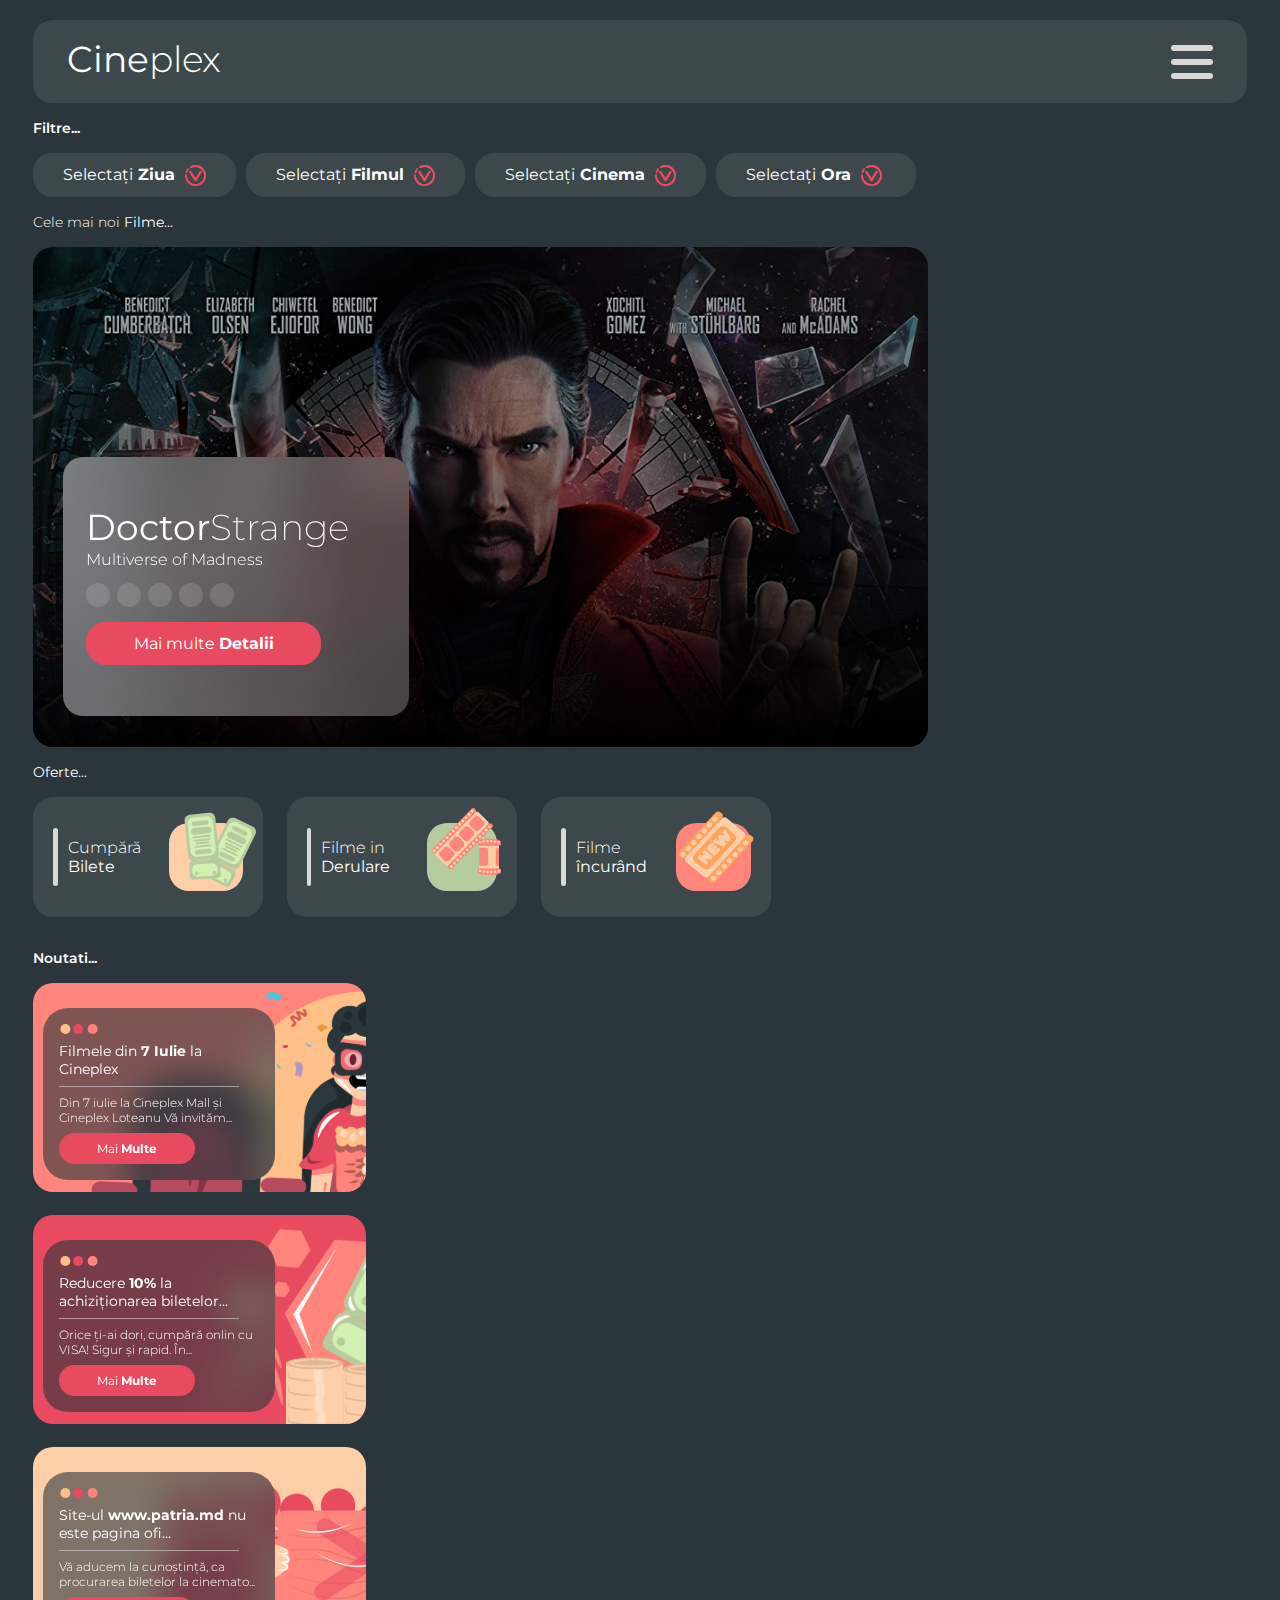
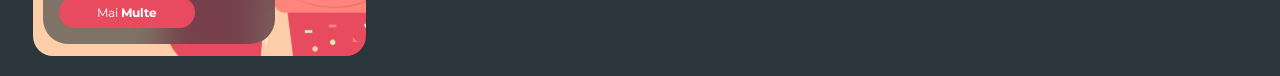
<file: index.html>
<!DOCTYPE html>
<html lang="en">
  <head>
    <link rel="preconnect" href="https://fonts.googleapis.com" />
    <link rel="preconnect" href="https://fonts.gstatic.com" crossorigin />
    <link
      href="https://fonts.googleapis.com/css2?family=Montserrat:ital,wght@0,100;0,200;0,300;0,400;0,500;0,600;0,700;0,800;0,900;1,100;1,200;1,300;1,400;1,500;1,600;1,700;1,800;1,900&display=swap"
      rel="stylesheet"
    />
    <meta charset="UTF-8" />
    <meta http-equiv="X-UA-Compatible" content="IE=edge" />
    <meta name="viewport" content="width=device-width, initial-scale=1.0" />
    <link rel="stylesheet" href="SCSS/main.css" />
    <link rel="stylesheet" href="SCSS/NavigationBar.css" />
    <title>Acasă</title>
  </head>
  <body>
    <main>
      <header>
        <span class="logo"><b>Cine</b>plex</span>
        <div class="burger">
          <div class="line lineNr1"></div>
          <div class="line lineNr2"></div>
          <div class="line lineNr3"></div>
        </div>
        <div class="header_links">
          <nav>
            <ul>
              <li>
                <a href="" class="link">
                  <span class="link_text">
                    <svg
                      class="link_text_icon"
                      viewBox="0 0 28 30"
                      fill="none"
                      xmlns="http://www.w3.org/2000/svg"
                    >
                      <path
                        d="M24.7985 12.7595H2.73832C0.343084 12.7595 -0.892813 10.6248 0.747758 9.32112L11.7833 0.635531C12.8661 -0.211844 14.6817 -0.211844 15.7535 0.635531L26.7781 9.32112C28.4296 10.6248 27.1938 12.7595 24.7985 12.7595Z"
                      />
                      <path
                        d="M25.1923 16.1492V27.4095C25.1923 28.3791 24.4486 29.0554 23.1361 29.0554H20.7081C19.4066 29.0554 18.3457 28.265 18.3457 27.2954V22.366C18.3457 21.3964 17.2848 20.606 15.9832 20.606H11.51C10.2084 20.606 9.14754 21.3964 9.14754 22.366V27.2954C9.14754 28.265 8.08664 29.0554 6.78512 29.0554H5.37423C4.07271 29.0554 2.70557 28.3791 2.70557 27.4095V16.1492C2.70557 15.1796 3.76647 14.3893 5.06799 14.3893H22.8299C24.1314 14.3893 25.1923 15.1796 25.1923 16.1492Z"
                      />
                    </svg>
                    Acasă</span
                  >
                  <div class="link_line" name="smoll_line"></div>
                  <div class="line"></div>
                </a>
              </li>
              <li>
                <a href="" class="link">
                  <span class="link_text">
                    <svg
                      class="link_text_icon"
                      viewBox="0 0 32 26"
                      fill="none"
                      xmlns="http://www.w3.org/2000/svg"
                    >
                      <path
                        d="M22.6085 16.0669V23.9776C22.6085 24.8608 21.8913 25.5736 21.0027 25.5736H4.72641C3.83776 25.5736 3.12061 24.8608 3.12061 23.9776V16.8417C3.12061 15.788 4.11059 15.0597 5.13955 15.2999C5.71639 15.4316 6.31662 15.5013 6.93243 15.5013C8.98256 15.5013 10.83 14.7188 12.1396 13.4636C12.7242 12.9058 13.6207 12.7896 14.2677 13.2622C15.5071 14.1764 17.0739 14.7265 18.7967 14.7265C19.4125 14.7265 20.0127 14.6568 20.5895 14.5251C21.6185 14.2849 22.6085 15.0132 22.6085 16.0669Z"
                      />
                      <path
                        d="M31.9626 13.2545V23.35C31.9626 24.6051 30.5361 25.3334 29.5072 24.6051L24.8223 21.2813C24.4091 20.9869 24.1675 20.522 24.1675 20.0184V16.9115C24.1675 16.4388 24.3857 15.9895 24.7599 15.695L29.4448 12.0303C30.466 11.2477 31.9626 11.9683 31.9626 13.2545Z"
                      />
                      <path
                        d="M13.2543 7.36614C13.2543 8.04021 13.153 8.69104 12.9659 9.30312C12.81 9.79124 12.6073 10.2561 12.3501 10.6822C11.1964 12.6425 9.06833 13.9519 6.62845 13.9519C5.34225 13.9519 4.134 13.5877 3.12063 12.9524C0.953576 11.5965 -0.379395 9.04744 0.0961093 6.2272C0.571614 3.40696 2.94913 1.16782 5.80996 0.82691C8.24204 0.540238 10.4481 1.56296 11.82 3.27525C12.7165 4.39869 13.2543 5.82431 13.2543 7.36614Z"
                      />
                      <path
                        d="M25.633 5.45263C26.1085 8.27287 24.7834 10.8219 22.6085 12.1778C21.5951 12.8131 20.3869 13.1773 19.1007 13.1773C17.4091 13.1773 15.8657 12.542 14.6886 11.5038C14.2053 11.0776 14.1118 10.3803 14.3534 9.78371C14.4158 9.62876 14.4704 9.46605 14.5249 9.30334C14.712 8.69126 14.8134 8.04044 14.8134 7.36637C14.8134 6.25067 14.5327 5.19695 14.0338 4.2672C13.6363 3.53115 13.761 2.60915 14.3379 2.01256C15.7722 0.54046 17.8846 -0.27307 20.1686 0.0833338C22.9281 0.517217 25.1653 2.71762 25.633 5.45263Z"
                      />
                    </svg>
                    Filme</span
                  >
                  <div class="link_line" name="smoll_line"></div>
                  <div class="line"></div>
                </a>
              </li>
              <li>
                <a href="" class="link">
                  <span class="link_text">
                    <svg
                      class="link_text_icon"
                      viewBox="0 0 25 37"
                      fill="none"
                      xmlns="http://www.w3.org/2000/svg"
                    >
                      <path
                        d="M12.5642 0C10.4857 0 8.5118 0.793403 6.70781 1.99518C0.197772 6.31222 -1.73694 14.2929 1.62266 20.8852C4.01491 25.5639 6.98233 31.2577 9.17849 35.0964C10.4727 37.36 14.1068 37.36 15.4009 35.0964C17.6625 31.1527 20.7475 25.4939 23.2444 20.8618C26.7608 14.3396 24.9176 6.32389 18.4076 2.00684C16.6167 0.793403 14.6297 0 12.5642 0ZM14.3159 20.5468C8.73403 21.6552 3.87111 17.3149 5.11299 12.3328C5.72739 9.81253 8.00198 7.79402 10.8125 7.23397C16.3944 6.12554 21.2574 10.4659 20.0155 15.448C19.388 17.9566 17.1265 19.9868 14.3159 20.5468Z"
                      />
                      <path
                        d="M16.3129 17.2597C18.3651 15.428 18.3775 12.4693 16.3406 10.6513C14.3037 8.83327 10.9888 8.84435 8.93658 10.6761C6.88436 12.5078 6.87194 15.4665 8.90885 17.2845C10.9458 19.1025 14.2607 19.0914 16.3129 17.2597Z"
                      />
                    </svg>
                    Cinematografe</span
                  >
                  <div class="link_line" name="long_line"></div>
                  <div class="line"></div>
                </a>
              </li>
              <li>
                <a href="" class="link">
                  <span class="link_text">
                    <svg
                      class="link_text_icon"
                      viewBox="0 0 25 30"
                      fill="none"
                      xmlns="http://www.w3.org/2000/svg"
                    >
                      <path
                        d="M22.4018 0H2.59821C1.16071 0 0 1.16595 0 2.60993V26.5567C0 28.0007 1.16071 29.1667 2.59821 29.1667H22.4018C23.8393 29.1667 25 28.0007 25 26.5567V2.60993C25 1.16595 23.8393 0 22.4018 0ZM3.70536 3.72207C3.99107 3.4261 4.39286 3.24672 4.83929 3.24672H20.1607C21.0446 3.24672 21.7768 3.9732 21.7768 4.86111C21.7768 5.30955 21.5982 5.71315 21.2946 6.00912C21.0089 6.30509 20.6071 6.48447 20.1607 6.48447H4.83929C3.95536 6.48447 3.22321 5.758 3.22321 4.86111C3.22321 4.42164 3.40179 4.00907 3.70536 3.72207ZM14.0446 10.8702C13.75 11.1662 13.3482 11.3456 12.9018 11.3456H4.83929C3.95536 11.3456 3.22321 10.6191 3.22321 9.72222C3.22321 9.28275 3.40179 8.87018 3.70536 8.58318C3.99107 8.27824 4.39286 8.10783 4.83929 8.10783H12.9018C13.7946 8.10783 14.5179 8.83431 14.5179 9.72222C14.5179 10.1707 14.3393 10.5743 14.0446 10.8702ZM20.1607 12.9689C21.0446 12.9689 21.7768 13.6954 21.7768 14.5833C21.7768 15.0318 21.5982 15.4354 21.2946 15.7313C21.0089 16.0273 20.6071 16.2067 20.1607 16.2067H12.0982C11.2054 16.2067 10.4821 15.4802 10.4821 14.5833C10.4821 14.1439 10.6607 13.7313 10.9554 13.4443C11.25 13.1393 11.6518 12.9689 12.0982 12.9689H20.1607V12.9689ZM3.70536 13.4443C3.99107 13.1393 4.39286 12.9689 4.83929 12.9689H8.0625C8.95536 12.9689 9.67857 13.6954 9.67857 14.5833C9.67857 15.0318 9.5 15.4354 9.20536 15.7313C8.91071 16.0273 8.50893 16.2067 8.0625 16.2067H4.83929C3.95536 16.2067 3.22321 15.4802 3.22321 14.5833C3.22321 14.1439 3.40179 13.7313 3.70536 13.4443ZM21.2946 10.8702C21.0089 11.1662 20.6071 11.3456 20.1607 11.3456H16.9375C16.0446 11.3456 15.3214 10.6191 15.3214 9.72222C15.3214 9.28275 15.5 8.87018 15.7946 8.58318C16.0893 8.27824 16.4911 8.10783 16.9375 8.10783H20.1607C21.0446 8.10783 21.7768 8.83431 21.7768 9.72222C21.7768 10.1707 21.5982 10.5743 21.2946 10.8702ZM21.2946 25.4446C21.0089 25.7495 20.6071 25.9289 20.1607 25.9289H4.83929C3.95536 25.9289 3.22321 25.1935 3.22321 24.3056C3.22321 23.8571 3.40179 23.4535 3.70536 23.1665C3.99107 22.8616 4.39286 22.6822 4.83929 22.6822H20.1607C21.0446 22.6822 21.7768 23.4176 21.7768 24.3056C21.7768 24.754 21.5982 25.1576 21.2946 25.4446ZM21.2946 20.5835C21.0089 20.8884 20.6071 21.0678 20.1607 21.0678H4.83929C3.95536 21.0678 3.22321 20.3324 3.22321 19.4444C3.22321 18.996 3.40179 18.5924 3.70536 18.3054C3.99107 18.0005 4.39286 17.8211 4.83929 17.8211H20.1607C21.0446 17.8211 21.7768 18.5565 21.7768 19.4444C21.7768 19.8929 21.5982 20.2965 21.2946 20.5835Z"
                      />
                    </svg>
                    noutăți</span
                  >
                  <div class="link_line" name="midle_line"></div>
                  <div class="line"></div>
                </a>
              </li>
            </ul>
          </nav>
          <div class="header_login_socialmedia">
            <div class="social_media_icons">
              <a href="#"
                ><svg
                  class="link_icons"
                  viewBox="0 0 40 40"
                  fill="none"
                  xmlns="http://www.w3.org/2000/svg"
                >
                  <path
                    d="M40 20.1215C40 9.00866 31.0457 0 20 0C8.95426 0 0 9.00866 0 20.1215C0 30.1641 7.31501 38.4904 16.8756 40V25.9403H11.796V20.1241H16.8756V15.6882C16.8756 10.645 19.8613 7.85834 24.4296 7.85834C26.6187 7.85834 28.908 8.25126 28.908 8.25126V13.2041H26.3849C23.9003 13.2041 23.1244 14.7551 23.1244 16.3474V20.1215H28.6716L27.7852 25.9377H23.1269V39.9974C32.6876 38.4904 40 30.1667 40 20.1215Z"
                  />
                </svg>
              </a>
              <a href="#"
                ><svg
                  class="link_icons"
                  viewBox="0 0 40 40"
                  fill="none"
                  xmlns="http://www.w3.org/2000/svg"
                >
                  <path
                    d="M20.0951 16.2718C18.0576 16.2718 16.3977 17.9317 16.3977 19.9717C16.3977 22.0118 18.0576 23.6716 20.0951 23.6716C22.1351 23.6716 23.795 22.0118 23.795 19.9717C23.795 17.9317 22.1351 16.2718 20.0951 16.2718ZM20.0951 16.2718C18.0576 16.2718 16.3977 17.9317 16.3977 19.9717C16.3977 22.0118 18.0576 23.6716 20.0951 23.6716C22.1351 23.6716 23.795 22.0118 23.795 19.9717C23.795 17.9317 22.1351 16.2718 20.0951 16.2718ZM24.6814 10.4522H15.3186C12.6516 10.4522 10.4805 12.6233 10.4805 15.2903V24.6531C10.4805 27.3227 12.6516 29.4913 15.3186 29.4913H24.6814C27.3484 29.4913 29.5195 27.3227 29.5195 24.6531V15.2903C29.5195 12.6233 27.3484 10.4522 24.6814 10.4522ZM20.0951 25.7477C16.9116 25.7477 14.3217 23.1578 14.3217 19.9717C14.3217 16.7883 16.9116 14.1984 20.0951 14.1984C23.2811 14.1984 25.871 16.7883 25.871 19.9717C25.871 23.1578 23.2811 25.7477 20.0951 25.7477ZM26.2076 15.185C25.4496 15.185 24.833 14.5683 24.833 13.8078C24.833 13.0498 25.4496 12.4332 26.2076 12.4332C26.9681 12.4332 27.5822 13.0498 27.5822 13.8078C27.5822 14.5683 26.9681 15.185 26.2076 15.185ZM20.0951 16.2718C18.0576 16.2718 16.3977 17.9317 16.3977 19.9717C16.3977 22.0118 18.0576 23.6716 20.0951 23.6716C22.1351 23.6716 23.795 22.0118 23.795 19.9717C23.795 17.9317 22.1351 16.2718 20.0951 16.2718ZM20.0951 16.2718C18.0576 16.2718 16.3977 17.9317 16.3977 19.9717C16.3977 22.0118 18.0576 23.6716 20.0951 23.6716C22.1351 23.6716 23.795 22.0118 23.795 19.9717C23.795 17.9317 22.1351 16.2718 20.0951 16.2718ZM20.0951 16.2718C18.0576 16.2718 16.3977 17.9317 16.3977 19.9717C16.3977 22.0118 18.0576 23.6716 20.0951 23.6716C22.1351 23.6716 23.795 22.0118 23.795 19.9717C23.795 17.9317 22.1351 16.2718 20.0951 16.2718Z"
                  />
                  <path
                    d="M20 0C8.95426 0 0 8.95426 0 20C0 31.0457 8.95426 40 20 40C31.0457 40 40 31.0457 40 20C40 8.95426 31.0457 0 20 0ZM31.7266 24.6531C31.7266 28.538 28.5663 31.6984 24.6814 31.6984H15.3186C11.4337 31.6984 8.27338 28.538 8.27338 24.6531V15.2903C8.27338 11.408 11.4337 8.24769 15.3186 8.24769H24.6814C28.5663 8.24769 31.7266 11.408 31.7266 15.2903V24.6531Z"
                  />
                </svg>
              </a>
              <a href="#">
                <svg
                  class="link_icons"
                  viewBox="0 0 40 40"
                  fill="none"
                  xmlns="http://www.w3.org/2000/svg"
                >
                  <path
                    d="M20 0C8.95421 0 0 8.95421 0 20C0 31.0458 8.95421 40 20 40C31.0458 40 40 31.0458 40 20C40 8.95421 31.0458 0 20 0ZM18.0667 27.9254L20.5088 25.2346L24.4432 32.5382L18.0667 27.9254ZM24.805 32.5382L20.7349 24.5336L14.4601 31.3624C13.4765 31.8598 12.312 31.1475 12.312 30.0396V8.03844C12.312 7.14528 13.3183 6.63652 14.0305 7.15659L31.8146 20.1244C32.7077 20.7688 32.606 22.1368 31.6111 22.6343L22.3629 23.6179"
                  />
                </svg>
              </a>
            </div>
            <button class="Log_in"><b>Log</b> in</button>
          </div>
        </div>
      </header>
      <section class="main_object">
        <div class="main_filtre_slider">
          <div class="filtre_block">
            <span class="filtre_information">Filtre...</span>
            <ul>
              <li>
                <div class="filtre_text">
                  <span class="nule_block">Selectați</span>
                  <b>Ziua</b>
                  <svg
                    class="filtre_icon"
                    viewBox="0 0 21 21"
                    fill="none"
                    xmlns="http://www.w3.org/2000/svg"
                  >
                    <path
                      d="M10.5 21C4.71044 21 0 16.2896 0 10.5C0 9.97117 0.429197 9.54197 0.958029 9.54197C1.48686 9.54197 1.91606 9.97117 1.91606 10.5C1.91606 15.2334 5.76657 19.0839 10.5 19.0839C15.2334 19.0839 19.0839 15.2334 19.0839 10.5C19.0839 5.76657 15.2334 1.91606 10.5 1.91606C9.11047 1.91606 7.73168 2.25558 6.51077 2.89708C6.04248 3.1431 5.46307 2.96299 5.21704 2.49471C4.97102 2.02642 5.15113 1.44701 5.61942 1.20099C7.11317 0.415401 8.80161 0 10.5 0C16.2896 0 21 4.71044 21 10.5C21 16.2896 16.2896 21 10.5 21Z"
                    />
                    <path
                      d="M10.5 21C4.71044 21 0 16.2896 0 10.5C0 9.97117 0.429197 9.54197 0.958029 9.54197C1.48686 9.54197 1.91606 9.97117 1.91606 10.5C1.91606 15.2334 5.76657 19.0839 10.5 19.0839C15.2334 19.0839 19.0839 15.2334 19.0839 10.5C19.0839 5.76657 15.2334 1.91606 10.5 1.91606C9.11047 1.91606 7.73168 2.25558 6.51077 2.89708C6.04248 3.1431 5.46307 2.96299 5.21704 2.49471C4.97102 2.02642 5.15113 1.44701 5.61942 1.20099C7.11317 0.415401 8.80161 0 10.5 0C16.2896 0 21 4.71044 21 10.5C21 16.2896 16.2896 21 10.5 21Z"
                    />
                    <path
                      d="M1.53821 8.30113C1.4516 8.30113 1.36423 8.28964 1.27686 8.26434C0.767954 8.12026 0.472115 7.59066 0.616202 7.08175C0.972589 5.82329 1.55507 4.65602 2.34755 3.61139C2.66715 3.18985 3.26879 3.10785 3.68956 3.42745C4.11109 3.74704 4.1931 4.34792 3.8735 4.76945C3.22587 5.62325 2.74992 6.57668 2.45945 7.60369C2.33989 8.02599 1.95591 8.30113 1.53821 8.30113Z"
                    />
                    <path
                      d="M10.51 16.2482C10.1053 16.2482 9.72822 16.0428 9.50902 15.7025L4.27818 7.58606C3.92179 7.03347 4.08121 6.29617 4.6338 5.93978C5.18639 5.58339 5.92369 5.74281 6.28008 6.2954L10.5023 12.8468L14.6586 6.30153C15.0112 5.74664 15.7469 5.58186 16.3026 5.93441C16.8575 6.28697 17.0223 7.02273 16.6697 7.57839L11.5155 15.6948C11.2979 16.0374 10.92 16.2459 10.5146 16.2474C10.513 16.2482 10.5115 16.2482 10.51 16.2482Z"
                    />
                  </svg>
                </div>
                <div class="filtre_line"></div>
                <div class="filtre_menu">
                  <ul>
                    <li>
                      <a href="">
                        <div class="filtre_menu_item">a nothing</div>
                      </a>
                    </li>
                  </ul>
                </div>
              </li>
              <li>
                <div class="filtre_text">
                  <span class="nule_block">Selectați</span>
                  <b>Filmul</b>
                  <svg
                    class="filtre_icon"
                    viewBox="0 0 21 21"
                    fill="none"
                    xmlns="http://www.w3.org/2000/svg"
                  >
                    <path
                      d="M10.5 21C4.71044 21 0 16.2896 0 10.5C0 9.97117 0.429197 9.54197 0.958029 9.54197C1.48686 9.54197 1.91606 9.97117 1.91606 10.5C1.91606 15.2334 5.76657 19.0839 10.5 19.0839C15.2334 19.0839 19.0839 15.2334 19.0839 10.5C19.0839 5.76657 15.2334 1.91606 10.5 1.91606C9.11047 1.91606 7.73168 2.25558 6.51077 2.89708C6.04248 3.1431 5.46307 2.96299 5.21704 2.49471C4.97102 2.02642 5.15113 1.44701 5.61942 1.20099C7.11317 0.415401 8.80161 0 10.5 0C16.2896 0 21 4.71044 21 10.5C21 16.2896 16.2896 21 10.5 21Z"
                    />
                    <path
                      d="M10.5 21C4.71044 21 0 16.2896 0 10.5C0 9.97117 0.429197 9.54197 0.958029 9.54197C1.48686 9.54197 1.91606 9.97117 1.91606 10.5C1.91606 15.2334 5.76657 19.0839 10.5 19.0839C15.2334 19.0839 19.0839 15.2334 19.0839 10.5C19.0839 5.76657 15.2334 1.91606 10.5 1.91606C9.11047 1.91606 7.73168 2.25558 6.51077 2.89708C6.04248 3.1431 5.46307 2.96299 5.21704 2.49471C4.97102 2.02642 5.15113 1.44701 5.61942 1.20099C7.11317 0.415401 8.80161 0 10.5 0C16.2896 0 21 4.71044 21 10.5C21 16.2896 16.2896 21 10.5 21Z"
                    />
                    <path
                      d="M1.53821 8.30113C1.4516 8.30113 1.36423 8.28964 1.27686 8.26434C0.767954 8.12026 0.472115 7.59066 0.616202 7.08175C0.972589 5.82329 1.55507 4.65602 2.34755 3.61139C2.66715 3.18985 3.26879 3.10785 3.68956 3.42745C4.11109 3.74704 4.1931 4.34792 3.8735 4.76945C3.22587 5.62325 2.74992 6.57668 2.45945 7.60369C2.33989 8.02599 1.95591 8.30113 1.53821 8.30113Z"
                    />
                    <path
                      d="M10.51 16.2482C10.1053 16.2482 9.72822 16.0428 9.50902 15.7025L4.27818 7.58606C3.92179 7.03347 4.08121 6.29617 4.6338 5.93978C5.18639 5.58339 5.92369 5.74281 6.28008 6.2954L10.5023 12.8468L14.6586 6.30153C15.0112 5.74664 15.7469 5.58186 16.3026 5.93441C16.8575 6.28697 17.0223 7.02273 16.6697 7.57839L11.5155 15.6948C11.2979 16.0374 10.92 16.2459 10.5146 16.2474C10.513 16.2482 10.5115 16.2482 10.51 16.2482Z"
                    />
                  </svg>
                </div>
                <div class="filtre_line"></div>
                <div class="filtre_menu">
                  <ul>
                    <li>
                      <a href="">
                        <div class="filtre_menu_item">a nothing</div>
                      </a>
                    </li>
                  </ul>
                </div>
              </li>
              <li>
                <div class="filtre_text">
                  <span class="nule_block">Selectați</span>
                  <b>Cinema</b>
                  <svg
                    class="filtre_icon"
                    viewBox="0 0 21 21"
                    fill="none"
                    xmlns="http://www.w3.org/2000/svg"
                  >
                    <path
                      d="M10.5 21C4.71044 21 0 16.2896 0 10.5C0 9.97117 0.429197 9.54197 0.958029 9.54197C1.48686 9.54197 1.91606 9.97117 1.91606 10.5C1.91606 15.2334 5.76657 19.0839 10.5 19.0839C15.2334 19.0839 19.0839 15.2334 19.0839 10.5C19.0839 5.76657 15.2334 1.91606 10.5 1.91606C9.11047 1.91606 7.73168 2.25558 6.51077 2.89708C6.04248 3.1431 5.46307 2.96299 5.21704 2.49471C4.97102 2.02642 5.15113 1.44701 5.61942 1.20099C7.11317 0.415401 8.80161 0 10.5 0C16.2896 0 21 4.71044 21 10.5C21 16.2896 16.2896 21 10.5 21Z"
                    />
                    <path
                      d="M10.5 21C4.71044 21 0 16.2896 0 10.5C0 9.97117 0.429197 9.54197 0.958029 9.54197C1.48686 9.54197 1.91606 9.97117 1.91606 10.5C1.91606 15.2334 5.76657 19.0839 10.5 19.0839C15.2334 19.0839 19.0839 15.2334 19.0839 10.5C19.0839 5.76657 15.2334 1.91606 10.5 1.91606C9.11047 1.91606 7.73168 2.25558 6.51077 2.89708C6.04248 3.1431 5.46307 2.96299 5.21704 2.49471C4.97102 2.02642 5.15113 1.44701 5.61942 1.20099C7.11317 0.415401 8.80161 0 10.5 0C16.2896 0 21 4.71044 21 10.5C21 16.2896 16.2896 21 10.5 21Z"
                    />
                    <path
                      d="M1.53821 8.30113C1.4516 8.30113 1.36423 8.28964 1.27686 8.26434C0.767954 8.12026 0.472115 7.59066 0.616202 7.08175C0.972589 5.82329 1.55507 4.65602 2.34755 3.61139C2.66715 3.18985 3.26879 3.10785 3.68956 3.42745C4.11109 3.74704 4.1931 4.34792 3.8735 4.76945C3.22587 5.62325 2.74992 6.57668 2.45945 7.60369C2.33989 8.02599 1.95591 8.30113 1.53821 8.30113Z"
                    />
                    <path
                      d="M10.51 16.2482C10.1053 16.2482 9.72822 16.0428 9.50902 15.7025L4.27818 7.58606C3.92179 7.03347 4.08121 6.29617 4.6338 5.93978C5.18639 5.58339 5.92369 5.74281 6.28008 6.2954L10.5023 12.8468L14.6586 6.30153C15.0112 5.74664 15.7469 5.58186 16.3026 5.93441C16.8575 6.28697 17.0223 7.02273 16.6697 7.57839L11.5155 15.6948C11.2979 16.0374 10.92 16.2459 10.5146 16.2474C10.513 16.2482 10.5115 16.2482 10.51 16.2482Z"
                    />
                  </svg>
                </div>
                <div class="filtre_line"></div>
                <div class="filtre_menu">
                  <ul>
                    <li>
                      <a href="">
                        <div class="filtre_menu_item">a nothing</div>
                      </a>
                    </li>
                  </ul>
                </div>
              </li>
              <li>
                <div class="filtre_text">
                  <span class="nule_block">Selectați</span>
                  <b>Ora</b>
                  <svg
                    class="filtre_icon"
                    viewBox="0 0 21 21"
                    fill="none"
                    xmlns="http://www.w3.org/2000/svg"
                  >
                    <path
                      d="M10.5 21C4.71044 21 0 16.2896 0 10.5C0 9.97117 0.429197 9.54197 0.958029 9.54197C1.48686 9.54197 1.91606 9.97117 1.91606 10.5C1.91606 15.2334 5.76657 19.0839 10.5 19.0839C15.2334 19.0839 19.0839 15.2334 19.0839 10.5C19.0839 5.76657 15.2334 1.91606 10.5 1.91606C9.11047 1.91606 7.73168 2.25558 6.51077 2.89708C6.04248 3.1431 5.46307 2.96299 5.21704 2.49471C4.97102 2.02642 5.15113 1.44701 5.61942 1.20099C7.11317 0.415401 8.80161 0 10.5 0C16.2896 0 21 4.71044 21 10.5C21 16.2896 16.2896 21 10.5 21Z"
                    />
                    <path
                      d="M10.5 21C4.71044 21 0 16.2896 0 10.5C0 9.97117 0.429197 9.54197 0.958029 9.54197C1.48686 9.54197 1.91606 9.97117 1.91606 10.5C1.91606 15.2334 5.76657 19.0839 10.5 19.0839C15.2334 19.0839 19.0839 15.2334 19.0839 10.5C19.0839 5.76657 15.2334 1.91606 10.5 1.91606C9.11047 1.91606 7.73168 2.25558 6.51077 2.89708C6.04248 3.1431 5.46307 2.96299 5.21704 2.49471C4.97102 2.02642 5.15113 1.44701 5.61942 1.20099C7.11317 0.415401 8.80161 0 10.5 0C16.2896 0 21 4.71044 21 10.5C21 16.2896 16.2896 21 10.5 21Z"
                    />
                    <path
                      d="M1.53821 8.30113C1.4516 8.30113 1.36423 8.28964 1.27686 8.26434C0.767954 8.12026 0.472115 7.59066 0.616202 7.08175C0.972589 5.82329 1.55507 4.65602 2.34755 3.61139C2.66715 3.18985 3.26879 3.10785 3.68956 3.42745C4.11109 3.74704 4.1931 4.34792 3.8735 4.76945C3.22587 5.62325 2.74992 6.57668 2.45945 7.60369C2.33989 8.02599 1.95591 8.30113 1.53821 8.30113Z"
                    />
                    <path
                      d="M10.51 16.2482C10.1053 16.2482 9.72822 16.0428 9.50902 15.7025L4.27818 7.58606C3.92179 7.03347 4.08121 6.29617 4.6338 5.93978C5.18639 5.58339 5.92369 5.74281 6.28008 6.2954L10.5023 12.8468L14.6586 6.30153C15.0112 5.74664 15.7469 5.58186 16.3026 5.93441C16.8575 6.28697 17.0223 7.02273 16.6697 7.57839L11.5155 15.6948C11.2979 16.0374 10.92 16.2459 10.5146 16.2474C10.513 16.2482 10.5115 16.2482 10.51 16.2482Z"
                    />
                  </svg>
                </div>
                <div class="filtre_line"></div>
                <div class="filtre_menu">
                  <ul>
                    <li>
                      <a href="">
                        <div class="filtre_menu_item">a nothing</div>
                      </a>
                    </li>
                  </ul>
                </div>
              </li>
            </ul>
          </div>
          <span class="text_information"> Cele mai noi <b> Filme...</b> </span>
          <div class="slider_block">
            <div class="slides">
              <div class="slide_muve">
                <div class="slide nr1"></div>
                <div class="slide nr2"></div>
                <div class="slide nr3"></div>
                <div class="slide nr4"></div>
                <div class="slide nr5"></div>
              </div>
            </div>
            <div class="slider_menu">
              <div class="menu_text_muve">
                <div class="menu_muve">
                  <div class="menu_text">
                    <p><b>Doctor</b> Strange</p>
                    <p>Multiverse of Madness</p>
                  </div>
                  <div class="menu_text">
                    <p><b>Minions</b></p>
                    <p>The rise of gru</p>
                  </div>
                  <div class="menu_text">
                    <p><b>Jurasic World</b></p>
                    <p>Domination</p>
                  </div>
                  <div class="menu_text">
                    <p><b>Thor</b></p>
                    <p>Love and Thunder</p>
                  </div>
                  <div class="menu_text">
                    <p><b>Elvis</b></p>
                    <p>The king of Rock</p>
                  </div>
                </div>
              </div>

              <div class="dots_block">
                <div class="dot"></div>
                <div class="dot"></div>
                <div class="dot"></div>
                <div class="dot"></div>
                <div class="dot"></div>
              </div>
              <button>Mai multe <b>Detalii</b></button>
            </div>
          </div>
          <span class="text_information">
            <b> Oferte...</b>
          </span>
          <div class="deals_block">
            <a href="">
              <div class="deal">
                <div class="deal_line"></div>
                <div class="deal_text">Cumpără <b>Bilete</b></div>
                <div class="deal_icon_back">
                  <svg
                    class="deal_icon"
                    viewBox="0 0 127 117"
                    fill="none"
                    xmlns="http://www.w3.org/2000/svg"
                  >
                    <g class="tiket_nr1" clip-path="url(#clip0_39_367)">
                      <path
                        d="M96.1712 86.7709L70.4562 74.1358C67.4078 72.6353 66.1464 68.9477 67.6457 65.8914L88.4976 23.3903C90.2625 19.7858 94.6165 18.3019 98.2126 20.0682L121.941 31.7288C125.543 33.4951 127.026 37.8526 125.261 41.4516L104.409 83.9582C102.91 87.0146 99.2251 88.2714 96.1712 86.7709Z"
                        fill="#B6CB9E"
                      />
                      <path
                        d="M92.7133 80.5088L77.3994 72.9841C73.2611 70.9521 71.5516 65.9468 73.5876 61.8052L89.3219 29.7301C91.3524 25.5885 96.3537 23.8776 100.492 25.9151L115.806 33.4398C119.944 35.4718 121.654 40.4771 119.618 44.6187L103.883 76.6883C101.853 80.8299 96.8516 82.5408 92.7133 80.5088Z"
                        fill="#D1F0B1"
                      />
                      <path
                        d="M110.329 43.5002L95.7507 36.341C94.2458 35.5991 93.6262 33.783 94.362 32.2714C95.1034 30.7654 96.918 30.1453 98.4284 30.8817L113.006 38.0464C114.511 38.7883 115.131 40.6044 114.395 42.116C113.654 43.622 111.834 44.2422 110.329 43.5002Z"
                        fill="#B6CB9E"
                      />
                      <path
                        d="M93.5875 77.6295L79.0094 70.4703C77.5046 69.7284 76.8849 67.9123 77.6208 66.4007C78.3621 64.8947 80.1768 64.2746 81.6871 65.011L96.2652 72.1757C97.7701 72.9176 98.3897 74.7337 97.6539 76.2453C96.9125 77.7513 95.0923 78.3714 93.5875 77.6295Z"
                        fill="#B6CB9E"
                      />
                      <path
                        d="M105.964 59.308L86.185 49.5908C85.5543 49.2807 85.2943 48.5166 85.6041 47.891C85.9139 47.2598 86.6774 46.9995 87.3026 47.3096L107.081 57.0268C107.712 57.3369 107.972 58.101 107.662 58.7266C107.352 59.3523 106.589 59.6125 105.964 59.308Z"
                        fill="#B6CB9E"
                      />
                      <path
                        d="M102.771 62.9347L85.4547 54.4245C84.8296 54.1144 84.5695 53.3559 84.8738 52.7302C85.1836 52.1046 85.9416 51.8443 86.5668 52.1489L103.883 60.659C104.509 60.9691 104.769 61.7277 104.464 62.3533C104.155 62.9845 103.397 63.2392 102.771 62.9347Z"
                        fill="#B6CB9E"
                      />
                      <path
                        d="M98.9318 65.2989L85.6428 58.771C85.0121 58.4609 84.7521 57.6968 85.0619 57.0711C85.3717 56.4399 86.1352 56.1797 86.7604 56.4898L100.049 63.0122C100.68 63.3223 100.94 64.0864 100.63 64.712C100.32 65.3488 99.5625 65.609 98.9318 65.2989Z"
                        fill="#B6CB9E"
                      />
                      <path
                        d="M99.6621 70.5424L81.8586 61.7996C81.2279 61.4896 80.9679 60.7255 81.2777 60.0943C81.5875 59.4631 82.351 59.2028 82.9817 59.5129L100.78 68.2556C101.41 68.5657 101.67 69.3298 101.361 69.961C101.056 70.5922 100.293 70.8524 99.6621 70.5424Z"
                        fill="#B6CB9E"
                      />
                      <path
                        d="M106.683 54.4633L89.9527 46.241C87.7452 45.1558 86.8379 42.487 87.9222 40.2833C89.0066 38.0741 91.6733 37.1661 93.8752 38.2513L110.611 46.4735C112.818 47.5588 113.726 50.2275 112.641 52.4312C111.557 54.6349 108.89 55.5485 106.683 54.4633Z"
                        fill="#B6CB9E"
                      />
                      <path
                        d="M99.7285 88.3656L99.7064 88.4099L96.7022 88.7587L93.8364 86.2616L90.9319 85.7743L89.3994 84.0856L84.9125 82.9671L83.1864 81.0347L78.9541 80.0381L75.961 77.4801L72.1823 76.8544L70.0468 74.7891L66.163 74.5455L66.091 74.5123L67.1477 72.3585L99.7285 88.3656Z"
                        fill="#B6CB9E"
                      />
                      <path
                        d="M85.3939 111.466L56.6471 95.7795C54.6554 94.6943 53.9251 92.1972 55.0095 90.2039L62.3787 76.6828C63.4631 74.6896 65.9583 73.9587 67.95 75.0439L96.6967 90.7354C98.6884 91.8207 99.4187 94.3178 98.3343 96.3111L90.9651 109.827C89.8752 111.82 87.3856 112.556 85.3939 111.466Z"
                        fill="#B6CB9E"
                      />
                      <path
                        d="M81.4437 105.353L63.7951 95.7186C60.4867 93.9136 59.264 89.7609 61.0731 86.4498L62.5171 83.8032C64.3207 80.4922 68.47 79.2685 71.7785 81.0791L89.4271 90.7132C92.7355 92.5183 93.9582 96.6709 92.149 99.982L90.7051 102.629C88.9015 105.94 84.7521 107.163 81.4437 105.353Z"
                        fill="#D1F0B1"
                      />
                      <path
                        d="M65.1173 93.5315C66.4434 93.5315 67.5184 92.4557 67.5184 91.1285C67.5184 89.8014 66.4434 88.7255 65.1173 88.7255C63.7912 88.7255 62.7162 89.8014 62.7162 91.1285C62.7162 92.4557 63.7912 93.5315 65.1173 93.5315Z"
                        fill="#B6CB9E"
                      />
                      <path
                        d="M85.4326 105.264C86.7586 105.264 87.8337 104.188 87.8337 102.861C87.8337 101.534 86.7586 100.458 85.4326 100.458C84.1065 100.458 83.0315 101.534 83.0315 102.861C83.0315 104.188 84.1065 105.264 85.4326 105.264Z"
                        fill="#B6CB9E"
                      />
                      <path
                        d="M99.214 89.6723L98.0854 91.7376L66.2902 74.385L70.163 74.7947L72.2044 76.9486L75.9555 77.7348L78.8379 80.4202L83.026 81.594L84.6691 83.5984L89.1006 84.9106L90.5557 86.6658L93.4381 87.2804L96.1988 89.8938L99.214 89.6723Z"
                        fill="#B6CB9E"
                      />
                    </g>
                    <g clip-path="url(#clip1_39_367)">
                      <path
                        d="M71.2626 73.1799L42.7645 76.1402C39.3848 76.4888 36.3567 74.0352 36.0028 70.6494L31.0839 23.5649C30.6637 19.5736 33.5637 16.0029 37.5486 15.5883L63.8464 12.858C67.8361 12.4405 71.4075 15.3441 71.8248 19.3307L76.7467 66.4198C77.1006 69.8057 74.6471 72.8283 71.2626 73.1799Z"
                        fill="#B6CB9E"
                      />
                      <path
                        d="M65.0058 69.7122L48.0344 71.475C43.449 71.9525 39.3411 68.6207 38.8651 64.0303L35.1509 28.4974C34.6702 23.91 37.998 19.8031 42.5864 19.3303L59.5578 17.5674C64.1433 17.0899 68.2512 20.4218 68.7271 25.0121L72.4384 60.5404C72.9191 65.1278 69.5913 69.2347 65.0058 69.7122Z"
                        fill="#D1F0B1"
                      />
                      <path
                        d="M60.2637 29.0005L44.1098 30.682C42.4407 30.853 40.9508 29.6438 40.771 27.9723C40.5987 26.3025 41.8065 24.813 43.4773 24.6343L59.6341 22.9575C61.3032 22.7864 62.7931 23.9957 62.9729 25.6672C63.1452 27.3369 61.9327 28.8295 60.2637 29.0005Z"
                        fill="#B6CB9E"
                      />
                      <path
                        d="M64.2165 66.8087L48.0626 68.4901C46.3936 68.6611 44.9036 67.4519 44.7238 65.7804C44.5516 64.1106 45.7593 62.6211 47.4301 62.4424L63.5869 60.7656C65.256 60.5945 66.7459 61.8038 66.9258 63.4753C67.098 65.145 65.8855 66.6376 64.2165 66.8087Z"
                        fill="#B6CB9E"
                      />
                      <path
                        d="M64.9655 44.7115L43.0468 46.9893C42.3477 47.0617 41.7214 46.5526 41.6514 45.8579C41.5785 45.1586 42.087 44.5325 42.7814 44.4629L64.7001 42.1852C65.3991 42.1127 66.0254 42.6218 66.0954 43.3165C66.1654 44.0112 65.6569 44.6373 64.9655 44.7115Z"
                        fill="#B6CB9E"
                      />
                      <path
                        d="M64.1882 49.48L44.9965 51.4721C44.3022 51.5416 43.6788 51.0372 43.6041 50.3455C43.5341 49.6508 44.038 49.0276 44.7294 48.9534L63.9211 46.9613C64.6155 46.8918 65.2388 47.3962 65.3135 48.0879C65.3864 48.7873 64.8797 49.4058 64.1882 49.48Z"
                        fill="#B6CB9E"
                      />
                      <path
                        d="M62.1919 53.5231L47.4654 55.0543C46.7664 55.1267 46.1401 54.6176 46.0701 53.9229C45.9971 53.2236 46.5056 52.5975 47.2 52.5279L61.9235 50.9921C62.6226 50.9196 63.2488 51.4287 63.3188 52.1234C63.3947 52.8274 62.8909 53.4506 62.1919 53.5231Z"
                        fill="#B6CB9E"
                      />
                      <path
                        d="M65.5967 57.5769L45.869 59.6307C45.1699 59.7032 44.5436 59.1941 44.4707 58.4947C44.3978 57.7954 44.9063 57.1692 45.6053 57.0968L65.3283 55.0459C66.0274 54.9735 66.6537 55.4826 66.7266 56.1819C66.8043 56.8783 66.2958 57.5045 65.5967 57.5769Z"
                        fill="#B6CB9E"
                      />
                      <path
                        d="M63.0004 40.2251L44.4585 42.1495C42.0118 42.4031 39.8251 40.6244 39.5728 38.1814C39.3175 35.7337 41.094 33.5474 43.536 33.2968L62.0826 31.3694C64.5293 31.1158 66.716 32.8945 66.9684 35.3375C67.2207 37.7806 65.4471 39.9715 63.0004 40.2251Z"
                        fill="#B6CB9E"
                      />
                      <path
                        d="M75.1235 72.6404L75.1283 72.6897L72.7687 74.5815L69.0141 73.9889L66.2946 75.1195L64.099 74.5032L59.7037 75.9399L57.2146 75.2201L53.0996 76.6247L49.2048 76.0481L45.6713 77.5259L42.7648 76.9111L39.3452 78.7684L39.2666 78.7785L39.0173 76.3924L75.1235 72.6404Z"
                        fill="#B6CB9E"
                      />
                      <path
                        d="M75.2544 99.8263L42.5668 101.813C40.3029 101.952 38.3574 100.225 38.2168 97.9598L37.2751 82.5898C37.1345 80.325 38.8599 78.38 41.1238 78.241L73.8144 76.259C76.0783 76.12 78.0238 77.8474 78.1644 80.1122L79.1032 95.4775C79.239 97.7453 77.5213 99.692 75.2544 99.8263Z"
                        fill="#B6CB9E"
                      />
                      <path
                        d="M68.66 96.747L48.5898 97.9633C44.828 98.1921 41.5856 95.3239 41.3589 91.5577L41.1758 88.5483C40.9443 84.785 43.8092 81.5436 47.574 81.3194L67.6442 80.1031C71.406 79.8743 74.6483 82.7425 74.8751 86.5087L75.0582 89.5181C75.2897 93.2814 72.4248 96.5228 68.66 96.747Z"
                        fill="#D1F0B1"
                      />
                      <path
                        d="M48.5479 95.408C49.6713 94.7033 50.0103 93.2207 49.3051 92.0964C48.5999 90.9721 47.1175 90.6319 45.9941 91.3366C44.8707 92.0412 44.5317 93.5238 45.2369 94.6481C45.9421 95.7724 47.4245 96.1126 48.5479 95.408Z"
                        fill="#B6CB9E"
                      />
                      <path
                        d="M71.9921 94.5524C73.1155 93.8477 73.4545 92.3651 72.7493 91.2408C72.0441 90.1165 70.5617 89.7763 69.4383 90.481C68.315 91.1856 67.9759 92.6682 68.6811 93.7925C69.3863 94.9168 70.8687 95.257 71.9921 94.5524Z"
                        fill="#B6CB9E"
                      />
                      <path
                        d="M75.382 74.0208L75.5233 76.3701L39.3677 78.5648L42.8662 76.854L45.7401 77.5939L49.3355 76.2668L53.2043 77.0101L57.3759 75.7791L59.8329 76.6039L64.2843 75.3608L66.4496 76.0746L69.218 75.0636L72.9454 75.8106L75.382 74.0208Z"
                        fill="#B6CB9E"
                      />
                    </g>
                    <defs>
                      <clipPath id="clip0_39_367">
                        <rect
                          width="71.4963"
                          height="92.643"
                          fill="white"
                          transform="translate(54.506 19.3264)"
                        />
                      </clipPath>
                      <clipPath id="clip1_39_367">
                        <rect
                          width="71.4963"
                          height="92.643"
                          fill="white"
                          transform="translate(0.128601 38.184) rotate(-32.0976)"
                        />
                      </clipPath>
                    </defs>
                  </svg>
                </div></div
            ></a>
            <a href="">
              <div class="deal">
                <div class="deal_line"></div>
                <div class="deal_text">Filme in <b>Derulare</b></div>
                <div class="deal_icon_back back2">
                  <svg
                    class="deal_icon"
                    viewBox="0 0 136 138"
                    fill="none"
                    xmlns="http://www.w3.org/2000/svg"
                  >
                    <path
                      d="M34.5443 97.5223L19.092 82.4401C17.8568 81.2338 17.831 79.2502 19.0355 78.0084L81.2943 14.1903C82.5006 12.9551 84.4842 12.9294 85.726 14.1339L101.183 29.2078C102.418 30.414 102.444 32.3976 101.24 33.6395L38.976 97.4659C37.7697 98.7011 35.7862 98.7268 34.5443 97.5223Z"
                      fill="#FECEA8"
                    />
                    <path
                      d="M80.0524 42.8789L72.5872 35.5993C70.8067 33.8622 70.7719 31.0058 72.5073 29.2187L80.0077 21.5247C81.7448 19.7442 84.6012 19.7094 86.3883 21.4448L93.8535 28.7244C95.6339 30.4615 95.6687 33.3179 93.9334 35.105L86.433 42.799C84.6893 44.5813 81.8347 44.6226 80.0524 42.8789Z"
                      fill="#FF847B"
                    />
                    <path
                      d="M64.3402 58.9807L56.875 51.701C55.0945 49.9639 55.0597 47.1075 56.7951 45.3204L64.2954 37.6264C66.0326 35.8459 68.889 35.8111 70.6761 37.5465L78.1412 44.8261C79.9217 46.5633 79.9565 49.4197 78.2212 51.2067L70.7208 58.9007C68.9837 60.6812 66.129 60.7226 64.3402 58.9807Z"
                      fill="#FF847B"
                    />
                    <path
                      d="M48.6347 75.0806L41.1695 67.801C39.389 66.0638 39.3542 63.2074 41.0896 61.4203L48.5899 53.7263C50.3271 51.9459 53.1835 51.9111 54.9705 53.6464L62.4357 60.926C64.2162 62.6632 64.251 65.5196 62.5156 67.3067L55.0153 75.0007C53.2716 76.7829 50.4235 76.8225 48.6347 75.0806Z"
                      fill="#FF847B"
                    />
                    <path
                      d="M33.0536 90.8297L25.5884 83.5501C23.8079 81.813 23.7731 78.9566 25.5085 77.1695L33.0088 69.4755C34.746 67.695 37.6024 67.6602 39.3894 69.3956L46.8546 76.6752C48.6351 78.4123 48.6699 81.2687 46.9345 83.0558L39.4342 90.7498C37.6904 92.5321 34.834 92.5668 33.0536 90.8297Z"
                      fill="#FF847B"
                    />
                    <path
                      d="M14.5837 78.0419L13.4748 76.964C12.221 75.7416 12.1966 73.7364 13.4191 72.4827L75.6275 8.71354C76.85 7.45981 78.8551 7.43536 80.1088 8.65783L81.2177 9.73575C82.4715 10.9582 82.4959 12.9633 81.2734 14.2171L19.065 77.9862C17.8426 79.24 15.8309 79.2662 14.5837 78.0419Z"
                      fill="#FF847B"
                    />
                    <path
                      d="M40.1922 103.032L39.0242 101.893C37.789 100.686 37.765 98.7093 38.9713 97.474L102.193 32.6698C103.399 31.4346 105.376 31.4106 106.611 32.6169L107.779 33.7566C109.015 34.9628 109.039 36.9398 107.832 38.1751L44.6107 102.979C43.411 104.213 41.434 104.237 40.1922 103.032Z"
                      fill="#FF847B"
                    />
                    <path
                      d="M17.1112 77.284C18.3835 76.9415 19.1372 75.6326 18.7948 74.3603C18.4523 73.0881 17.1433 72.3343 15.8711 72.6768C14.5989 73.0193 13.8451 74.3282 14.1876 75.6005C14.53 76.8727 15.839 77.6264 17.1112 77.284Z"
                      fill="#FECEA8"
                    />
                    <path
                      d="M22.0938 72.0889C23.366 71.7465 24.1198 70.4375 23.7773 69.1653C23.4348 67.893 22.1259 67.1393 20.8536 67.4817C19.5814 67.8242 18.8277 69.1332 19.1701 70.4054C19.5126 71.6776 20.8215 72.4314 22.0938 72.0889Z"
                      fill="#FECEA8"
                    />
                    <path
                      d="M27.0764 66.8937C28.3486 66.5513 29.1024 65.2423 28.7599 63.9701C28.4174 62.6978 27.1085 61.9441 25.8362 62.2865C24.564 62.629 23.8103 63.938 24.1527 65.2102C24.4952 66.4824 25.8041 67.2362 27.0764 66.8937Z"
                      fill="#FECEA8"
                    />
                    <path
                      d="M32.0605 61.7051C33.3328 61.3626 34.0865 60.0536 33.744 58.7814C33.4016 57.5092 32.0926 56.7554 30.8204 57.0979C29.5481 57.4403 28.7944 58.7493 29.1369 60.0215C29.4793 61.2938 30.7883 62.0475 32.0605 61.7051Z"
                      fill="#FECEA8"
                    />
                    <path
                      d="M37.0432 56.51C38.3155 56.1675 39.0692 54.8586 38.7268 53.5863C38.3843 52.3141 37.0753 51.5604 35.8031 51.9028C34.5309 52.2453 33.7771 53.5542 34.1196 54.8265C34.462 56.0987 35.771 56.8525 37.0432 56.51Z"
                      fill="#FECEA8"
                    />
                    <path
                      d="M42.0255 51.3149C43.2978 50.9725 44.0515 49.6635 43.7091 48.3913C43.3666 47.119 42.0576 46.3653 40.7854 46.7077C39.5132 47.0502 38.7594 48.3592 39.1019 49.6314C39.4443 50.9036 40.7533 51.6574 42.0255 51.3149Z"
                      fill="#FECEA8"
                    />
                    <path
                      d="M47.0147 46.1179C48.2869 45.7755 49.0407 44.4665 48.6982 43.1942C48.3557 41.922 47.0468 41.1683 45.7745 41.5107C44.5023 41.8532 43.7486 43.1622 44.091 44.4344C44.4335 45.7066 45.7424 46.4604 47.0147 46.1179Z"
                      fill="#FECEA8"
                    />
                    <path
                      d="M51.9974 40.9228C53.2696 40.5803 54.0234 39.2714 53.6809 37.9991C53.3385 36.7269 52.0295 35.9731 50.7573 36.3156C49.485 36.6581 48.7313 37.967 49.0737 39.2393C49.4162 40.5115 50.7252 41.2652 51.9974 40.9228Z"
                      fill="#FECEA8"
                    />
                    <path
                      d="M56.9798 35.7277C58.252 35.3853 59.0057 34.0763 58.6633 32.804C58.3208 31.5318 57.0119 30.7781 55.7396 31.1205C54.4674 31.463 53.7137 32.772 54.0561 34.0442C54.3986 35.3164 55.7075 36.0702 56.9798 35.7277Z"
                      fill="#FECEA8"
                    />
                    <path
                      d="M61.9641 30.5391C63.2364 30.1967 63.9901 28.8877 63.6477 27.6154C63.3052 26.3432 61.9962 25.5895 60.724 25.9319C59.4518 26.2744 58.698 27.5834 59.0405 28.8556C59.3829 30.1278 60.6919 30.8816 61.9641 30.5391Z"
                      fill="#FECEA8"
                    />
                    <path
                      d="M66.9466 25.3438C68.2189 25.0013 68.9726 23.6924 68.6301 22.4201C68.2877 21.1479 66.9787 20.3942 65.7065 20.7366C64.4342 21.0791 63.6805 22.388 64.023 23.6603C64.3654 24.9325 65.6744 25.6863 66.9466 25.3438Z"
                      fill="#FECEA8"
                    />
                    <path
                      d="M71.9292 20.1487C73.2015 19.8062 73.9552 18.4972 73.6127 17.225C73.2703 15.9528 71.9613 15.199 70.6891 15.5415C69.4169 15.8839 68.6631 17.1929 69.0056 18.4651C69.348 19.7374 70.657 20.4911 71.9292 20.1487Z"
                      fill="#FECEA8"
                    />
                    <path
                      d="M76.9184 14.9517C78.1906 14.6093 78.9443 13.3003 78.6019 12.028C78.2594 10.7558 76.9505 10.0021 75.6782 10.3445C74.406 10.687 73.6522 11.996 73.9947 13.2682C74.3372 14.5404 75.6461 15.2942 76.9184 14.9517Z"
                      fill="#FECEA8"
                    />
                    <path
                      d="M43.9434 101.917C45.2156 101.574 45.9694 100.265 45.6269 98.993C45.2845 97.7208 43.9755 96.967 42.7032 97.3095C41.431 97.652 40.6773 98.9609 41.0197 100.233C41.3622 101.505 42.6712 102.259 43.9434 101.917Z"
                      fill="#FECEA8"
                    />
                    <path
                      d="M48.9277 96.7281C50.1999 96.3857 50.9537 95.0767 50.6112 93.8045C50.2688 92.5322 48.9598 91.7785 47.6876 92.121C46.4153 92.4634 45.6616 93.7724 46.004 95.0446C46.3465 96.3169 47.6555 97.0706 48.9277 96.7281Z"
                      fill="#FECEA8"
                    />
                    <path
                      d="M53.9103 91.5329C55.1825 91.1905 55.9363 89.8815 55.5938 88.6093C55.2514 87.337 53.9424 86.5833 52.6702 86.9258C51.3979 87.2682 50.6442 88.5772 50.9866 89.8494C51.3291 91.1217 52.6381 91.8754 53.9103 91.5329Z"
                      fill="#FECEA8"
                    />
                    <path
                      d="M58.8929 86.3379C60.1651 85.9954 60.9188 84.6865 60.5764 83.4142C60.2339 82.142 58.9249 81.3882 57.6527 81.7307C56.3805 82.0732 55.6267 83.3821 55.9692 84.6544C56.3116 85.9266 57.6206 86.6803 58.8929 86.3379Z"
                      fill="#FECEA8"
                    />
                    <path
                      d="M63.8753 81.1427C65.1476 80.8003 65.9013 79.4913 65.5589 78.2191C65.2164 76.9469 63.9074 76.1931 62.6352 76.5356C61.363 76.878 60.6092 78.187 60.9517 79.4592C61.2941 80.7315 62.6031 81.4852 63.8753 81.1427Z"
                      fill="#FECEA8"
                    />
                    <path
                      d="M68.8645 75.9458C70.1367 75.6034 70.8904 74.2944 70.548 73.0222C70.2055 71.75 68.8966 70.9962 67.6243 71.3387C66.3521 71.6811 65.5984 72.9901 65.9408 74.2623C66.2833 75.5346 67.5922 76.2883 68.8645 75.9458Z"
                      fill="#FECEA8"
                    />
                    <path
                      d="M73.847 70.7505C75.1192 70.4081 75.8729 69.0991 75.5305 67.8269C75.188 66.5546 73.879 65.8009 72.6068 66.1434C71.3346 66.4858 70.5808 67.7948 70.9233 69.067C71.2657 70.3393 72.5747 71.093 73.847 70.7505Z"
                      fill="#FECEA8"
                    />
                    <path
                      d="M78.8315 65.5619C80.1037 65.2194 80.8575 63.9105 80.515 62.6382C80.1726 61.366 78.8636 60.6122 77.5914 60.9547C76.3191 61.2972 75.5654 62.6061 75.9079 63.8784C76.2503 65.1506 77.5593 65.9043 78.8315 65.5619Z"
                      fill="#FECEA8"
                    />
                    <path
                      d="M83.8138 60.3669C85.086 60.0244 85.8398 58.7154 85.4973 57.4432C85.1549 56.171 83.8459 55.4172 82.5737 55.7597C81.3014 56.1021 80.5477 57.4111 80.8902 58.6834C81.2326 59.9556 82.5416 60.7093 83.8138 60.3669Z"
                      fill="#FECEA8"
                    />
                    <path
                      d="M88.7965 55.1717C90.0687 54.8293 90.8225 53.5203 90.48 52.2481C90.1375 50.9758 88.8286 50.2221 87.5563 50.5646C86.2841 50.907 85.5304 52.216 85.8728 53.4882C86.2153 54.7605 87.5242 55.5142 88.7965 55.1717Z"
                      fill="#FECEA8"
                    />
                    <path
                      d="M93.7788 49.9764C95.0511 49.634 95.8048 48.325 95.4624 47.0528C95.1199 45.7805 93.8109 45.0268 92.5387 45.3692C91.2665 45.7117 90.5127 47.0207 90.8552 48.2929C91.1976 49.5651 92.5066 50.3189 93.7788 49.9764Z"
                      fill="#FECEA8"
                    />
                    <path
                      d="M98.768 44.7796C100.04 44.4371 100.794 43.1282 100.452 41.8559C100.109 40.5837 98.8001 39.83 97.5279 40.1724C96.2557 40.5149 95.5019 41.8238 95.8444 43.0961C96.1868 44.3683 97.4958 45.122 98.768 44.7796Z"
                      fill="#FECEA8"
                    />
                    <path
                      d="M103.751 39.5845C105.023 39.2421 105.777 37.9331 105.434 36.6609C105.092 35.3886 103.783 34.6349 102.51 34.9773C101.238 35.3198 100.484 36.6288 100.827 37.901C101.169 39.1732 102.478 39.927 103.751 39.5845Z"
                      fill="#FECEA8"
                    />
                    <g clip-path="url(#clip0_39_241)">
                      <path
                        d="M118.193 66.5999H87.1625V107.515H118.193V66.5999Z"
                        fill="#FECEA8"
                      />
                      <path
                        d="M118.377 67.0204H87.4785C85.996 67.0204 84.7892 65.8328 84.7892 64.361V61.872C84.7892 60.4059 85.996 59.2125 87.4785 59.2125H118.377C119.865 59.2125 121.066 60.4059 121.066 61.872V64.361C121.066 65.8328 119.859 67.0204 118.377 67.0204Z"
                        fill="#FF847B"
                      />
                      <path
                        d="M118.744 110.356H87.6107C86.1914 110.356 85.0364 109.214 85.0364 107.81V105.088C85.0364 103.685 86.1914 102.542 87.6107 102.542H118.739C120.158 102.542 121.313 103.685 121.313 105.088V107.81C121.313 109.214 120.164 110.356 118.744 110.356Z"
                        fill="#FF847B"
                      />
                      <path
                        d="M118.193 70.5778V98.9909H116.71C114.67 98.9909 113.021 97.7237 113.021 96.1552V73.4134C113.021 71.845 114.67 70.5778 116.71 70.5778H118.193Z"
                        fill="#FF847B"
                      />
                      <path
                        d="M100.954 72.8452V95.587C100.954 97.1554 99.3333 98.4226 97.3336 98.4226H87.1625V70.0095H97.3336C99.3333 70.0095 100.954 71.2767 100.954 72.8452Z"
                        fill="#FF847B"
                      />
                      <path
                        d="M102.965 65.4634C112.645 65.4634 120.491 63.3008 120.491 60.6331C120.491 57.9655 112.645 55.8029 102.965 55.8029C93.2855 55.8029 85.4387 57.9655 85.4387 60.6331C85.4387 63.3008 93.2855 65.4634 102.965 65.4634Z"
                        fill="#FF847B"
                      />
                      <path
                        d="M103.252 113.197C113.091 113.197 121.066 111.035 121.066 108.367C121.066 105.7 113.091 103.537 103.252 103.537C93.4141 103.537 85.4387 105.7 85.4387 108.367C85.4387 111.035 93.4141 113.197 103.252 113.197Z"
                        fill="#FF847B"
                      />
                      <path
                        d="M90.5586 61.099C90.7654 62.1787 90.0414 63.2187 88.9381 63.463C87.8405 63.7074 86.7315 63.0709 86.4557 62.0083C86.1798 60.9456 86.8981 59.8375 88.0646 59.5818C89.2312 59.3204 90.3517 60.0193 90.5586 61.099Z"
                        fill="#FECEA8"
                      />
                      <path
                        d="M96.3624 60.2637C96.4716 61.3548 95.6613 62.3265 94.5465 62.4742C93.4318 62.622 92.3917 61.8889 92.2078 60.8092C92.0296 59.7239 92.8399 58.6896 94.0179 58.5305C95.2016 58.3771 96.2532 59.1726 96.3624 60.2637Z"
                        fill="#FECEA8"
                      />
                      <path
                        d="M102.206 59.9398C102.218 61.0365 101.322 61.9344 100.207 61.9855C99.0862 62.0366 98.1151 61.2183 98.0289 60.1216C97.9427 59.0249 98.8391 58.0645 100.029 58.0133C101.218 57.9565 102.195 58.8373 102.206 59.9398Z"
                        fill="#FECEA8"
                      />
                      <path
                        d="M108.056 60.1216C107.97 61.2184 106.999 62.0366 105.878 61.9855C104.758 61.9344 103.861 61.0365 103.879 59.9398C103.89 58.843 104.867 57.9622 106.056 58.0134C107.246 58.0588 108.142 59.0249 108.056 60.1216Z"
                        fill="#FECEA8"
                      />
                      <path
                        d="M113.877 60.8092C113.699 61.8946 112.653 62.622 111.538 62.4742C110.424 62.3265 109.613 61.3548 109.723 60.2637C109.832 59.1726 110.883 58.3771 112.067 58.5305C113.251 58.6896 114.055 59.7239 113.877 60.8092Z"
                        fill="#FECEA8"
                      />
                      <path
                        d="M119.635 62.0026C119.359 63.0652 118.25 63.7017 117.153 63.4573C116.055 63.213 115.325 62.1731 115.532 61.0934C115.739 60.0137 116.86 59.3147 118.026 59.5761C119.193 59.8375 119.911 60.9399 119.635 62.0026Z"
                        fill="#FECEA8"
                      />
                      <path
                        d="M115.641 107.134C115.435 106.054 116.159 105.014 117.262 104.77C118.359 104.526 119.468 105.162 119.744 106.225C120.02 107.288 119.302 108.396 118.135 108.651C116.969 108.913 115.848 108.214 115.641 107.134Z"
                        fill="#FECEA8"
                      />
                      <path
                        d="M109.832 107.97C109.723 106.878 110.533 105.907 111.648 105.759C112.762 105.611 113.803 106.344 113.986 107.424C114.165 108.509 113.36 109.544 112.176 109.703C110.998 109.856 109.947 109.066 109.832 107.97Z"
                        fill="#FECEA8"
                      />
                      <path
                        d="M103.988 108.299C103.976 107.202 104.873 106.304 105.988 106.253C107.108 106.202 108.079 107.02 108.165 108.117C108.252 109.214 107.355 110.174 106.166 110.225C104.976 110.277 104.005 109.396 103.988 108.299Z"
                        fill="#FECEA8"
                      />
                      <path
                        d="M98.138 108.117C98.2242 107.02 99.1954 106.202 100.316 106.253C101.436 106.304 102.333 107.202 102.316 108.299C102.304 109.396 101.327 110.277 100.138 110.225C98.9483 110.174 98.0576 109.214 98.138 108.117Z"
                        fill="#FECEA8"
                      />
                      <path
                        d="M92.3227 107.43C92.5009 106.344 93.5467 105.617 94.6615 105.765C95.7763 105.912 96.5865 106.884 96.4773 107.975C96.3681 109.066 95.3166 109.862 94.1328 109.708C92.9491 109.549 92.1388 108.509 92.3227 107.43Z"
                        fill="#FECEA8"
                      />
                      <path
                        d="M86.5649 106.231C86.8407 105.168 87.9497 104.532 89.0473 104.776C90.1448 105.021 90.8746 106.061 90.6678 107.14C90.4609 108.22 89.3404 108.919 88.1738 108.657C87.0016 108.402 86.289 107.294 86.5649 106.231Z"
                        fill="#FECEA8"
                      />
                    </g>
                    <defs>
                      <clipPath id="clip0_39_241">
                        <rect
                          width="36.5238"
                          height="57.3945"
                          fill="white"
                          transform="translate(84.7892 55.8029)"
                        />
                      </clipPath>
                    </defs>
                  </svg>
                </div></div
            ></a>
            <a href="">
              <div class="deal">
                <div class="deal_line"></div>
                <div class="deal_text" name="new">Filme <b>încurând</b></div>
                <div class="deal_icon_back back3">
                  <svg
                    class="deal_icon"
                    name="new"
                    viewBox="0 0 142 133"
                    fill="none"
                    xmlns="http://www.w3.org/2000/svg"
                  >
                    <path
                      d="M52.6738 111.348L25.8238 89.0286C23.6774 87.2435 23.5118 84.0786 25.4554 81.9577L79.6324 23.189C81.5795 21.0784 84.905 20.8105 87.0624 22.5921L113.92 44.8973C116.066 46.6824 116.232 49.8472 114.288 51.9681L60.1038 110.751C58.1567 112.861 54.8312 113.129 52.6738 111.348Z"
                      fill="#FECEA8"
                    />
                    <path
                      d="M51.6079 99.0831L38.6368 88.3113C35.5431 85.7408 35.3084 81.1831 38.1088 78.1308L75.5301 37.5238C78.3339 34.4817 83.1229 34.0995 86.2276 36.6665L99.1987 47.4383C102.292 50.0088 102.527 54.5665 99.7268 57.6188L62.3054 98.2258C59.4907 101.271 54.7017 101.654 51.6079 99.0831Z"
                      fill="#FDA55D"
                    />
                    <path
                      d="M17.99 82.5206L16.0633 80.926C13.8849 79.1171 13.7201 75.9178 15.6932 73.7758L70.2229 14.6061C72.196 12.4641 75.5577 12.1958 77.7361 14.0047L79.6628 15.5993C81.8412 17.4082 82.006 20.6075 80.0329 22.7495L25.5032 81.9192C23.5301 84.0612 20.1574 84.3331 17.99 82.5206Z"
                      fill="#FDA55D"
                    />
                    <path
                      d="M62.4873 119.502L60.4579 117.815C58.3115 116.03 58.1493 112.875 60.0963 110.765L116.392 49.6695C118.339 47.5589 121.653 47.2945 123.8 49.0797L125.829 50.7662C127.976 52.5513 128.138 55.7058 126.191 57.8164L69.903 118.898C67.9593 121.019 64.6447 121.283 62.4873 119.502Z"
                      fill="#FDA55D"
                    />
                    <path
                      d="M22.183 81.0211C24.2958 80.3287 25.4793 78.1521 24.8263 76.1595C24.1734 74.167 21.9312 73.1129 19.8184 73.8053C17.7056 74.4977 16.5221 76.6743 17.1751 78.6668C17.8281 80.6594 20.0702 81.7134 22.183 81.0211Z"
                      fill="#FECEA8"
                    />
                    <path
                      d="M30.2195 72.1548C32.3323 71.4624 33.5158 69.2858 32.8628 67.2933C32.2099 65.3007 29.9677 64.2467 27.8549 64.939C25.7421 65.6314 24.5586 67.808 25.2116 69.8006C25.8646 71.7931 28.1067 72.8472 30.2195 72.1548Z"
                      fill="#FECEA8"
                    />
                    <path
                      d="M38.2561 63.2885C40.369 62.5961 41.5524 60.4195 40.8994 58.4269C40.2465 56.4343 38.0044 55.3803 35.8915 56.0727C33.7787 56.7651 32.5953 58.9417 33.2482 60.9342C33.9012 62.9268 36.1433 63.9808 38.2561 63.2885Z"
                      fill="#FECEA8"
                    />
                    <path
                      d="M46.2962 54.4325C48.409 53.7401 49.5925 51.5635 48.9395 49.571C48.2865 47.5784 46.0444 46.5244 43.9316 47.2167C41.8187 47.9091 40.6353 50.0857 41.2883 52.0783C41.9412 54.0709 44.1834 55.1249 46.2962 54.4325Z"
                      fill="#FECEA8"
                    />
                    <path
                      d="M54.3327 45.566C56.4455 44.8737 57.629 42.6971 56.976 40.7045C56.323 38.7119 54.0809 37.6579 51.9681 38.3503C49.8552 39.0427 48.6718 41.2192 49.3248 43.2118C49.9777 45.2044 52.2199 46.2584 54.3327 45.566Z"
                      fill="#FECEA8"
                    />
                    <path
                      d="M62.3692 36.6998C64.482 36.0074 65.6654 33.8308 65.0125 31.8382C64.3595 29.8457 62.1174 28.7916 60.0046 29.484C57.8917 30.1764 56.7083 32.353 57.3613 34.3456C58.0142 36.3381 60.2564 37.3922 62.3692 36.6998Z"
                      fill="#FECEA8"
                    />
                    <path
                      d="M70.417 27.83C72.5299 27.1376 73.7133 24.961 73.0603 22.9684C72.4074 20.9758 70.1652 19.9218 68.0524 20.6142C65.9396 21.3066 64.7561 23.4832 65.4091 25.4757C66.0621 27.4683 68.3042 28.5223 70.417 27.83Z"
                      fill="#FECEA8"
                    />
                    <path
                      d="M68.7105 117.291C70.8233 116.598 72.0068 114.422 71.3538 112.429C70.7008 110.437 68.4587 109.383 66.3459 110.075C64.233 110.767 63.0496 112.944 63.7026 114.937C64.3555 116.929 66.5977 117.983 68.7105 117.291Z"
                      fill="#FECEA8"
                    />
                    <path
                      d="M76.7504 108.435C78.8632 107.743 80.0467 105.566 79.3937 103.573C78.7407 101.581 76.4986 100.527 74.3858 101.219C72.273 101.911 71.0895 104.088 71.7425 106.081C72.3955 108.073 74.6376 109.127 76.7504 108.435Z"
                      fill="#FECEA8"
                    />
                    <path
                      d="M84.787 99.5686C86.8998 98.8762 88.0833 96.6996 87.4303 94.707C86.7774 92.7144 84.5352 91.6604 82.4224 92.3528C80.3096 93.0452 79.1261 95.2217 79.7791 97.2143C80.4321 99.2069 82.6742 100.261 84.787 99.5686Z"
                      fill="#FECEA8"
                    />
                    <path
                      d="M92.8235 90.7023C94.9363 90.0099 96.1198 87.8333 95.4668 85.8407C94.8139 83.8482 92.5717 82.7941 90.4589 83.4865C88.3461 84.1789 87.1626 86.3555 87.8156 88.3481C88.4686 90.3406 90.7107 91.3947 92.8235 90.7023Z"
                      fill="#FECEA8"
                    />
                    <path
                      d="M100.86 81.8358C102.973 81.1434 104.156 78.9669 103.503 76.9743C102.85 74.9817 100.608 73.9277 98.4955 74.6201C96.3827 75.3124 95.1993 77.489 95.8522 79.4816C96.5052 81.4742 98.7473 82.5282 100.86 81.8358Z"
                      fill="#FECEA8"
                    />
                    <path
                      d="M108.908 72.966C111.021 72.2736 112.204 70.097 111.551 68.1044C110.898 66.1118 108.656 65.0578 106.543 65.7502C104.43 66.4426 103.247 68.6191 103.9 70.6117C104.553 72.6043 106.795 73.6583 108.908 72.966Z"
                      fill="#FECEA8"
                    />
                    <path
                      d="M116.944 64.0997C119.057 63.4073 120.241 61.2307 119.588 59.2381C118.935 57.2456 116.693 56.1915 114.58 56.8839C112.467 57.5763 111.283 59.7529 111.936 61.7455C112.589 63.738 114.832 64.7921 116.944 64.0997Z"
                      fill="#FECEA8"
                    />
                    <path
                      d="M53.7936 72.8425C54.3185 72.8189 54.8024 73.0028 55.231 73.3874L63.9487 81.0783C64.3916 81.4696 64.6235 81.9187 64.6519 82.4117C64.6694 82.9083 64.4891 83.3554 64.0893 83.7604C63.6188 84.2456 63.0968 84.4624 62.5373 84.4174L51.6016 83.8459L56.779 88.4162C57.2219 88.8076 57.4614 89.2428 57.4898 89.7358C57.5182 90.2287 57.3379 90.6759 56.9271 91.0845C56.5273 91.4895 56.0775 91.7054 55.5493 91.7187C55.0211 91.732 54.5481 91.5445 54.0942 91.1567L45.3766 83.4658C44.948 83.0812 44.7194 82.6424 44.691 82.1494C44.6736 81.6529 44.8538 81.2057 45.2503 80.7904C45.6947 80.3366 46.2168 80.1198 46.7837 80.1509L57.7018 80.7054L52.5244 76.135C52.0815 75.7437 51.853 75.3049 51.8246 74.8119C51.7995 74.3293 51.9907 73.8785 52.3906 73.4735C52.8048 73.0752 53.2688 72.8661 53.7936 72.8425Z"
                      fill="#FECEA8"
                    />
                    <path
                      d="M56.4278 92.6636C56.1545 92.7531 55.8568 92.805 55.5565 92.8121C54.7314 92.8428 53.9715 92.5553 53.3087 91.9734L44.5911 84.2825C43.9461 83.7177 43.5902 83.001 43.5572 82.2356C43.5284 81.4459 43.8277 80.6972 44.4351 80.0758C45.1239 79.3706 45.9781 79.0222 46.9026 79.0731L54.5811 79.4563L51.739 76.9517C51.0762 76.3699 50.7271 75.6738 50.6907 74.8981C50.6544 74.1223 50.9646 73.37 51.572 72.7486C52.1793 72.1272 52.9359 71.7765 53.772 71.7423C54.5971 71.7116 55.368 71.9955 56.013 72.5603L64.7306 80.2512C65.3824 80.8367 65.7493 81.5498 65.7822 82.3152C65.811 83.1049 65.5117 83.8536 64.9044 84.475C63.9971 85.4001 63.0392 85.5428 62.3965 85.5023L54.7365 85.1016L57.5643 87.5995C58.2271 88.1814 58.5838 88.8636 58.6277 89.6254C58.6783 90.4079 58.3714 91.1705 57.7456 91.8094C57.371 92.2175 56.9197 92.5024 56.4278 92.6636ZM46.4756 81.2792C46.3663 81.315 46.2453 81.3889 46.1117 81.5354C45.8858 81.7693 45.8565 81.9387 45.8677 82.0834C45.8754 82.2179 45.9177 82.4209 46.2049 82.6693L54.9225 90.3601C55.2273 90.6255 55.4402 90.6471 55.5849 90.6454C55.7295 90.6436 55.9112 90.6069 56.1371 90.3731C56.374 90.1356 56.3957 89.9801 56.377 89.8493C56.3693 89.7148 56.316 89.5154 56.0078 89.2397L48.4809 82.5969L62.6528 83.3293C62.7756 83.3347 62.9632 83.3532 63.2816 83.032C63.5075 82.7981 63.5368 82.6287 63.5256 82.4839C63.5179 82.3495 63.4756 82.1465 63.1707 81.8811L54.4531 74.1902C54.1803 73.9486 53.9641 73.9167 53.8118 73.9323C53.6562 73.9377 53.4746 73.9744 53.2377 74.2118C53.0117 74.4457 52.9934 74.6115 52.9978 74.7356C53.0022 74.8597 53.0445 75.0628 53.3493 75.3282L60.8762 81.9709L46.722 81.2555C46.6354 81.2497 46.5631 81.2506 46.4756 81.2792Z"
                      fill="#FECEA8"
                    />
                    <path
                      d="M68.6837 78.1683C68.2203 78.1946 67.7582 78.0035 67.3153 77.6122L58.5977 69.9213C58.1547 69.5299 57.922 69.1153 57.9181 68.66C57.9066 68.2186 58.123 67.771 58.5489 67.3346L63.9562 61.7842C64.4005 61.3304 64.8443 61.0594 65.2615 61.0026C65.6895 60.9422 66.0842 61.0754 66.4564 61.3986C67.2396 62.0895 67.1775 62.8974 66.2737 63.8329L62.3331 67.8753L64.5125 69.798L68.1456 66.0732C69.0529 65.1481 69.8947 65.0206 70.6602 65.6944C71.0324 66.0176 71.2011 66.3847 71.1663 66.7957C71.1315 67.2066 70.8865 67.6408 70.4421 68.0946L66.809 71.8194L69.1905 73.9156L73.131 69.8732C74.0383 68.948 74.8801 68.8206 75.6633 69.5114C76.0355 69.8346 76.2042 70.2017 76.1694 70.6126C76.1346 71.0235 75.8896 71.4577 75.4452 71.9115L70.0379 77.462C69.6045 77.9122 69.1472 78.142 68.6837 78.1683Z"
                      fill="#FECEA8"
                    />
                    <path
                      d="M69.4429 79.118C69.2025 79.1968 68.9628 79.2411 68.713 79.2544C67.9274 79.295 67.1961 79.021 66.53 78.4288L57.8124 70.7379C57.1462 70.1457 56.7929 69.4738 56.7777 68.7254C56.7658 67.9873 57.0752 67.2695 57.7195 66.6132L63.1268 61.0628C63.7602 60.41 64.4343 60.0293 65.1273 59.9278C65.668 59.8419 66.4731 59.8977 67.2453 60.5921C68.4925 61.7016 68.4439 63.1787 67.0957 64.5679L63.9439 67.8039L64.4685 68.2598L67.302 65.3451C68.6536 63.9661 70.1943 63.7922 71.4348 64.8811C72.2179 65.572 72.3308 66.3226 72.2827 66.8407C72.2238 67.5106 71.8832 68.1702 71.2498 68.8229L68.4164 71.7377L69.1465 72.3774L72.2983 69.1414C73.6499 67.7624 75.1907 67.5886 76.4488 68.6945C77.232 69.3853 77.3482 70.1463 77.3001 70.6643C77.2488 71.3204 76.9006 71.9939 76.2672 72.6466L70.8599 78.197C70.4155 78.6509 69.9457 78.9532 69.4429 79.118ZM65.3521 62.0915C65.2319 62.1309 65.0302 62.254 64.7782 62.5193L59.3709 68.0697C59.2264 68.2197 59.0551 68.4357 59.0621 68.6047C59.0615 68.7875 59.2451 68.9785 59.3975 69.1112L68.1151 76.802C68.2675 76.9347 68.4881 77.0907 68.6656 77.0783C68.854 77.0622 69.064 76.8906 69.2085 76.7405L74.6158 71.1901C74.9048 70.8899 75.0147 70.6713 75.028 70.5642C75.0322 70.54 75.0338 70.471 74.8746 70.3177C74.6548 70.1271 74.531 70.0079 73.9606 70.5943L69.2237 75.457L65.1908 71.9043L69.6093 67.3628C69.9722 66.9928 70.0166 66.7956 70.0215 66.7369C70.0257 66.7127 70.0273 66.6437 69.8715 66.5007C69.6694 66.3272 69.5456 66.208 68.9752 66.7944L64.5567 71.3359L60.7259 67.9567L65.4628 63.094C66.0332 62.5075 65.8984 62.3919 65.6786 62.2013C65.5119 62.0619 65.443 62.0731 65.4177 62.07C65.3849 62.0807 65.3631 62.0879 65.3521 62.0915Z"
                      fill="#FECEA8"
                    />
                    <path
                      d="M82.1685 43.3391C82.2353 42.9519 82.4166 42.6186 82.698 42.3323C83.0424 41.9797 83.4593 41.7746 83.9345 41.7102C84.424 41.6525 84.8582 41.7956 85.2481 42.1359C85.4182 42.2856 85.5935 42.5249 85.7815 42.84L91.5073 53.8857C91.7046 54.2662 91.7497 54.6624 91.6493 55.0948C91.538 55.5308 91.3232 55.9095 90.9897 56.2585C90.6562 56.6075 90.2712 56.8363 89.8307 56.9693C89.3901 57.1023 88.9711 57.0798 88.5554 56.9192L80.4728 53.6776L84.3888 61.1955C84.5752 61.5796 84.6237 61.986 84.52 62.4082C84.4162 62.8303 84.2047 63.2192 83.8754 63.544C83.5386 63.8827 83.157 64.1219 82.7164 64.2549C82.2758 64.3878 81.8569 64.3653 81.4412 64.2047L69.4227 59.6274C69.129 59.5068 68.8899 59.3683 68.6988 59.1912C68.2912 58.8339 68.1165 58.4117 68.1638 57.9282C68.2078 57.4343 68.4057 57.0042 68.7795 56.6305C69.0685 56.3304 69.4241 56.1225 69.8243 56.0142C70.2245 55.9059 70.6325 55.932 71.0517 56.1029L79.6174 59.5628L75.4626 51.5753C75.2653 51.1947 75.2017 50.816 75.2719 50.4392C75.3387 50.052 75.52 49.7186 75.8014 49.4324C76.0828 49.1461 76.4198 48.9557 76.8125 48.8613C77.2052 48.7668 77.6057 48.8068 78.0248 48.9777L86.7068 52.5708L82.3736 44.4819C82.1653 44.105 82.1017 43.7263 82.1685 43.3391Z"
                      fill="#FECEA8"
                    />
                    <path
                      d="M83.1306 65.2605C83.0978 65.2713 83.065 65.282 83.0323 65.2927C82.3369 65.4978 81.6362 65.4649 80.9839 65.2106L68.9798 60.64C68.5607 60.4691 68.2004 60.2562 67.9132 60.0078C67.2648 59.4327 66.9493 58.6913 67.0222 57.8798C67.0827 57.1408 67.3981 56.4781 67.95 55.9091C68.3943 55.4553 68.9297 55.1315 69.5301 54.969C70.1851 54.7886 70.864 54.8286 71.523 55.1035L77.176 57.3948L74.4236 52.0983C74.115 51.5259 74.0208 50.9061 74.1327 50.2873C74.2514 49.689 74.524 49.1545 74.9575 48.7042C75.4019 48.2504 75.9331 47.9507 76.5621 47.8017C77.202 47.6491 77.8514 47.7102 78.4961 47.9784L84.1946 50.3346L81.3488 45.0117C81.0368 44.429 80.9317 43.8128 81.0545 43.1903C81.1732 42.5921 81.4459 42.0575 81.8903 41.6037C82.4237 41.0522 83.0785 40.7235 83.8472 40.6314C84.6739 40.5317 85.4313 40.7744 86.062 41.3325C86.3315 41.5638 86.57 41.8852 86.806 42.3101L92.542 53.3867C92.854 53.9694 92.9322 54.6515 92.7649 55.3227C92.6059 55.9456 92.2819 56.5084 91.8115 56.9936C91.3411 57.4788 90.7763 57.8237 90.1356 58.0108C89.4402 58.2158 88.7428 58.1932 88.0906 57.9389L82.9064 55.8594L85.4202 60.6861C85.7238 61.3172 85.7995 61.9545 85.6321 62.6257C85.4841 63.245 85.171 63.8042 84.7082 64.2755C84.2529 64.7329 83.7209 65.0671 83.1306 65.2605ZM70.0384 57.074C69.8635 57.1313 69.724 57.2227 69.5871 57.3589C69.4056 57.5439 69.3108 57.7348 69.2943 57.9799C69.281 58.087 69.2963 58.2076 69.4874 58.3847C69.5902 58.4766 69.7257 58.5577 69.894 58.6281L81.8982 63.1987C82.0774 63.2655 82.2255 63.2741 82.4147 63.2235C82.6585 63.155 82.8678 63.0179 83.0602 62.8293C83.2416 62.6443 83.3583 62.4463 83.4143 62.211C83.462 62.0241 83.4442 61.8588 83.3539 61.6943L78.0456 51.5163L89.0301 55.9302C89.195 55.9903 89.3431 55.9988 89.518 55.9415C89.7618 55.873 89.9711 55.736 90.1635 55.5474C90.3525 55.3484 90.4767 55.1365 90.5403 54.8874C90.5804 54.7144 90.5693 54.5696 90.4968 54.4222L84.7499 43.3492C84.6007 43.0784 84.4946 42.9762 84.4626 42.9525C84.2748 42.7857 84.152 42.7803 84.0468 42.7919C83.8366 42.8152 83.6718 42.9034 83.5164 43.0571C83.3904 43.1897 83.3258 43.325 83.2857 43.498C83.269 43.5948 83.2582 43.7467 83.3763 43.9591L89.1826 54.8072L77.5171 49.9773C77.2663 49.8768 77.1141 49.8924 77.0232 49.9108C76.8559 49.9542 76.7206 50.0214 76.6055 50.1504C76.4795 50.283 76.404 50.4219 76.3748 50.5913C76.3581 50.6881 76.3473 50.84 76.4654 51.0525L82.0258 61.7414L70.5549 57.0988C70.3184 57.0051 70.1805 57.0275 70.0897 57.0458C70.0746 57.0736 70.0602 57.0669 70.0384 57.074Z"
                      fill="#FECEA8"
                    />
                  </svg>
                </div></div
            ></a>
          </div>
        </div>
        <div class="main_news">
          <span class="filtre_information">Noutati...</span>
          <div class="new_blocks">
            <div class="new_block">
              <div class="new_segment_block">
                <img
                  class="new_dots"
                  src="../Images/SocialMediaIcons/news_point.svg"
                  alt=""
                />
                <p class="main_text">Filmele din <b>7 Iulie</b> la Cineplex</p>
                <div class="new_line"></div>
                <p class="text">
                  Din 7 iulie la Cineplex Mall și Cineplex Loteanu Vă invităm...
                </p>
                <button>Mai <b>Multe</b></button>
              </div>
            </div>
            <div class="new_block">
              <div class="new_segment_block">
                <img
                  class="new_dots"
                  src="../Images/SocialMediaIcons/news_point.svg"
                  alt=""
                />
                <p class="main_text">
                  Reducere <b>10% </b> la achiziționarea biletelor...
                </p>
                <div class="new_line"></div>
                <p class="text">
                  Orice ți-ai dori, cumpără onlin cu VISA! Sigur și rapid. În...
                </p>
                <button>Mai <b>Multe</b></button>
              </div>
            </div>
            <div class="new_block">
              <div class="new_segment_block">
                <img
                  class="new_dots"
                  src="../Images/SocialMediaIcons/news_point.svg"
                  alt=""
                />
                <p class="main_text">
                  Site-ul <b>www.patria.md </b>nu este pagina ofi...
                </p>
                <div class="new_line"></div>
                <p class="text">
                  Vă aducem la cunoștință, ca procurarea biletelor la
                  cinemato...
                </p>
                <button>Mai <b>Multe</b></button>
              </div>
            </div>
          </div>
        </div>
      </section>
    </main>
    <script src="JS/main.js"></script>
  </body>
</html>
</file>
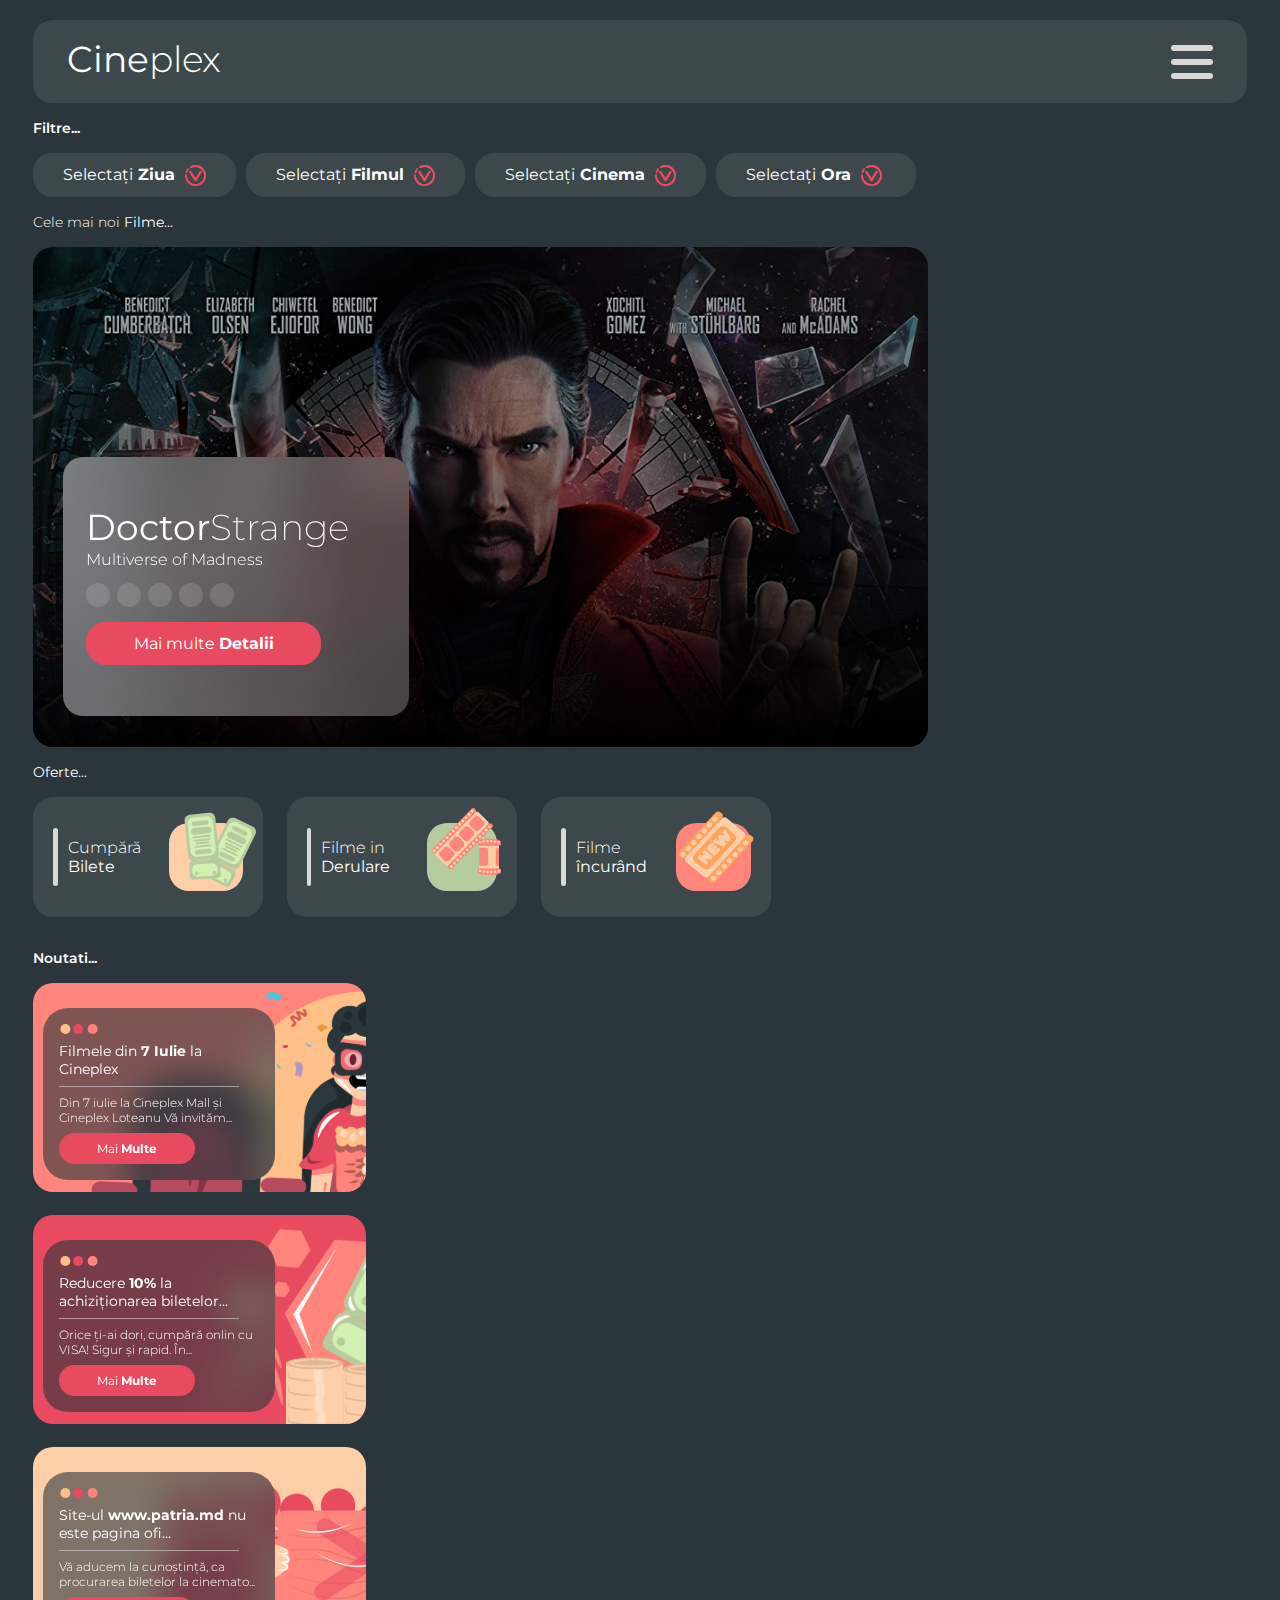
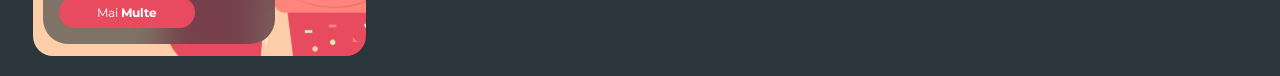
<file: HTMLS/index.html>
<!DOCTYPE html>
<html lang="en">
<head>
    <link rel="preconnect" href="https://fonts.googleapis.com">
    <link rel="preconnect" href="https://fonts.gstatic.com" crossorigin>
    <link href="https://fonts.googleapis.com/css2?family=Montserrat:ital,wght@0,100;0,200;0,300;0,400;0,500;0,600;0,700;0,800;0,900;1,100;1,200;1,300;1,400;1,500;1,600;1,700;1,800;1,900&display=swap" rel="stylesheet">
    <meta charset="UTF-8">
    <meta http-equiv="X-UA-Compatible" content="IE=edge">
    <meta name="viewport" content="width=device-width, initial-scale=1.0">
    <link rel="stylesheet" href="/SCSS/main.css">
    <link rel="stylesheet" href="/SCSS/NavigationBar.css">
    <title>Acasă</title>
</head>
<body>
    <main>
        <header>
                <span class="logo"><b>Cine</b>plex</span>
                <div class="burger">
                    <div class="line lineNr1"></div>
                    <div class="line lineNr2"></div>
                    <div class="line lineNr3"></div>
                </div>
                <div class="header_links">
                    <nav>
                    <ul>
                        <li>
                            <a href="" class="link">
                                <span class="link_text">
                                    <svg class="link_text_icon" viewBox="0 0 28 30" fill="none" xmlns="http://www.w3.org/2000/svg">
                                        <path d="M24.7985 12.7595H2.73832C0.343084 12.7595 -0.892813 10.6248 0.747758 9.32112L11.7833 0.635531C12.8661 -0.211844 14.6817 -0.211844 15.7535 0.635531L26.7781 9.32112C28.4296 10.6248 27.1938 12.7595 24.7985 12.7595Z"/>
                                        <path d="M25.1923 16.1492V27.4095C25.1923 28.3791 24.4486 29.0554 23.1361 29.0554H20.7081C19.4066 29.0554 18.3457 28.265 18.3457 27.2954V22.366C18.3457 21.3964 17.2848 20.606 15.9832 20.606H11.51C10.2084 20.606 9.14754 21.3964 9.14754 22.366V27.2954C9.14754 28.265 8.08664 29.0554 6.78512 29.0554H5.37423C4.07271 29.0554 2.70557 28.3791 2.70557 27.4095V16.1492C2.70557 15.1796 3.76647 14.3893 5.06799 14.3893H22.8299C24.1314 14.3893 25.1923 15.1796 25.1923 16.1492Z"/>
                                        </svg>
                                    Acasă</span>
                                <div class="link_line" name="smoll_line"></div>
                                <div class="line"></div>
                            </a>
                        </li>
                        <li>
                            <a href="" class="link">
                                <span class="link_text">
                                    <svg class="link_text_icon" viewBox="0 0 32 26" fill="none" xmlns="http://www.w3.org/2000/svg">
                                        <path d="M22.6085 16.0669V23.9776C22.6085 24.8608 21.8913 25.5736 21.0027 25.5736H4.72641C3.83776 25.5736 3.12061 24.8608 3.12061 23.9776V16.8417C3.12061 15.788 4.11059 15.0597 5.13955 15.2999C5.71639 15.4316 6.31662 15.5013 6.93243 15.5013C8.98256 15.5013 10.83 14.7188 12.1396 13.4636C12.7242 12.9058 13.6207 12.7896 14.2677 13.2622C15.5071 14.1764 17.0739 14.7265 18.7967 14.7265C19.4125 14.7265 20.0127 14.6568 20.5895 14.5251C21.6185 14.2849 22.6085 15.0132 22.6085 16.0669Z"/>
                                        <path d="M31.9626 13.2545V23.35C31.9626 24.6051 30.5361 25.3334 29.5072 24.6051L24.8223 21.2813C24.4091 20.9869 24.1675 20.522 24.1675 20.0184V16.9115C24.1675 16.4388 24.3857 15.9895 24.7599 15.695L29.4448 12.0303C30.466 11.2477 31.9626 11.9683 31.9626 13.2545Z"/>
                                        <path d="M13.2543 7.36614C13.2543 8.04021 13.153 8.69104 12.9659 9.30312C12.81 9.79124 12.6073 10.2561 12.3501 10.6822C11.1964 12.6425 9.06833 13.9519 6.62845 13.9519C5.34225 13.9519 4.134 13.5877 3.12063 12.9524C0.953576 11.5965 -0.379395 9.04744 0.0961093 6.2272C0.571614 3.40696 2.94913 1.16782 5.80996 0.82691C8.24204 0.540238 10.4481 1.56296 11.82 3.27525C12.7165 4.39869 13.2543 5.82431 13.2543 7.36614Z"/>
                                        <path d="M25.633 5.45263C26.1085 8.27287 24.7834 10.8219 22.6085 12.1778C21.5951 12.8131 20.3869 13.1773 19.1007 13.1773C17.4091 13.1773 15.8657 12.542 14.6886 11.5038C14.2053 11.0776 14.1118 10.3803 14.3534 9.78371C14.4158 9.62876 14.4704 9.46605 14.5249 9.30334C14.712 8.69126 14.8134 8.04044 14.8134 7.36637C14.8134 6.25067 14.5327 5.19695 14.0338 4.2672C13.6363 3.53115 13.761 2.60915 14.3379 2.01256C15.7722 0.54046 17.8846 -0.27307 20.1686 0.0833338C22.9281 0.517217 25.1653 2.71762 25.633 5.45263Z"/>
                                        </svg>
                                    Filme</span>
                                <div class="link_line" name="smoll_line" ></div>
                                <div class="line"></div>
                            </a>
                        </li>
                        <li>
                            <a href="" class="link">
                                <span class="link_text">
                                    <svg class="link_text_icon" viewBox="0 0 25 37" fill="none" xmlns="http://www.w3.org/2000/svg">
                                        <path d="M12.5642 0C10.4857 0 8.5118 0.793403 6.70781 1.99518C0.197772 6.31222 -1.73694 14.2929 1.62266 20.8852C4.01491 25.5639 6.98233 31.2577 9.17849 35.0964C10.4727 37.36 14.1068 37.36 15.4009 35.0964C17.6625 31.1527 20.7475 25.4939 23.2444 20.8618C26.7608 14.3396 24.9176 6.32389 18.4076 2.00684C16.6167 0.793403 14.6297 0 12.5642 0ZM14.3159 20.5468C8.73403 21.6552 3.87111 17.3149 5.11299 12.3328C5.72739 9.81253 8.00198 7.79402 10.8125 7.23397C16.3944 6.12554 21.2574 10.4659 20.0155 15.448C19.388 17.9566 17.1265 19.9868 14.3159 20.5468Z"/>
                                        <path d="M16.3129 17.2597C18.3651 15.428 18.3775 12.4693 16.3406 10.6513C14.3037 8.83327 10.9888 8.84435 8.93658 10.6761C6.88436 12.5078 6.87194 15.4665 8.90885 17.2845C10.9458 19.1025 14.2607 19.0914 16.3129 17.2597Z"/>
                                        </svg>
                                    Cinematografe</span>
                                <div class="link_line" name="long_line"></div>
                                <div class="line"></div>
                            </a>
                        </li>
                        <li>
                            <a href="" class="link">
                                <span class="link_text">
                                    <svg class="link_text_icon" viewBox="0 0 25 30" fill="none" xmlns="http://www.w3.org/2000/svg">
                                        <path d="M22.4018 0H2.59821C1.16071 0 0 1.16595 0 2.60993V26.5567C0 28.0007 1.16071 29.1667 2.59821 29.1667H22.4018C23.8393 29.1667 25 28.0007 25 26.5567V2.60993C25 1.16595 23.8393 0 22.4018 0ZM3.70536 3.72207C3.99107 3.4261 4.39286 3.24672 4.83929 3.24672H20.1607C21.0446 3.24672 21.7768 3.9732 21.7768 4.86111C21.7768 5.30955 21.5982 5.71315 21.2946 6.00912C21.0089 6.30509 20.6071 6.48447 20.1607 6.48447H4.83929C3.95536 6.48447 3.22321 5.758 3.22321 4.86111C3.22321 4.42164 3.40179 4.00907 3.70536 3.72207ZM14.0446 10.8702C13.75 11.1662 13.3482 11.3456 12.9018 11.3456H4.83929C3.95536 11.3456 3.22321 10.6191 3.22321 9.72222C3.22321 9.28275 3.40179 8.87018 3.70536 8.58318C3.99107 8.27824 4.39286 8.10783 4.83929 8.10783H12.9018C13.7946 8.10783 14.5179 8.83431 14.5179 9.72222C14.5179 10.1707 14.3393 10.5743 14.0446 10.8702ZM20.1607 12.9689C21.0446 12.9689 21.7768 13.6954 21.7768 14.5833C21.7768 15.0318 21.5982 15.4354 21.2946 15.7313C21.0089 16.0273 20.6071 16.2067 20.1607 16.2067H12.0982C11.2054 16.2067 10.4821 15.4802 10.4821 14.5833C10.4821 14.1439 10.6607 13.7313 10.9554 13.4443C11.25 13.1393 11.6518 12.9689 12.0982 12.9689H20.1607V12.9689ZM3.70536 13.4443C3.99107 13.1393 4.39286 12.9689 4.83929 12.9689H8.0625C8.95536 12.9689 9.67857 13.6954 9.67857 14.5833C9.67857 15.0318 9.5 15.4354 9.20536 15.7313C8.91071 16.0273 8.50893 16.2067 8.0625 16.2067H4.83929C3.95536 16.2067 3.22321 15.4802 3.22321 14.5833C3.22321 14.1439 3.40179 13.7313 3.70536 13.4443ZM21.2946 10.8702C21.0089 11.1662 20.6071 11.3456 20.1607 11.3456H16.9375C16.0446 11.3456 15.3214 10.6191 15.3214 9.72222C15.3214 9.28275 15.5 8.87018 15.7946 8.58318C16.0893 8.27824 16.4911 8.10783 16.9375 8.10783H20.1607C21.0446 8.10783 21.7768 8.83431 21.7768 9.72222C21.7768 10.1707 21.5982 10.5743 21.2946 10.8702ZM21.2946 25.4446C21.0089 25.7495 20.6071 25.9289 20.1607 25.9289H4.83929C3.95536 25.9289 3.22321 25.1935 3.22321 24.3056C3.22321 23.8571 3.40179 23.4535 3.70536 23.1665C3.99107 22.8616 4.39286 22.6822 4.83929 22.6822H20.1607C21.0446 22.6822 21.7768 23.4176 21.7768 24.3056C21.7768 24.754 21.5982 25.1576 21.2946 25.4446ZM21.2946 20.5835C21.0089 20.8884 20.6071 21.0678 20.1607 21.0678H4.83929C3.95536 21.0678 3.22321 20.3324 3.22321 19.4444C3.22321 18.996 3.40179 18.5924 3.70536 18.3054C3.99107 18.0005 4.39286 17.8211 4.83929 17.8211H20.1607C21.0446 17.8211 21.7768 18.5565 21.7768 19.4444C21.7768 19.8929 21.5982 20.2965 21.2946 20.5835Z"/>
                                        </svg>                                        
                                    noutăți</span>
                                <div class="link_line" name="midle_line"></div>
                                <div class="line"></div>
                            </a>
                        </li>
                        
                    </ul>
                </nav>
                    <div class="header_login_socialmedia">
                        <div class="social_media_icons">
                             <a href="#"><svg class="link_icons" viewBox="0 0 40 40" fill="none" xmlns="http://www.w3.org/2000/svg">
                                <path d="M40 20.1215C40 9.00866 31.0457 0 20 0C8.95426 0 0 9.00866 0 20.1215C0 30.1641 7.31501 38.4904 16.8756 40V25.9403H11.796V20.1241H16.8756V15.6882C16.8756 10.645 19.8613 7.85834 24.4296 7.85834C26.6187 7.85834 28.908 8.25126 28.908 8.25126V13.2041H26.3849C23.9003 13.2041 23.1244 14.7551 23.1244 16.3474V20.1215H28.6716L27.7852 25.9377H23.1269V39.9974C32.6876 38.4904 40 30.1667 40 20.1215Z" />
                                </svg>
                             </a>
                             <a href="#"><svg class="link_icons"  viewBox="0 0 40 40" fill="none" xmlns="http://www.w3.org/2000/svg">
                                 <path d="M20.0951 16.2718C18.0576 16.2718 16.3977 17.9317 16.3977 19.9717C16.3977 22.0118 18.0576 23.6716 20.0951 23.6716C22.1351 23.6716 23.795 22.0118 23.795 19.9717C23.795 17.9317 22.1351 16.2718 20.0951 16.2718ZM20.0951 16.2718C18.0576 16.2718 16.3977 17.9317 16.3977 19.9717C16.3977 22.0118 18.0576 23.6716 20.0951 23.6716C22.1351 23.6716 23.795 22.0118 23.795 19.9717C23.795 17.9317 22.1351 16.2718 20.0951 16.2718ZM24.6814 10.4522H15.3186C12.6516 10.4522 10.4805 12.6233 10.4805 15.2903V24.6531C10.4805 27.3227 12.6516 29.4913 15.3186 29.4913H24.6814C27.3484 29.4913 29.5195 27.3227 29.5195 24.6531V15.2903C29.5195 12.6233 27.3484 10.4522 24.6814 10.4522ZM20.0951 25.7477C16.9116 25.7477 14.3217 23.1578 14.3217 19.9717C14.3217 16.7883 16.9116 14.1984 20.0951 14.1984C23.2811 14.1984 25.871 16.7883 25.871 19.9717C25.871 23.1578 23.2811 25.7477 20.0951 25.7477ZM26.2076 15.185C25.4496 15.185 24.833 14.5683 24.833 13.8078C24.833 13.0498 25.4496 12.4332 26.2076 12.4332C26.9681 12.4332 27.5822 13.0498 27.5822 13.8078C27.5822 14.5683 26.9681 15.185 26.2076 15.185ZM20.0951 16.2718C18.0576 16.2718 16.3977 17.9317 16.3977 19.9717C16.3977 22.0118 18.0576 23.6716 20.0951 23.6716C22.1351 23.6716 23.795 22.0118 23.795 19.9717C23.795 17.9317 22.1351 16.2718 20.0951 16.2718ZM20.0951 16.2718C18.0576 16.2718 16.3977 17.9317 16.3977 19.9717C16.3977 22.0118 18.0576 23.6716 20.0951 23.6716C22.1351 23.6716 23.795 22.0118 23.795 19.9717C23.795 17.9317 22.1351 16.2718 20.0951 16.2718ZM20.0951 16.2718C18.0576 16.2718 16.3977 17.9317 16.3977 19.9717C16.3977 22.0118 18.0576 23.6716 20.0951 23.6716C22.1351 23.6716 23.795 22.0118 23.795 19.9717C23.795 17.9317 22.1351 16.2718 20.0951 16.2718Z"/>
                                <path d="M20 0C8.95426 0 0 8.95426 0 20C0 31.0457 8.95426 40 20 40C31.0457 40 40 31.0457 40 20C40 8.95426 31.0457 0 20 0ZM31.7266 24.6531C31.7266 28.538 28.5663 31.6984 24.6814 31.6984H15.3186C11.4337 31.6984 8.27338 28.538 8.27338 24.6531V15.2903C8.27338 11.408 11.4337 8.24769 15.3186 8.24769H24.6814C28.5663 8.24769 31.7266 11.408 31.7266 15.2903V24.6531Z"/>
                                 </svg>
                            </a>
                            <a href="#">
                                <svg class="link_icons"  viewBox="0 0 40 40" fill="none" xmlns="http://www.w3.org/2000/svg">
                                <path d="M20 0C8.95421 0 0 8.95421 0 20C0 31.0458 8.95421 40 20 40C31.0458 40 40 31.0458 40 20C40 8.95421 31.0458 0 20 0ZM18.0667 27.9254L20.5088 25.2346L24.4432 32.5382L18.0667 27.9254ZM24.805 32.5382L20.7349 24.5336L14.4601 31.3624C13.4765 31.8598 12.312 31.1475 12.312 30.0396V8.03844C12.312 7.14528 13.3183 6.63652 14.0305 7.15659L31.8146 20.1244C32.7077 20.7688 32.606 22.1368 31.6111 22.6343L22.3629 23.6179"/>
                                </svg>                            
                            </a>
                </div>
                <button class="Log_in"><b>Log</b> in</button>
            </div>
        </div>
        </header>
        <section class="main_object">
            <div class="main_filtre_slider">
                <div class="filtre_block">
                    <span class="filtre_information">Filtre...</span>
                    <ul>
                        <li>
                            <div class="filtre_text">
                                <span class="nule_block">Selectați</span>
                                <b>Ziua</b>
                                <svg class="filtre_icon" viewBox="0 0 21 21" fill="none" xmlns="http://www.w3.org/2000/svg">
                                    <path d="M10.5 21C4.71044 21 0 16.2896 0 10.5C0 9.97117 0.429197 9.54197 0.958029 9.54197C1.48686 9.54197 1.91606 9.97117 1.91606 10.5C1.91606 15.2334 5.76657 19.0839 10.5 19.0839C15.2334 19.0839 19.0839 15.2334 19.0839 10.5C19.0839 5.76657 15.2334 1.91606 10.5 1.91606C9.11047 1.91606 7.73168 2.25558 6.51077 2.89708C6.04248 3.1431 5.46307 2.96299 5.21704 2.49471C4.97102 2.02642 5.15113 1.44701 5.61942 1.20099C7.11317 0.415401 8.80161 0 10.5 0C16.2896 0 21 4.71044 21 10.5C21 16.2896 16.2896 21 10.5 21Z"/>
                                    <path d="M10.5 21C4.71044 21 0 16.2896 0 10.5C0 9.97117 0.429197 9.54197 0.958029 9.54197C1.48686 9.54197 1.91606 9.97117 1.91606 10.5C1.91606 15.2334 5.76657 19.0839 10.5 19.0839C15.2334 19.0839 19.0839 15.2334 19.0839 10.5C19.0839 5.76657 15.2334 1.91606 10.5 1.91606C9.11047 1.91606 7.73168 2.25558 6.51077 2.89708C6.04248 3.1431 5.46307 2.96299 5.21704 2.49471C4.97102 2.02642 5.15113 1.44701 5.61942 1.20099C7.11317 0.415401 8.80161 0 10.5 0C16.2896 0 21 4.71044 21 10.5C21 16.2896 16.2896 21 10.5 21Z"/>
                                    <path d="M1.53821 8.30113C1.4516 8.30113 1.36423 8.28964 1.27686 8.26434C0.767954 8.12026 0.472115 7.59066 0.616202 7.08175C0.972589 5.82329 1.55507 4.65602 2.34755 3.61139C2.66715 3.18985 3.26879 3.10785 3.68956 3.42745C4.11109 3.74704 4.1931 4.34792 3.8735 4.76945C3.22587 5.62325 2.74992 6.57668 2.45945 7.60369C2.33989 8.02599 1.95591 8.30113 1.53821 8.30113Z"/>
                                    <path d="M10.51 16.2482C10.1053 16.2482 9.72822 16.0428 9.50902 15.7025L4.27818 7.58606C3.92179 7.03347 4.08121 6.29617 4.6338 5.93978C5.18639 5.58339 5.92369 5.74281 6.28008 6.2954L10.5023 12.8468L14.6586 6.30153C15.0112 5.74664 15.7469 5.58186 16.3026 5.93441C16.8575 6.28697 17.0223 7.02273 16.6697 7.57839L11.5155 15.6948C11.2979 16.0374 10.92 16.2459 10.5146 16.2474C10.513 16.2482 10.5115 16.2482 10.51 16.2482Z"/>
                                    </svg>
                            </div>
                            <div class="filtre_line"></div>
                            <div class="filtre_menu">
                                <ul>
                                    <li>
                                        <a href="">
                                            <div class="filtre_menu_item">
                                                a nothing  
                                            </div> 
                                        </a>
                                    </li>
                                </ul>
                            </div>
                        </li>
                        <li>
                            <div class="filtre_text">
                                <span class="nule_block">Selectați</span>
                                <b>Filmul</b>
                                <svg class="filtre_icon" viewBox="0 0 21 21" fill="none" xmlns="http://www.w3.org/2000/svg">
                                    <path d="M10.5 21C4.71044 21 0 16.2896 0 10.5C0 9.97117 0.429197 9.54197 0.958029 9.54197C1.48686 9.54197 1.91606 9.97117 1.91606 10.5C1.91606 15.2334 5.76657 19.0839 10.5 19.0839C15.2334 19.0839 19.0839 15.2334 19.0839 10.5C19.0839 5.76657 15.2334 1.91606 10.5 1.91606C9.11047 1.91606 7.73168 2.25558 6.51077 2.89708C6.04248 3.1431 5.46307 2.96299 5.21704 2.49471C4.97102 2.02642 5.15113 1.44701 5.61942 1.20099C7.11317 0.415401 8.80161 0 10.5 0C16.2896 0 21 4.71044 21 10.5C21 16.2896 16.2896 21 10.5 21Z"/>
                                    <path d="M10.5 21C4.71044 21 0 16.2896 0 10.5C0 9.97117 0.429197 9.54197 0.958029 9.54197C1.48686 9.54197 1.91606 9.97117 1.91606 10.5C1.91606 15.2334 5.76657 19.0839 10.5 19.0839C15.2334 19.0839 19.0839 15.2334 19.0839 10.5C19.0839 5.76657 15.2334 1.91606 10.5 1.91606C9.11047 1.91606 7.73168 2.25558 6.51077 2.89708C6.04248 3.1431 5.46307 2.96299 5.21704 2.49471C4.97102 2.02642 5.15113 1.44701 5.61942 1.20099C7.11317 0.415401 8.80161 0 10.5 0C16.2896 0 21 4.71044 21 10.5C21 16.2896 16.2896 21 10.5 21Z"/>
                                    <path d="M1.53821 8.30113C1.4516 8.30113 1.36423 8.28964 1.27686 8.26434C0.767954 8.12026 0.472115 7.59066 0.616202 7.08175C0.972589 5.82329 1.55507 4.65602 2.34755 3.61139C2.66715 3.18985 3.26879 3.10785 3.68956 3.42745C4.11109 3.74704 4.1931 4.34792 3.8735 4.76945C3.22587 5.62325 2.74992 6.57668 2.45945 7.60369C2.33989 8.02599 1.95591 8.30113 1.53821 8.30113Z"/>
                                    <path d="M10.51 16.2482C10.1053 16.2482 9.72822 16.0428 9.50902 15.7025L4.27818 7.58606C3.92179 7.03347 4.08121 6.29617 4.6338 5.93978C5.18639 5.58339 5.92369 5.74281 6.28008 6.2954L10.5023 12.8468L14.6586 6.30153C15.0112 5.74664 15.7469 5.58186 16.3026 5.93441C16.8575 6.28697 17.0223 7.02273 16.6697 7.57839L11.5155 15.6948C11.2979 16.0374 10.92 16.2459 10.5146 16.2474C10.513 16.2482 10.5115 16.2482 10.51 16.2482Z"/>
                                    </svg>
                            </div>
                            <div class="filtre_line"></div>
                            <div class="filtre_menu">
                                <ul>
                                    <li>
                                        <a href="">
                                            <div class="filtre_menu_item">
                                                a nothing  
                                            </div> 
                                        </a>
                                    </li>
                                </ul>
                            </div>
                        </li>
                        <li>
                            <div class="filtre_text">
                                <span class="nule_block">Selectați</span>
                                <b>Cinema</b>
                                <svg class="filtre_icon" viewBox="0 0 21 21" fill="none" xmlns="http://www.w3.org/2000/svg">
                                    <path d="M10.5 21C4.71044 21 0 16.2896 0 10.5C0 9.97117 0.429197 9.54197 0.958029 9.54197C1.48686 9.54197 1.91606 9.97117 1.91606 10.5C1.91606 15.2334 5.76657 19.0839 10.5 19.0839C15.2334 19.0839 19.0839 15.2334 19.0839 10.5C19.0839 5.76657 15.2334 1.91606 10.5 1.91606C9.11047 1.91606 7.73168 2.25558 6.51077 2.89708C6.04248 3.1431 5.46307 2.96299 5.21704 2.49471C4.97102 2.02642 5.15113 1.44701 5.61942 1.20099C7.11317 0.415401 8.80161 0 10.5 0C16.2896 0 21 4.71044 21 10.5C21 16.2896 16.2896 21 10.5 21Z"/>
                                    <path d="M10.5 21C4.71044 21 0 16.2896 0 10.5C0 9.97117 0.429197 9.54197 0.958029 9.54197C1.48686 9.54197 1.91606 9.97117 1.91606 10.5C1.91606 15.2334 5.76657 19.0839 10.5 19.0839C15.2334 19.0839 19.0839 15.2334 19.0839 10.5C19.0839 5.76657 15.2334 1.91606 10.5 1.91606C9.11047 1.91606 7.73168 2.25558 6.51077 2.89708C6.04248 3.1431 5.46307 2.96299 5.21704 2.49471C4.97102 2.02642 5.15113 1.44701 5.61942 1.20099C7.11317 0.415401 8.80161 0 10.5 0C16.2896 0 21 4.71044 21 10.5C21 16.2896 16.2896 21 10.5 21Z"/>
                                    <path d="M1.53821 8.30113C1.4516 8.30113 1.36423 8.28964 1.27686 8.26434C0.767954 8.12026 0.472115 7.59066 0.616202 7.08175C0.972589 5.82329 1.55507 4.65602 2.34755 3.61139C2.66715 3.18985 3.26879 3.10785 3.68956 3.42745C4.11109 3.74704 4.1931 4.34792 3.8735 4.76945C3.22587 5.62325 2.74992 6.57668 2.45945 7.60369C2.33989 8.02599 1.95591 8.30113 1.53821 8.30113Z"/>
                                    <path d="M10.51 16.2482C10.1053 16.2482 9.72822 16.0428 9.50902 15.7025L4.27818 7.58606C3.92179 7.03347 4.08121 6.29617 4.6338 5.93978C5.18639 5.58339 5.92369 5.74281 6.28008 6.2954L10.5023 12.8468L14.6586 6.30153C15.0112 5.74664 15.7469 5.58186 16.3026 5.93441C16.8575 6.28697 17.0223 7.02273 16.6697 7.57839L11.5155 15.6948C11.2979 16.0374 10.92 16.2459 10.5146 16.2474C10.513 16.2482 10.5115 16.2482 10.51 16.2482Z"/>
                                    </svg>
                            </div>
                            <div class="filtre_line"></div>
                            <div class="filtre_menu">
                                <ul>
                                    <li>
                                        <a href="">
                                            <div class="filtre_menu_item">
                                                a nothing  
                                            </div> 
                                        </a>
                                    </li>
                                </ul>
                            </div>
                        </li>
                        <li>
                            <div class="filtre_text">
                                <span class="nule_block">Selectați</span>
                                <b>Ora</b>
                                <svg class="filtre_icon" viewBox="0 0 21 21" fill="none" xmlns="http://www.w3.org/2000/svg">
                                    <path d="M10.5 21C4.71044 21 0 16.2896 0 10.5C0 9.97117 0.429197 9.54197 0.958029 9.54197C1.48686 9.54197 1.91606 9.97117 1.91606 10.5C1.91606 15.2334 5.76657 19.0839 10.5 19.0839C15.2334 19.0839 19.0839 15.2334 19.0839 10.5C19.0839 5.76657 15.2334 1.91606 10.5 1.91606C9.11047 1.91606 7.73168 2.25558 6.51077 2.89708C6.04248 3.1431 5.46307 2.96299 5.21704 2.49471C4.97102 2.02642 5.15113 1.44701 5.61942 1.20099C7.11317 0.415401 8.80161 0 10.5 0C16.2896 0 21 4.71044 21 10.5C21 16.2896 16.2896 21 10.5 21Z"/>
                                    <path d="M10.5 21C4.71044 21 0 16.2896 0 10.5C0 9.97117 0.429197 9.54197 0.958029 9.54197C1.48686 9.54197 1.91606 9.97117 1.91606 10.5C1.91606 15.2334 5.76657 19.0839 10.5 19.0839C15.2334 19.0839 19.0839 15.2334 19.0839 10.5C19.0839 5.76657 15.2334 1.91606 10.5 1.91606C9.11047 1.91606 7.73168 2.25558 6.51077 2.89708C6.04248 3.1431 5.46307 2.96299 5.21704 2.49471C4.97102 2.02642 5.15113 1.44701 5.61942 1.20099C7.11317 0.415401 8.80161 0 10.5 0C16.2896 0 21 4.71044 21 10.5C21 16.2896 16.2896 21 10.5 21Z"/>
                                    <path d="M1.53821 8.30113C1.4516 8.30113 1.36423 8.28964 1.27686 8.26434C0.767954 8.12026 0.472115 7.59066 0.616202 7.08175C0.972589 5.82329 1.55507 4.65602 2.34755 3.61139C2.66715 3.18985 3.26879 3.10785 3.68956 3.42745C4.11109 3.74704 4.1931 4.34792 3.8735 4.76945C3.22587 5.62325 2.74992 6.57668 2.45945 7.60369C2.33989 8.02599 1.95591 8.30113 1.53821 8.30113Z"/>
                                    <path d="M10.51 16.2482C10.1053 16.2482 9.72822 16.0428 9.50902 15.7025L4.27818 7.58606C3.92179 7.03347 4.08121 6.29617 4.6338 5.93978C5.18639 5.58339 5.92369 5.74281 6.28008 6.2954L10.5023 12.8468L14.6586 6.30153C15.0112 5.74664 15.7469 5.58186 16.3026 5.93441C16.8575 6.28697 17.0223 7.02273 16.6697 7.57839L11.5155 15.6948C11.2979 16.0374 10.92 16.2459 10.5146 16.2474C10.513 16.2482 10.5115 16.2482 10.51 16.2482Z"/>
                                    </svg>
                            </div>
                            <div class="filtre_line"></div>
                            <div class="filtre_menu">
                                <ul>
                                    <li>
                                        <a href="">
                                            <div class="filtre_menu_item">
                                                a nothing  
                                            </div> 
                                        </a>
                                    </li>
                                </ul>
                            </div>
                        </li>
                    </ul>
                </div>
                <span class="text_information">
                    Cele mai noi <b> Filme...</b>
                </span>
                <div class="slider_block">
                    <div class="slides">
                        <div class="slide_muve">
                            <div class="slide nr1"></div>
                            <div class="slide nr2"></div>
                            <div class="slide nr3"></div>
                            <div class="slide nr4"></div>
                            <div class="slide nr5"></div>
                        </div>
                    </div>
                    <div class="slider_menu">
                        <div class="menu_text_muve">
                            <div class="menu_muve">
                                <div class="menu_text">
                                    <p><b>Doctor</b> Strange</p>
                                    <p>Multiverse of Madness</p>
                                </div>
                                <div class="menu_text">
                                    <p><b>Minions</b></p>
                                    <p>The rise of gru</p>
                                </div>
                                <div class="menu_text">
                                    <p><b>Jurasic World</b></p>
                                    <p>Domination</p>
                                </div>
                                <div class="menu_text">
                                    <p><b>Thor</b></p>
                                    <p>Love and Thunder</p>
                                </div>
                                <div class="menu_text">
                                    <p><b>Elvis</b></p>
                                    <p>The king of Rock</p>
                                </div>
                            </div>
                        </div>
                        
                        <div class="dots_block">
                            <div class="dot"></div>
                            <div class="dot"></div>
                            <div class="dot"></div>
                            <div class="dot"></div>
                            <div class="dot"></div>
                        </div>
                        <button>
                            Mai multe <b>Detalii</b> 
                        </button>
                    </div>
                </div>
                <span class="text_information">
                    <b> Oferte...</b>
                </span>
                <div class="deals_block">
                    <a href="">
                    <div class="deal">
                        <div class="deal_line"></div>
                        <div class="deal_text">
                            Cumpără <b>Bilete</b> 
                        </div>
                        <div class="deal_icon_back">
                            <svg class="deal_icon" viewBox="0 0 127 117" fill="none" xmlns="http://www.w3.org/2000/svg">
                                <g class="tiket_nr1" clip-path="url(#clip0_39_367)">
                                <path d="M96.1712 86.7709L70.4562 74.1358C67.4078 72.6353 66.1464 68.9477 67.6457 65.8914L88.4976 23.3903C90.2625 19.7858 94.6165 18.3019 98.2126 20.0682L121.941 31.7288C125.543 33.4951 127.026 37.8526 125.261 41.4516L104.409 83.9582C102.91 87.0146 99.2251 88.2714 96.1712 86.7709Z" fill="#B6CB9E"/>
                                <path d="M92.7133 80.5088L77.3994 72.9841C73.2611 70.9521 71.5516 65.9468 73.5876 61.8052L89.3219 29.7301C91.3524 25.5885 96.3537 23.8776 100.492 25.9151L115.806 33.4398C119.944 35.4718 121.654 40.4771 119.618 44.6187L103.883 76.6883C101.853 80.8299 96.8516 82.5408 92.7133 80.5088Z" fill="#D1F0B1"/>
                                <path d="M110.329 43.5002L95.7507 36.341C94.2458 35.5991 93.6262 33.783 94.362 32.2714C95.1034 30.7654 96.918 30.1453 98.4284 30.8817L113.006 38.0464C114.511 38.7883 115.131 40.6044 114.395 42.116C113.654 43.622 111.834 44.2422 110.329 43.5002Z" fill="#B6CB9E"/>
                                <path d="M93.5875 77.6295L79.0094 70.4703C77.5046 69.7284 76.8849 67.9123 77.6208 66.4007C78.3621 64.8947 80.1768 64.2746 81.6871 65.011L96.2652 72.1757C97.7701 72.9176 98.3897 74.7337 97.6539 76.2453C96.9125 77.7513 95.0923 78.3714 93.5875 77.6295Z" fill="#B6CB9E"/>
                                <path d="M105.964 59.308L86.185 49.5908C85.5543 49.2807 85.2943 48.5166 85.6041 47.891C85.9139 47.2598 86.6774 46.9995 87.3026 47.3096L107.081 57.0268C107.712 57.3369 107.972 58.101 107.662 58.7266C107.352 59.3523 106.589 59.6125 105.964 59.308Z" fill="#B6CB9E"/>
                                <path d="M102.771 62.9347L85.4547 54.4245C84.8296 54.1144 84.5695 53.3559 84.8738 52.7302C85.1836 52.1046 85.9416 51.8443 86.5668 52.1489L103.883 60.659C104.509 60.9691 104.769 61.7277 104.464 62.3533C104.155 62.9845 103.397 63.2392 102.771 62.9347Z" fill="#B6CB9E"/>
                                <path d="M98.9318 65.2989L85.6428 58.771C85.0121 58.4609 84.7521 57.6968 85.0619 57.0711C85.3717 56.4399 86.1352 56.1797 86.7604 56.4898L100.049 63.0122C100.68 63.3223 100.94 64.0864 100.63 64.712C100.32 65.3488 99.5625 65.609 98.9318 65.2989Z" fill="#B6CB9E"/>
                                <path d="M99.6621 70.5424L81.8586 61.7996C81.2279 61.4896 80.9679 60.7255 81.2777 60.0943C81.5875 59.4631 82.351 59.2028 82.9817 59.5129L100.78 68.2556C101.41 68.5657 101.67 69.3298 101.361 69.961C101.056 70.5922 100.293 70.8524 99.6621 70.5424Z" fill="#B6CB9E"/>
                                <path d="M106.683 54.4633L89.9527 46.241C87.7452 45.1558 86.8379 42.487 87.9222 40.2833C89.0066 38.0741 91.6733 37.1661 93.8752 38.2513L110.611 46.4735C112.818 47.5588 113.726 50.2275 112.641 52.4312C111.557 54.6349 108.89 55.5485 106.683 54.4633Z" fill="#B6CB9E"/>
                                <path d="M99.7285 88.3656L99.7064 88.4099L96.7022 88.7587L93.8364 86.2616L90.9319 85.7743L89.3994 84.0856L84.9125 82.9671L83.1864 81.0347L78.9541 80.0381L75.961 77.4801L72.1823 76.8544L70.0468 74.7891L66.163 74.5455L66.091 74.5123L67.1477 72.3585L99.7285 88.3656Z" fill="#B6CB9E"/>
                                <path d="M85.3939 111.466L56.6471 95.7795C54.6554 94.6943 53.9251 92.1972 55.0095 90.2039L62.3787 76.6828C63.4631 74.6896 65.9583 73.9587 67.95 75.0439L96.6967 90.7354C98.6884 91.8207 99.4187 94.3178 98.3343 96.3111L90.9651 109.827C89.8752 111.82 87.3856 112.556 85.3939 111.466Z" fill="#B6CB9E"/>
                                <path d="M81.4437 105.353L63.7951 95.7186C60.4867 93.9136 59.264 89.7609 61.0731 86.4498L62.5171 83.8032C64.3207 80.4922 68.47 79.2685 71.7785 81.0791L89.4271 90.7132C92.7355 92.5183 93.9582 96.6709 92.149 99.982L90.7051 102.629C88.9015 105.94 84.7521 107.163 81.4437 105.353Z" fill="#D1F0B1"/>
                                <path d="M65.1173 93.5315C66.4434 93.5315 67.5184 92.4557 67.5184 91.1285C67.5184 89.8014 66.4434 88.7255 65.1173 88.7255C63.7912 88.7255 62.7162 89.8014 62.7162 91.1285C62.7162 92.4557 63.7912 93.5315 65.1173 93.5315Z" fill="#B6CB9E"/>
                                <path d="M85.4326 105.264C86.7586 105.264 87.8337 104.188 87.8337 102.861C87.8337 101.534 86.7586 100.458 85.4326 100.458C84.1065 100.458 83.0315 101.534 83.0315 102.861C83.0315 104.188 84.1065 105.264 85.4326 105.264Z" fill="#B6CB9E"/>
                                <path d="M99.214 89.6723L98.0854 91.7376L66.2902 74.385L70.163 74.7947L72.2044 76.9486L75.9555 77.7348L78.8379 80.4202L83.026 81.594L84.6691 83.5984L89.1006 84.9106L90.5557 86.6658L93.4381 87.2804L96.1988 89.8938L99.214 89.6723Z" fill="#B6CB9E"/>
                                </g>
                                <g clip-path="url(#clip1_39_367)">
                                <path d="M71.2626 73.1799L42.7645 76.1402C39.3848 76.4888 36.3567 74.0352 36.0028 70.6494L31.0839 23.5649C30.6637 19.5736 33.5637 16.0029 37.5486 15.5883L63.8464 12.858C67.8361 12.4405 71.4075 15.3441 71.8248 19.3307L76.7467 66.4198C77.1006 69.8057 74.6471 72.8283 71.2626 73.1799Z" fill="#B6CB9E"/>
                                <path d="M65.0058 69.7122L48.0344 71.475C43.449 71.9525 39.3411 68.6207 38.8651 64.0303L35.1509 28.4974C34.6702 23.91 37.998 19.8031 42.5864 19.3303L59.5578 17.5674C64.1433 17.0899 68.2512 20.4218 68.7271 25.0121L72.4384 60.5404C72.9191 65.1278 69.5913 69.2347 65.0058 69.7122Z" fill="#D1F0B1"/>
                                <path d="M60.2637 29.0005L44.1098 30.682C42.4407 30.853 40.9508 29.6438 40.771 27.9723C40.5987 26.3025 41.8065 24.813 43.4773 24.6343L59.6341 22.9575C61.3032 22.7864 62.7931 23.9957 62.9729 25.6672C63.1452 27.3369 61.9327 28.8295 60.2637 29.0005Z" fill="#B6CB9E"/>
                                <path d="M64.2165 66.8087L48.0626 68.4901C46.3936 68.6611 44.9036 67.4519 44.7238 65.7804C44.5516 64.1106 45.7593 62.6211 47.4301 62.4424L63.5869 60.7656C65.256 60.5945 66.7459 61.8038 66.9258 63.4753C67.098 65.145 65.8855 66.6376 64.2165 66.8087Z" fill="#B6CB9E"/>
                                <path d="M64.9655 44.7115L43.0468 46.9893C42.3477 47.0617 41.7214 46.5526 41.6514 45.8579C41.5785 45.1586 42.087 44.5325 42.7814 44.4629L64.7001 42.1852C65.3991 42.1127 66.0254 42.6218 66.0954 43.3165C66.1654 44.0112 65.6569 44.6373 64.9655 44.7115Z" fill="#B6CB9E"/>
                                <path d="M64.1882 49.48L44.9965 51.4721C44.3022 51.5416 43.6788 51.0372 43.6041 50.3455C43.5341 49.6508 44.038 49.0276 44.7294 48.9534L63.9211 46.9613C64.6155 46.8918 65.2388 47.3962 65.3135 48.0879C65.3864 48.7873 64.8797 49.4058 64.1882 49.48Z" fill="#B6CB9E"/>
                                <path d="M62.1919 53.5231L47.4654 55.0543C46.7664 55.1267 46.1401 54.6176 46.0701 53.9229C45.9971 53.2236 46.5056 52.5975 47.2 52.5279L61.9235 50.9921C62.6226 50.9196 63.2488 51.4287 63.3188 52.1234C63.3947 52.8274 62.8909 53.4506 62.1919 53.5231Z" fill="#B6CB9E"/>
                                <path d="M65.5967 57.5769L45.869 59.6307C45.1699 59.7032 44.5436 59.1941 44.4707 58.4947C44.3978 57.7954 44.9063 57.1692 45.6053 57.0968L65.3283 55.0459C66.0274 54.9735 66.6537 55.4826 66.7266 56.1819C66.8043 56.8783 66.2958 57.5045 65.5967 57.5769Z" fill="#B6CB9E"/>
                                <path d="M63.0004 40.2251L44.4585 42.1495C42.0118 42.4031 39.8251 40.6244 39.5728 38.1814C39.3175 35.7337 41.094 33.5474 43.536 33.2968L62.0826 31.3694C64.5293 31.1158 66.716 32.8945 66.9684 35.3375C67.2207 37.7806 65.4471 39.9715 63.0004 40.2251Z" fill="#B6CB9E"/>
                                <path d="M75.1235 72.6404L75.1283 72.6897L72.7687 74.5815L69.0141 73.9889L66.2946 75.1195L64.099 74.5032L59.7037 75.9399L57.2146 75.2201L53.0996 76.6247L49.2048 76.0481L45.6713 77.5259L42.7648 76.9111L39.3452 78.7684L39.2666 78.7785L39.0173 76.3924L75.1235 72.6404Z" fill="#B6CB9E"/>
                                <path d="M75.2544 99.8263L42.5668 101.813C40.3029 101.952 38.3574 100.225 38.2168 97.9598L37.2751 82.5898C37.1345 80.325 38.8599 78.38 41.1238 78.241L73.8144 76.259C76.0783 76.12 78.0238 77.8474 78.1644 80.1122L79.1032 95.4775C79.239 97.7453 77.5213 99.692 75.2544 99.8263Z" fill="#B6CB9E"/>
                                <path d="M68.66 96.747L48.5898 97.9633C44.828 98.1921 41.5856 95.3239 41.3589 91.5577L41.1758 88.5483C40.9443 84.785 43.8092 81.5436 47.574 81.3194L67.6442 80.1031C71.406 79.8743 74.6483 82.7425 74.8751 86.5087L75.0582 89.5181C75.2897 93.2814 72.4248 96.5228 68.66 96.747Z" fill="#D1F0B1"/>
                                <path d="M48.5479 95.408C49.6713 94.7033 50.0103 93.2207 49.3051 92.0964C48.5999 90.9721 47.1175 90.6319 45.9941 91.3366C44.8707 92.0412 44.5317 93.5238 45.2369 94.6481C45.9421 95.7724 47.4245 96.1126 48.5479 95.408Z" fill="#B6CB9E"/>
                                <path d="M71.9921 94.5524C73.1155 93.8477 73.4545 92.3651 72.7493 91.2408C72.0441 90.1165 70.5617 89.7763 69.4383 90.481C68.315 91.1856 67.9759 92.6682 68.6811 93.7925C69.3863 94.9168 70.8687 95.257 71.9921 94.5524Z" fill="#B6CB9E"/>
                                <path d="M75.382 74.0208L75.5233 76.3701L39.3677 78.5648L42.8662 76.854L45.7401 77.5939L49.3355 76.2668L53.2043 77.0101L57.3759 75.7791L59.8329 76.6039L64.2843 75.3608L66.4496 76.0746L69.218 75.0636L72.9454 75.8106L75.382 74.0208Z" fill="#B6CB9E"/>
                                </g>
                                <defs>
                                <clipPath id="clip0_39_367">
                                <rect width="71.4963" height="92.643" fill="white" transform="translate(54.506 19.3264)"/>
                                </clipPath>
                                <clipPath id="clip1_39_367">
                                <rect width="71.4963" height="92.643" fill="white" transform="translate(0.128601 38.184) rotate(-32.0976)"/>
                                </clipPath>
                                </defs>
                                </svg>
                        </div>
                    </div></a>
                    <a href="">
                    <div class="deal">
                        <div class="deal_line"></div>
                        <div class="deal_text">
                            Filme in <b>Derulare</b> 
                        </div>
                        <div class="deal_icon_back back2">
                            <svg class="deal_icon" viewBox="0 0 136 138" fill="none" xmlns="http://www.w3.org/2000/svg">
                                <path d="M34.5443 97.5223L19.092 82.4401C17.8568 81.2338 17.831 79.2502 19.0355 78.0084L81.2943 14.1903C82.5006 12.9551 84.4842 12.9294 85.726 14.1339L101.183 29.2078C102.418 30.414 102.444 32.3976 101.24 33.6395L38.976 97.4659C37.7697 98.7011 35.7862 98.7268 34.5443 97.5223Z" fill="#FECEA8"/>
                                <path d="M80.0524 42.8789L72.5872 35.5993C70.8067 33.8622 70.7719 31.0058 72.5073 29.2187L80.0077 21.5247C81.7448 19.7442 84.6012 19.7094 86.3883 21.4448L93.8535 28.7244C95.6339 30.4615 95.6687 33.3179 93.9334 35.105L86.433 42.799C84.6893 44.5813 81.8347 44.6226 80.0524 42.8789Z" fill="#FF847B"/>
                                <path d="M64.3402 58.9807L56.875 51.701C55.0945 49.9639 55.0597 47.1075 56.7951 45.3204L64.2954 37.6264C66.0326 35.8459 68.889 35.8111 70.6761 37.5465L78.1412 44.8261C79.9217 46.5633 79.9565 49.4197 78.2212 51.2067L70.7208 58.9007C68.9837 60.6812 66.129 60.7226 64.3402 58.9807Z" fill="#FF847B"/>
                                <path d="M48.6347 75.0806L41.1695 67.801C39.389 66.0638 39.3542 63.2074 41.0896 61.4203L48.5899 53.7263C50.3271 51.9459 53.1835 51.9111 54.9705 53.6464L62.4357 60.926C64.2162 62.6632 64.251 65.5196 62.5156 67.3067L55.0153 75.0007C53.2716 76.7829 50.4235 76.8225 48.6347 75.0806Z" fill="#FF847B"/>
                                <path d="M33.0536 90.8297L25.5884 83.5501C23.8079 81.813 23.7731 78.9566 25.5085 77.1695L33.0088 69.4755C34.746 67.695 37.6024 67.6602 39.3894 69.3956L46.8546 76.6752C48.6351 78.4123 48.6699 81.2687 46.9345 83.0558L39.4342 90.7498C37.6904 92.5321 34.834 92.5668 33.0536 90.8297Z" fill="#FF847B"/>
                                <path d="M14.5837 78.0419L13.4748 76.964C12.221 75.7416 12.1966 73.7364 13.4191 72.4827L75.6275 8.71354C76.85 7.45981 78.8551 7.43536 80.1088 8.65783L81.2177 9.73575C82.4715 10.9582 82.4959 12.9633 81.2734 14.2171L19.065 77.9862C17.8426 79.24 15.8309 79.2662 14.5837 78.0419Z" fill="#FF847B"/>
                                <path d="M40.1922 103.032L39.0242 101.893C37.789 100.686 37.765 98.7093 38.9713 97.474L102.193 32.6698C103.399 31.4346 105.376 31.4106 106.611 32.6169L107.779 33.7566C109.015 34.9628 109.039 36.9398 107.832 38.1751L44.6107 102.979C43.411 104.213 41.434 104.237 40.1922 103.032Z" fill="#FF847B"/>
                                <path d="M17.1112 77.284C18.3835 76.9415 19.1372 75.6326 18.7948 74.3603C18.4523 73.0881 17.1433 72.3343 15.8711 72.6768C14.5989 73.0193 13.8451 74.3282 14.1876 75.6005C14.53 76.8727 15.839 77.6264 17.1112 77.284Z" fill="#FECEA8"/>
                                <path d="M22.0938 72.0889C23.366 71.7465 24.1198 70.4375 23.7773 69.1653C23.4348 67.893 22.1259 67.1393 20.8536 67.4817C19.5814 67.8242 18.8277 69.1332 19.1701 70.4054C19.5126 71.6776 20.8215 72.4314 22.0938 72.0889Z" fill="#FECEA8"/>
                                <path d="M27.0764 66.8937C28.3486 66.5513 29.1024 65.2423 28.7599 63.9701C28.4174 62.6978 27.1085 61.9441 25.8362 62.2865C24.564 62.629 23.8103 63.938 24.1527 65.2102C24.4952 66.4824 25.8041 67.2362 27.0764 66.8937Z" fill="#FECEA8"/>
                                <path d="M32.0605 61.7051C33.3328 61.3626 34.0865 60.0536 33.744 58.7814C33.4016 57.5092 32.0926 56.7554 30.8204 57.0979C29.5481 57.4403 28.7944 58.7493 29.1369 60.0215C29.4793 61.2938 30.7883 62.0475 32.0605 61.7051Z" fill="#FECEA8"/>
                                <path d="M37.0432 56.51C38.3155 56.1675 39.0692 54.8586 38.7268 53.5863C38.3843 52.3141 37.0753 51.5604 35.8031 51.9028C34.5309 52.2453 33.7771 53.5542 34.1196 54.8265C34.462 56.0987 35.771 56.8525 37.0432 56.51Z" fill="#FECEA8"/>
                                <path d="M42.0255 51.3149C43.2978 50.9725 44.0515 49.6635 43.7091 48.3913C43.3666 47.119 42.0576 46.3653 40.7854 46.7077C39.5132 47.0502 38.7594 48.3592 39.1019 49.6314C39.4443 50.9036 40.7533 51.6574 42.0255 51.3149Z" fill="#FECEA8"/>
                                <path d="M47.0147 46.1179C48.2869 45.7755 49.0407 44.4665 48.6982 43.1942C48.3557 41.922 47.0468 41.1683 45.7745 41.5107C44.5023 41.8532 43.7486 43.1622 44.091 44.4344C44.4335 45.7066 45.7424 46.4604 47.0147 46.1179Z" fill="#FECEA8"/>
                                <path d="M51.9974 40.9228C53.2696 40.5803 54.0234 39.2714 53.6809 37.9991C53.3385 36.7269 52.0295 35.9731 50.7573 36.3156C49.485 36.6581 48.7313 37.967 49.0737 39.2393C49.4162 40.5115 50.7252 41.2652 51.9974 40.9228Z" fill="#FECEA8"/>
                                <path d="M56.9798 35.7277C58.252 35.3853 59.0057 34.0763 58.6633 32.804C58.3208 31.5318 57.0119 30.7781 55.7396 31.1205C54.4674 31.463 53.7137 32.772 54.0561 34.0442C54.3986 35.3164 55.7075 36.0702 56.9798 35.7277Z" fill="#FECEA8"/>
                                <path d="M61.9641 30.5391C63.2364 30.1967 63.9901 28.8877 63.6477 27.6154C63.3052 26.3432 61.9962 25.5895 60.724 25.9319C59.4518 26.2744 58.698 27.5834 59.0405 28.8556C59.3829 30.1278 60.6919 30.8816 61.9641 30.5391Z" fill="#FECEA8"/>
                                <path d="M66.9466 25.3438C68.2189 25.0013 68.9726 23.6924 68.6301 22.4201C68.2877 21.1479 66.9787 20.3942 65.7065 20.7366C64.4342 21.0791 63.6805 22.388 64.023 23.6603C64.3654 24.9325 65.6744 25.6863 66.9466 25.3438Z" fill="#FECEA8"/>
                                <path d="M71.9292 20.1487C73.2015 19.8062 73.9552 18.4972 73.6127 17.225C73.2703 15.9528 71.9613 15.199 70.6891 15.5415C69.4169 15.8839 68.6631 17.1929 69.0056 18.4651C69.348 19.7374 70.657 20.4911 71.9292 20.1487Z" fill="#FECEA8"/>
                                <path d="M76.9184 14.9517C78.1906 14.6093 78.9443 13.3003 78.6019 12.028C78.2594 10.7558 76.9505 10.0021 75.6782 10.3445C74.406 10.687 73.6522 11.996 73.9947 13.2682C74.3372 14.5404 75.6461 15.2942 76.9184 14.9517Z" fill="#FECEA8"/>
                                <path d="M43.9434 101.917C45.2156 101.574 45.9694 100.265 45.6269 98.993C45.2845 97.7208 43.9755 96.967 42.7032 97.3095C41.431 97.652 40.6773 98.9609 41.0197 100.233C41.3622 101.505 42.6712 102.259 43.9434 101.917Z" fill="#FECEA8"/>
                                <path d="M48.9277 96.7281C50.1999 96.3857 50.9537 95.0767 50.6112 93.8045C50.2688 92.5322 48.9598 91.7785 47.6876 92.121C46.4153 92.4634 45.6616 93.7724 46.004 95.0446C46.3465 96.3169 47.6555 97.0706 48.9277 96.7281Z" fill="#FECEA8"/>
                                <path d="M53.9103 91.5329C55.1825 91.1905 55.9363 89.8815 55.5938 88.6093C55.2514 87.337 53.9424 86.5833 52.6702 86.9258C51.3979 87.2682 50.6442 88.5772 50.9866 89.8494C51.3291 91.1217 52.6381 91.8754 53.9103 91.5329Z" fill="#FECEA8"/>
                                <path d="M58.8929 86.3379C60.1651 85.9954 60.9188 84.6865 60.5764 83.4142C60.2339 82.142 58.9249 81.3882 57.6527 81.7307C56.3805 82.0732 55.6267 83.3821 55.9692 84.6544C56.3116 85.9266 57.6206 86.6803 58.8929 86.3379Z" fill="#FECEA8"/>
                                <path d="M63.8753 81.1427C65.1476 80.8003 65.9013 79.4913 65.5589 78.2191C65.2164 76.9469 63.9074 76.1931 62.6352 76.5356C61.363 76.878 60.6092 78.187 60.9517 79.4592C61.2941 80.7315 62.6031 81.4852 63.8753 81.1427Z" fill="#FECEA8"/>
                                <path d="M68.8645 75.9458C70.1367 75.6034 70.8904 74.2944 70.548 73.0222C70.2055 71.75 68.8966 70.9962 67.6243 71.3387C66.3521 71.6811 65.5984 72.9901 65.9408 74.2623C66.2833 75.5346 67.5922 76.2883 68.8645 75.9458Z" fill="#FECEA8"/>
                                <path d="M73.847 70.7505C75.1192 70.4081 75.8729 69.0991 75.5305 67.8269C75.188 66.5546 73.879 65.8009 72.6068 66.1434C71.3346 66.4858 70.5808 67.7948 70.9233 69.067C71.2657 70.3393 72.5747 71.093 73.847 70.7505Z" fill="#FECEA8"/>
                                <path d="M78.8315 65.5619C80.1037 65.2194 80.8575 63.9105 80.515 62.6382C80.1726 61.366 78.8636 60.6122 77.5914 60.9547C76.3191 61.2972 75.5654 62.6061 75.9079 63.8784C76.2503 65.1506 77.5593 65.9043 78.8315 65.5619Z" fill="#FECEA8"/>
                                <path d="M83.8138 60.3669C85.086 60.0244 85.8398 58.7154 85.4973 57.4432C85.1549 56.171 83.8459 55.4172 82.5737 55.7597C81.3014 56.1021 80.5477 57.4111 80.8902 58.6834C81.2326 59.9556 82.5416 60.7093 83.8138 60.3669Z" fill="#FECEA8"/>
                                <path d="M88.7965 55.1717C90.0687 54.8293 90.8225 53.5203 90.48 52.2481C90.1375 50.9758 88.8286 50.2221 87.5563 50.5646C86.2841 50.907 85.5304 52.216 85.8728 53.4882C86.2153 54.7605 87.5242 55.5142 88.7965 55.1717Z" fill="#FECEA8"/>
                                <path d="M93.7788 49.9764C95.0511 49.634 95.8048 48.325 95.4624 47.0528C95.1199 45.7805 93.8109 45.0268 92.5387 45.3692C91.2665 45.7117 90.5127 47.0207 90.8552 48.2929C91.1976 49.5651 92.5066 50.3189 93.7788 49.9764Z" fill="#FECEA8"/>
                                <path d="M98.768 44.7796C100.04 44.4371 100.794 43.1282 100.452 41.8559C100.109 40.5837 98.8001 39.83 97.5279 40.1724C96.2557 40.5149 95.5019 41.8238 95.8444 43.0961C96.1868 44.3683 97.4958 45.122 98.768 44.7796Z" fill="#FECEA8"/>
                                <path d="M103.751 39.5845C105.023 39.2421 105.777 37.9331 105.434 36.6609C105.092 35.3886 103.783 34.6349 102.51 34.9773C101.238 35.3198 100.484 36.6288 100.827 37.901C101.169 39.1732 102.478 39.927 103.751 39.5845Z" fill="#FECEA8"/>
                                <g clip-path="url(#clip0_39_241)">
                                <path d="M118.193 66.5999H87.1625V107.515H118.193V66.5999Z" fill="#FECEA8"/>
                                <path d="M118.377 67.0204H87.4785C85.996 67.0204 84.7892 65.8328 84.7892 64.361V61.872C84.7892 60.4059 85.996 59.2125 87.4785 59.2125H118.377C119.865 59.2125 121.066 60.4059 121.066 61.872V64.361C121.066 65.8328 119.859 67.0204 118.377 67.0204Z" fill="#FF847B"/>
                                <path d="M118.744 110.356H87.6107C86.1914 110.356 85.0364 109.214 85.0364 107.81V105.088C85.0364 103.685 86.1914 102.542 87.6107 102.542H118.739C120.158 102.542 121.313 103.685 121.313 105.088V107.81C121.313 109.214 120.164 110.356 118.744 110.356Z" fill="#FF847B"/>
                                <path d="M118.193 70.5778V98.9909H116.71C114.67 98.9909 113.021 97.7237 113.021 96.1552V73.4134C113.021 71.845 114.67 70.5778 116.71 70.5778H118.193Z" fill="#FF847B"/>
                                <path d="M100.954 72.8452V95.587C100.954 97.1554 99.3333 98.4226 97.3336 98.4226H87.1625V70.0095H97.3336C99.3333 70.0095 100.954 71.2767 100.954 72.8452Z" fill="#FF847B"/>
                                <path d="M102.965 65.4634C112.645 65.4634 120.491 63.3008 120.491 60.6331C120.491 57.9655 112.645 55.8029 102.965 55.8029C93.2855 55.8029 85.4387 57.9655 85.4387 60.6331C85.4387 63.3008 93.2855 65.4634 102.965 65.4634Z" fill="#FF847B"/>
                                <path d="M103.252 113.197C113.091 113.197 121.066 111.035 121.066 108.367C121.066 105.7 113.091 103.537 103.252 103.537C93.4141 103.537 85.4387 105.7 85.4387 108.367C85.4387 111.035 93.4141 113.197 103.252 113.197Z" fill="#FF847B"/>
                                <path d="M90.5586 61.099C90.7654 62.1787 90.0414 63.2187 88.9381 63.463C87.8405 63.7074 86.7315 63.0709 86.4557 62.0083C86.1798 60.9456 86.8981 59.8375 88.0646 59.5818C89.2312 59.3204 90.3517 60.0193 90.5586 61.099Z" fill="#FECEA8"/>
                                <path d="M96.3624 60.2637C96.4716 61.3548 95.6613 62.3265 94.5465 62.4742C93.4318 62.622 92.3917 61.8889 92.2078 60.8092C92.0296 59.7239 92.8399 58.6896 94.0179 58.5305C95.2016 58.3771 96.2532 59.1726 96.3624 60.2637Z" fill="#FECEA8"/>
                                <path d="M102.206 59.9398C102.218 61.0365 101.322 61.9344 100.207 61.9855C99.0862 62.0366 98.1151 61.2183 98.0289 60.1216C97.9427 59.0249 98.8391 58.0645 100.029 58.0133C101.218 57.9565 102.195 58.8373 102.206 59.9398Z" fill="#FECEA8"/>
                                <path d="M108.056 60.1216C107.97 61.2184 106.999 62.0366 105.878 61.9855C104.758 61.9344 103.861 61.0365 103.879 59.9398C103.89 58.843 104.867 57.9622 106.056 58.0134C107.246 58.0588 108.142 59.0249 108.056 60.1216Z" fill="#FECEA8"/>
                                <path d="M113.877 60.8092C113.699 61.8946 112.653 62.622 111.538 62.4742C110.424 62.3265 109.613 61.3548 109.723 60.2637C109.832 59.1726 110.883 58.3771 112.067 58.5305C113.251 58.6896 114.055 59.7239 113.877 60.8092Z" fill="#FECEA8"/>
                                <path d="M119.635 62.0026C119.359 63.0652 118.25 63.7017 117.153 63.4573C116.055 63.213 115.325 62.1731 115.532 61.0934C115.739 60.0137 116.86 59.3147 118.026 59.5761C119.193 59.8375 119.911 60.9399 119.635 62.0026Z" fill="#FECEA8"/>
                                <path d="M115.641 107.134C115.435 106.054 116.159 105.014 117.262 104.77C118.359 104.526 119.468 105.162 119.744 106.225C120.02 107.288 119.302 108.396 118.135 108.651C116.969 108.913 115.848 108.214 115.641 107.134Z" fill="#FECEA8"/>
                                <path d="M109.832 107.97C109.723 106.878 110.533 105.907 111.648 105.759C112.762 105.611 113.803 106.344 113.986 107.424C114.165 108.509 113.36 109.544 112.176 109.703C110.998 109.856 109.947 109.066 109.832 107.97Z" fill="#FECEA8"/>
                                <path d="M103.988 108.299C103.976 107.202 104.873 106.304 105.988 106.253C107.108 106.202 108.079 107.02 108.165 108.117C108.252 109.214 107.355 110.174 106.166 110.225C104.976 110.277 104.005 109.396 103.988 108.299Z" fill="#FECEA8"/>
                                <path d="M98.138 108.117C98.2242 107.02 99.1954 106.202 100.316 106.253C101.436 106.304 102.333 107.202 102.316 108.299C102.304 109.396 101.327 110.277 100.138 110.225C98.9483 110.174 98.0576 109.214 98.138 108.117Z" fill="#FECEA8"/>
                                <path d="M92.3227 107.43C92.5009 106.344 93.5467 105.617 94.6615 105.765C95.7763 105.912 96.5865 106.884 96.4773 107.975C96.3681 109.066 95.3166 109.862 94.1328 109.708C92.9491 109.549 92.1388 108.509 92.3227 107.43Z" fill="#FECEA8"/>
                                <path d="M86.5649 106.231C86.8407 105.168 87.9497 104.532 89.0473 104.776C90.1448 105.021 90.8746 106.061 90.6678 107.14C90.4609 108.22 89.3404 108.919 88.1738 108.657C87.0016 108.402 86.289 107.294 86.5649 106.231Z" fill="#FECEA8"/>
                                </g>
                                <defs>
                                <clipPath id="clip0_39_241">
                                <rect width="36.5238" height="57.3945" fill="white" transform="translate(84.7892 55.8029)"/>
                                </clipPath>
                                </defs>
                                </svg>
                        </div>
                    </div></a>
                    <a href="">
                    <div class="deal">
                        <div class="deal_line"></div>
                        <div class="deal_text" name="new">
                            Filme <b>încurând</b> 
                        </div>
                        <div class="deal_icon_back back3">
                            <svg class="deal_icon" name="new" viewBox="0 0 142 133" fill="none" xmlns="http://www.w3.org/2000/svg">
                                <path d="M52.6738 111.348L25.8238 89.0286C23.6774 87.2435 23.5118 84.0786 25.4554 81.9577L79.6324 23.189C81.5795 21.0784 84.905 20.8105 87.0624 22.5921L113.92 44.8973C116.066 46.6824 116.232 49.8472 114.288 51.9681L60.1038 110.751C58.1567 112.861 54.8312 113.129 52.6738 111.348Z" fill="#FECEA8"/>
                                <path d="M51.6079 99.0831L38.6368 88.3113C35.5431 85.7408 35.3084 81.1831 38.1088 78.1308L75.5301 37.5238C78.3339 34.4817 83.1229 34.0995 86.2276 36.6665L99.1987 47.4383C102.292 50.0088 102.527 54.5665 99.7268 57.6188L62.3054 98.2258C59.4907 101.271 54.7017 101.654 51.6079 99.0831Z" fill="#FDA55D"/>
                                <path d="M17.99 82.5206L16.0633 80.926C13.8849 79.1171 13.7201 75.9178 15.6932 73.7758L70.2229 14.6061C72.196 12.4641 75.5577 12.1958 77.7361 14.0047L79.6628 15.5993C81.8412 17.4082 82.006 20.6075 80.0329 22.7495L25.5032 81.9192C23.5301 84.0612 20.1574 84.3331 17.99 82.5206Z" fill="#FDA55D"/>
                                <path d="M62.4873 119.502L60.4579 117.815C58.3115 116.03 58.1493 112.875 60.0963 110.765L116.392 49.6695C118.339 47.5589 121.653 47.2945 123.8 49.0797L125.829 50.7662C127.976 52.5513 128.138 55.7058 126.191 57.8164L69.903 118.898C67.9593 121.019 64.6447 121.283 62.4873 119.502Z" fill="#FDA55D"/>
                                <path d="M22.183 81.0211C24.2958 80.3287 25.4793 78.1521 24.8263 76.1595C24.1734 74.167 21.9312 73.1129 19.8184 73.8053C17.7056 74.4977 16.5221 76.6743 17.1751 78.6668C17.8281 80.6594 20.0702 81.7134 22.183 81.0211Z" fill="#FECEA8"/>
                                <path d="M30.2195 72.1548C32.3323 71.4624 33.5158 69.2858 32.8628 67.2933C32.2099 65.3007 29.9677 64.2467 27.8549 64.939C25.7421 65.6314 24.5586 67.808 25.2116 69.8006C25.8646 71.7931 28.1067 72.8472 30.2195 72.1548Z" fill="#FECEA8"/>
                                <path d="M38.2561 63.2885C40.369 62.5961 41.5524 60.4195 40.8994 58.4269C40.2465 56.4343 38.0044 55.3803 35.8915 56.0727C33.7787 56.7651 32.5953 58.9417 33.2482 60.9342C33.9012 62.9268 36.1433 63.9808 38.2561 63.2885Z" fill="#FECEA8"/>
                                <path d="M46.2962 54.4325C48.409 53.7401 49.5925 51.5635 48.9395 49.571C48.2865 47.5784 46.0444 46.5244 43.9316 47.2167C41.8187 47.9091 40.6353 50.0857 41.2883 52.0783C41.9412 54.0709 44.1834 55.1249 46.2962 54.4325Z" fill="#FECEA8"/>
                                <path d="M54.3327 45.566C56.4455 44.8737 57.629 42.6971 56.976 40.7045C56.323 38.7119 54.0809 37.6579 51.9681 38.3503C49.8552 39.0427 48.6718 41.2192 49.3248 43.2118C49.9777 45.2044 52.2199 46.2584 54.3327 45.566Z" fill="#FECEA8"/>
                                <path d="M62.3692 36.6998C64.482 36.0074 65.6654 33.8308 65.0125 31.8382C64.3595 29.8457 62.1174 28.7916 60.0046 29.484C57.8917 30.1764 56.7083 32.353 57.3613 34.3456C58.0142 36.3381 60.2564 37.3922 62.3692 36.6998Z" fill="#FECEA8"/>
                                <path d="M70.417 27.83C72.5299 27.1376 73.7133 24.961 73.0603 22.9684C72.4074 20.9758 70.1652 19.9218 68.0524 20.6142C65.9396 21.3066 64.7561 23.4832 65.4091 25.4757C66.0621 27.4683 68.3042 28.5223 70.417 27.83Z" fill="#FECEA8"/>
                                <path d="M68.7105 117.291C70.8233 116.598 72.0068 114.422 71.3538 112.429C70.7008 110.437 68.4587 109.383 66.3459 110.075C64.233 110.767 63.0496 112.944 63.7026 114.937C64.3555 116.929 66.5977 117.983 68.7105 117.291Z" fill="#FECEA8"/>
                                <path d="M76.7504 108.435C78.8632 107.743 80.0467 105.566 79.3937 103.573C78.7407 101.581 76.4986 100.527 74.3858 101.219C72.273 101.911 71.0895 104.088 71.7425 106.081C72.3955 108.073 74.6376 109.127 76.7504 108.435Z" fill="#FECEA8"/>
                                <path d="M84.787 99.5686C86.8998 98.8762 88.0833 96.6996 87.4303 94.707C86.7774 92.7144 84.5352 91.6604 82.4224 92.3528C80.3096 93.0452 79.1261 95.2217 79.7791 97.2143C80.4321 99.2069 82.6742 100.261 84.787 99.5686Z" fill="#FECEA8"/>
                                <path d="M92.8235 90.7023C94.9363 90.0099 96.1198 87.8333 95.4668 85.8407C94.8139 83.8482 92.5717 82.7941 90.4589 83.4865C88.3461 84.1789 87.1626 86.3555 87.8156 88.3481C88.4686 90.3406 90.7107 91.3947 92.8235 90.7023Z" fill="#FECEA8"/>
                                <path d="M100.86 81.8358C102.973 81.1434 104.156 78.9669 103.503 76.9743C102.85 74.9817 100.608 73.9277 98.4955 74.6201C96.3827 75.3124 95.1993 77.489 95.8522 79.4816C96.5052 81.4742 98.7473 82.5282 100.86 81.8358Z" fill="#FECEA8"/>
                                <path d="M108.908 72.966C111.021 72.2736 112.204 70.097 111.551 68.1044C110.898 66.1118 108.656 65.0578 106.543 65.7502C104.43 66.4426 103.247 68.6191 103.9 70.6117C104.553 72.6043 106.795 73.6583 108.908 72.966Z" fill="#FECEA8"/>
                                <path d="M116.944 64.0997C119.057 63.4073 120.241 61.2307 119.588 59.2381C118.935 57.2456 116.693 56.1915 114.58 56.8839C112.467 57.5763 111.283 59.7529 111.936 61.7455C112.589 63.738 114.832 64.7921 116.944 64.0997Z" fill="#FECEA8"/>
                                <path d="M53.7936 72.8425C54.3185 72.8189 54.8024 73.0028 55.231 73.3874L63.9487 81.0783C64.3916 81.4696 64.6235 81.9187 64.6519 82.4117C64.6694 82.9083 64.4891 83.3554 64.0893 83.7604C63.6188 84.2456 63.0968 84.4624 62.5373 84.4174L51.6016 83.8459L56.779 88.4162C57.2219 88.8076 57.4614 89.2428 57.4898 89.7358C57.5182 90.2287 57.3379 90.6759 56.9271 91.0845C56.5273 91.4895 56.0775 91.7054 55.5493 91.7187C55.0211 91.732 54.5481 91.5445 54.0942 91.1567L45.3766 83.4658C44.948 83.0812 44.7194 82.6424 44.691 82.1494C44.6736 81.6529 44.8538 81.2057 45.2503 80.7904C45.6947 80.3366 46.2168 80.1198 46.7837 80.1509L57.7018 80.7054L52.5244 76.135C52.0815 75.7437 51.853 75.3049 51.8246 74.8119C51.7995 74.3293 51.9907 73.8785 52.3906 73.4735C52.8048 73.0752 53.2688 72.8661 53.7936 72.8425Z" fill="#FECEA8"/>
                                <path d="M56.4278 92.6636C56.1545 92.7531 55.8568 92.805 55.5565 92.8121C54.7314 92.8428 53.9715 92.5553 53.3087 91.9734L44.5911 84.2825C43.9461 83.7177 43.5902 83.001 43.5572 82.2356C43.5284 81.4459 43.8277 80.6972 44.4351 80.0758C45.1239 79.3706 45.9781 79.0222 46.9026 79.0731L54.5811 79.4563L51.739 76.9517C51.0762 76.3699 50.7271 75.6738 50.6907 74.8981C50.6544 74.1223 50.9646 73.37 51.572 72.7486C52.1793 72.1272 52.9359 71.7765 53.772 71.7423C54.5971 71.7116 55.368 71.9955 56.013 72.5603L64.7306 80.2512C65.3824 80.8367 65.7493 81.5498 65.7822 82.3152C65.811 83.1049 65.5117 83.8536 64.9044 84.475C63.9971 85.4001 63.0392 85.5428 62.3965 85.5023L54.7365 85.1016L57.5643 87.5995C58.2271 88.1814 58.5838 88.8636 58.6277 89.6254C58.6783 90.4079 58.3714 91.1705 57.7456 91.8094C57.371 92.2175 56.9197 92.5024 56.4278 92.6636ZM46.4756 81.2792C46.3663 81.315 46.2453 81.3889 46.1117 81.5354C45.8858 81.7693 45.8565 81.9387 45.8677 82.0834C45.8754 82.2179 45.9177 82.4209 46.2049 82.6693L54.9225 90.3601C55.2273 90.6255 55.4402 90.6471 55.5849 90.6454C55.7295 90.6436 55.9112 90.6069 56.1371 90.3731C56.374 90.1356 56.3957 89.9801 56.377 89.8493C56.3693 89.7148 56.316 89.5154 56.0078 89.2397L48.4809 82.5969L62.6528 83.3293C62.7756 83.3347 62.9632 83.3532 63.2816 83.032C63.5075 82.7981 63.5368 82.6287 63.5256 82.4839C63.5179 82.3495 63.4756 82.1465 63.1707 81.8811L54.4531 74.1902C54.1803 73.9486 53.9641 73.9167 53.8118 73.9323C53.6562 73.9377 53.4746 73.9744 53.2377 74.2118C53.0117 74.4457 52.9934 74.6115 52.9978 74.7356C53.0022 74.8597 53.0445 75.0628 53.3493 75.3282L60.8762 81.9709L46.722 81.2555C46.6354 81.2497 46.5631 81.2506 46.4756 81.2792Z" fill="#FECEA8"/>
                                <path d="M68.6837 78.1683C68.2203 78.1946 67.7582 78.0035 67.3153 77.6122L58.5977 69.9213C58.1547 69.5299 57.922 69.1153 57.9181 68.66C57.9066 68.2186 58.123 67.771 58.5489 67.3346L63.9562 61.7842C64.4005 61.3304 64.8443 61.0594 65.2615 61.0026C65.6895 60.9422 66.0842 61.0754 66.4564 61.3986C67.2396 62.0895 67.1775 62.8974 66.2737 63.8329L62.3331 67.8753L64.5125 69.798L68.1456 66.0732C69.0529 65.1481 69.8947 65.0206 70.6602 65.6944C71.0324 66.0176 71.2011 66.3847 71.1663 66.7957C71.1315 67.2066 70.8865 67.6408 70.4421 68.0946L66.809 71.8194L69.1905 73.9156L73.131 69.8732C74.0383 68.948 74.8801 68.8206 75.6633 69.5114C76.0355 69.8346 76.2042 70.2017 76.1694 70.6126C76.1346 71.0235 75.8896 71.4577 75.4452 71.9115L70.0379 77.462C69.6045 77.9122 69.1472 78.142 68.6837 78.1683Z" fill="#FECEA8"/>
                                <path d="M69.4429 79.118C69.2025 79.1968 68.9628 79.2411 68.713 79.2544C67.9274 79.295 67.1961 79.021 66.53 78.4288L57.8124 70.7379C57.1462 70.1457 56.7929 69.4738 56.7777 68.7254C56.7658 67.9873 57.0752 67.2695 57.7195 66.6132L63.1268 61.0628C63.7602 60.41 64.4343 60.0293 65.1273 59.9278C65.668 59.8419 66.4731 59.8977 67.2453 60.5921C68.4925 61.7016 68.4439 63.1787 67.0957 64.5679L63.9439 67.8039L64.4685 68.2598L67.302 65.3451C68.6536 63.9661 70.1943 63.7922 71.4348 64.8811C72.2179 65.572 72.3308 66.3226 72.2827 66.8407C72.2238 67.5106 71.8832 68.1702 71.2498 68.8229L68.4164 71.7377L69.1465 72.3774L72.2983 69.1414C73.6499 67.7624 75.1907 67.5886 76.4488 68.6945C77.232 69.3853 77.3482 70.1463 77.3001 70.6643C77.2488 71.3204 76.9006 71.9939 76.2672 72.6466L70.8599 78.197C70.4155 78.6509 69.9457 78.9532 69.4429 79.118ZM65.3521 62.0915C65.2319 62.1309 65.0302 62.254 64.7782 62.5193L59.3709 68.0697C59.2264 68.2197 59.0551 68.4357 59.0621 68.6047C59.0615 68.7875 59.2451 68.9785 59.3975 69.1112L68.1151 76.802C68.2675 76.9347 68.4881 77.0907 68.6656 77.0783C68.854 77.0622 69.064 76.8906 69.2085 76.7405L74.6158 71.1901C74.9048 70.8899 75.0147 70.6713 75.028 70.5642C75.0322 70.54 75.0338 70.471 74.8746 70.3177C74.6548 70.1271 74.531 70.0079 73.9606 70.5943L69.2237 75.457L65.1908 71.9043L69.6093 67.3628C69.9722 66.9928 70.0166 66.7956 70.0215 66.7369C70.0257 66.7127 70.0273 66.6437 69.8715 66.5007C69.6694 66.3272 69.5456 66.208 68.9752 66.7944L64.5567 71.3359L60.7259 67.9567L65.4628 63.094C66.0332 62.5075 65.8984 62.3919 65.6786 62.2013C65.5119 62.0619 65.443 62.0731 65.4177 62.07C65.3849 62.0807 65.3631 62.0879 65.3521 62.0915Z" fill="#FECEA8"/>
                                <path d="M82.1685 43.3391C82.2353 42.9519 82.4166 42.6186 82.698 42.3323C83.0424 41.9797 83.4593 41.7746 83.9345 41.7102C84.424 41.6525 84.8582 41.7956 85.2481 42.1359C85.4182 42.2856 85.5935 42.5249 85.7815 42.84L91.5073 53.8857C91.7046 54.2662 91.7497 54.6624 91.6493 55.0948C91.538 55.5308 91.3232 55.9095 90.9897 56.2585C90.6562 56.6075 90.2712 56.8363 89.8307 56.9693C89.3901 57.1023 88.9711 57.0798 88.5554 56.9192L80.4728 53.6776L84.3888 61.1955C84.5752 61.5796 84.6237 61.986 84.52 62.4082C84.4162 62.8303 84.2047 63.2192 83.8754 63.544C83.5386 63.8827 83.157 64.1219 82.7164 64.2549C82.2758 64.3878 81.8569 64.3653 81.4412 64.2047L69.4227 59.6274C69.129 59.5068 68.8899 59.3683 68.6988 59.1912C68.2912 58.8339 68.1165 58.4117 68.1638 57.9282C68.2078 57.4343 68.4057 57.0042 68.7795 56.6305C69.0685 56.3304 69.4241 56.1225 69.8243 56.0142C70.2245 55.9059 70.6325 55.932 71.0517 56.1029L79.6174 59.5628L75.4626 51.5753C75.2653 51.1947 75.2017 50.816 75.2719 50.4392C75.3387 50.052 75.52 49.7186 75.8014 49.4324C76.0828 49.1461 76.4198 48.9557 76.8125 48.8613C77.2052 48.7668 77.6057 48.8068 78.0248 48.9777L86.7068 52.5708L82.3736 44.4819C82.1653 44.105 82.1017 43.7263 82.1685 43.3391Z" fill="#FECEA8"/>
                                <path d="M83.1306 65.2605C83.0978 65.2713 83.065 65.282 83.0323 65.2927C82.3369 65.4978 81.6362 65.4649 80.9839 65.2106L68.9798 60.64C68.5607 60.4691 68.2004 60.2562 67.9132 60.0078C67.2648 59.4327 66.9493 58.6913 67.0222 57.8798C67.0827 57.1408 67.3981 56.4781 67.95 55.9091C68.3943 55.4553 68.9297 55.1315 69.5301 54.969C70.1851 54.7886 70.864 54.8286 71.523 55.1035L77.176 57.3948L74.4236 52.0983C74.115 51.5259 74.0208 50.9061 74.1327 50.2873C74.2514 49.689 74.524 49.1545 74.9575 48.7042C75.4019 48.2504 75.9331 47.9507 76.5621 47.8017C77.202 47.6491 77.8514 47.7102 78.4961 47.9784L84.1946 50.3346L81.3488 45.0117C81.0368 44.429 80.9317 43.8128 81.0545 43.1903C81.1732 42.5921 81.4459 42.0575 81.8903 41.6037C82.4237 41.0522 83.0785 40.7235 83.8472 40.6314C84.6739 40.5317 85.4313 40.7744 86.062 41.3325C86.3315 41.5638 86.57 41.8852 86.806 42.3101L92.542 53.3867C92.854 53.9694 92.9322 54.6515 92.7649 55.3227C92.6059 55.9456 92.2819 56.5084 91.8115 56.9936C91.3411 57.4788 90.7763 57.8237 90.1356 58.0108C89.4402 58.2158 88.7428 58.1932 88.0906 57.9389L82.9064 55.8594L85.4202 60.6861C85.7238 61.3172 85.7995 61.9545 85.6321 62.6257C85.4841 63.245 85.171 63.8042 84.7082 64.2755C84.2529 64.7329 83.7209 65.0671 83.1306 65.2605ZM70.0384 57.074C69.8635 57.1313 69.724 57.2227 69.5871 57.3589C69.4056 57.5439 69.3108 57.7348 69.2943 57.9799C69.281 58.087 69.2963 58.2076 69.4874 58.3847C69.5902 58.4766 69.7257 58.5577 69.894 58.6281L81.8982 63.1987C82.0774 63.2655 82.2255 63.2741 82.4147 63.2235C82.6585 63.155 82.8678 63.0179 83.0602 62.8293C83.2416 62.6443 83.3583 62.4463 83.4143 62.211C83.462 62.0241 83.4442 61.8588 83.3539 61.6943L78.0456 51.5163L89.0301 55.9302C89.195 55.9903 89.3431 55.9988 89.518 55.9415C89.7618 55.873 89.9711 55.736 90.1635 55.5474C90.3525 55.3484 90.4767 55.1365 90.5403 54.8874C90.5804 54.7144 90.5693 54.5696 90.4968 54.4222L84.7499 43.3492C84.6007 43.0784 84.4946 42.9762 84.4626 42.9525C84.2748 42.7857 84.152 42.7803 84.0468 42.7919C83.8366 42.8152 83.6718 42.9034 83.5164 43.0571C83.3904 43.1897 83.3258 43.325 83.2857 43.498C83.269 43.5948 83.2582 43.7467 83.3763 43.9591L89.1826 54.8072L77.5171 49.9773C77.2663 49.8768 77.1141 49.8924 77.0232 49.9108C76.8559 49.9542 76.7206 50.0214 76.6055 50.1504C76.4795 50.283 76.404 50.4219 76.3748 50.5913C76.3581 50.6881 76.3473 50.84 76.4654 51.0525L82.0258 61.7414L70.5549 57.0988C70.3184 57.0051 70.1805 57.0275 70.0897 57.0458C70.0746 57.0736 70.0602 57.0669 70.0384 57.074Z" fill="#FECEA8"/>
                                </svg>
                        </div>
                    </div></a>
                </div>
            </div>
            <div class="main_news">
                <span class="filtre_information">Noutati...</span>
                <div class="new_blocks">
                <div class="new_block">
                    <div class="new_segment_block">
                        <img class="new_dots" src="../Images/SocialMediaIcons/news_point.svg" alt="">
                        <p class="main_text">Filmele din <b>7 Iulie</b> la Cineplex</p>
                        <div class="new_line"></div>
                        <p class="text">Din 7 iulie la Cineplex Mall și Cineplex Loteanu Vă invităm...</p>
                        <button >
                            Mai <b>Multe</b>
                        </button>
                    </div>
                </div>
                <div class="new_block">
                    <div class="new_segment_block">
                        <img class="new_dots" src="../Images/SocialMediaIcons/news_point.svg" alt="">
                        <p class="main_text">Reducere <b>10% </b> la achiziționarea biletelor...</p>
                        <div class="new_line"></div>
                        <p class="text">Orice ți-ai dori, cumpără onlin cu VISA! Sigur și rapid. În...</p>
                        <button >
                            Mai <b>Multe</b>
                        </button>
                    </div>
                </div>
                <div class="new_block">
                    <div class="new_segment_block">
                        <img class="new_dots" src="../Images/SocialMediaIcons/news_point.svg" alt="">
                        <p class="main_text">Site-ul <b>www.patria.md </b>nu este pagina ofi...</p>
                        <div class="new_line"></div>
                        <p class="text">Vă aducem la cunoștință, ca procurarea biletelor la cinemato...</p>
                        <button >
                            Mai <b>Multe</b>
                        </button>
                    </div>
                </div>
            </div>
        </div>
    </section>
    </main>
<script src="/JS/main.js"></script>
</body>
</html>
</file>
<file: SCSS/main.css>
body {
  margin: 0;
  padding: 0;
  background-color: #2A363B;
  overflow-x: hidden;
}

b {
  font-weight: 800px;
}

main {
  margin: 30px max(50px, 5.2vw);
}
@media (max-width: 1416px) {
  main {
    margin: 20px max(10px, 2.6vw);
  }
}

.main_object {
  display: grid;
  grid-template-columns: auto auto;
  justify-content: space-between;
  gap: 30px;
}
@media (max-width: 1416px) {
  .main_object {
    justify-content: center;
    align-items: center;
    grid-template-columns: 100%;
    gap: 16px;
  }
}

.text_information {
  font-size: 14px;
  font-family: "Montserrat", sans-serif;
  font-weight: 300;
  color: #ffffff;
}

.slider_block {
  margin: 16px 0;
  display: flex;
  flex-direction: column;
}
@media (max-width: 817px) {
  .slider_block {
    justify-content: center;
    align-items: center;
  }
}
.slider_block .slides {
  border-radius: 20px;
  overflow: hidden;
  width: max(895px, 60vw);
  height: 500px;
}
@media (max-width: 1000px) {
  .slider_block .slides {
    width: 100%;
  }
}
@media (max-width: 817px) {
  .slider_block .slides {
    width: 100%; /* 694/817 */
    height: max(400px, 80vw);
  }
}
.slider_block .slides .slide_muve {
  display: grid;
  grid-template-columns: 100% 100% 100% 100% 100%;
}
.slider_block .slides .slide_muve .slide {
  width: 100%;
  height: 500px;
}
@media (max-width: 817px) {
  .slider_block .slides .slide_muve .slide {
    height: max(400px, 100vw);
  }
}
.slider_block .slides .slide_muve .slide.nr1 {
  background: linear-gradient(358.58deg, #000000 1.14%, rgba(0, 0, 0, 0) 98.73%), url(../Images/FilmsPosters/DoctorSrange.jpg) top center no-repeat;
  background-size: cover;
}
.slider_block .slides .slide_muve .slide.nr2 {
  background: linear-gradient(358.58deg, #000000 1.14%, rgba(0, 0, 0, 0) 98.73%), url(../Images/FilmsPosters/minions.jpg) center no-repeat;
  background-size: cover;
}
.slider_block .slides .slide_muve .slide.nr3 {
  background: linear-gradient(358.58deg, #000000 1.14%, rgba(0, 0, 0, 0) 98.73%), url(../Images/FilmsPosters/JurasicWorld.jpg) no-repeat;
  background-size: cover;
}
.slider_block .slides .slide_muve .slide.nr4 {
  background: linear-gradient(358.58deg, #000000 1.14%, rgba(0, 0, 0, 0) 98.73%), url(../Images/FilmsPosters/Thor.jpg) no-repeat;
  background-size: cover;
}
.slider_block .slides .slide_muve .slide.nr5 {
  background: linear-gradient(358.58deg, #000000 1.14%, rgba(0, 0, 0, 0) 98.73%), url(../Images/FilmsPosters/Elvis.jpg) center no-repeat;
  background-size: cover;
}
.slider_block .slider_menu {
  margin: 210px 0 0 30px;
  height: 213px;
  width: 300px;
  position: absolute;
  background: linear-gradient(79.3deg, rgba(255, 255, 255, 0.2) 9.5%, rgba(255, 255, 255, 0) 78.49%), rgba(217, 217, 217, 0.3);
  -webkit-backdrop-filter: blur(33px);
          backdrop-filter: blur(33px);
  border-radius: 20px;
  padding: 23px;
  display: flex;
  flex-direction: column;
  gap: 15px;
  justify-content: center;
}
@media (max-width: 817px) {
  .slider_block .slider_menu {
    position: relative;
    align-items: center;
    padding: 15px 0;
    width: 95%;
    height: auto;
    margin: -180px 0 0 0;
  }
}
.slider_block .slider_menu .menu_text_muve {
  width: 100%;
  overflow: hidden;
}
.slider_block .slider_menu .menu_text_muve .menu_muve {
  display: grid;
  grid-template-columns: 100% 100% 100% 100% 100%;
}
.slider_block .slider_menu .menu_text_muve .menu_muve .menu_text {
  display: flex;
  flex-direction: column;
  gap: 7px;
}
@media (max-width: 817px) {
  .slider_block .slider_menu .menu_text_muve .menu_muve .menu_text {
    align-items: center;
  }
}
.slider_block .slider_menu .menu_text_muve .menu_muve .menu_text p:first-child {
  display: flex;
  width: 100%;
  font-weight: 200;
  margin: 0;
  font-family: "Montserrat", sans-serif;
  font-size: 36px;
  line-height: 100%;
  color: #ffffff;
}
@media (max-width: 817px) {
  .slider_block .slider_menu .menu_text_muve .menu_muve .menu_text p:first-child {
    justify-content: center;
    font-size: max(1.5rem, 5vw);
  }
}
.slider_block .slider_menu .menu_text_muve .menu_muve .menu_text p:last-child {
  font-weight: 300;
  margin: 0;
  font-family: "Montserrat", sans-serif;
  font-size: 16px;
  line-height: 100%;
  color: #ffffff;
}
@media (max-width: 817px) {
  .slider_block .slider_menu .menu_text_muve .menu_muve .menu_text p:last-child {
    align-items: center;
    font-size: max(0.75rem, 2.5vw);
  }
}
.slider_block .slider_menu .dots_block {
  display: flex;
  gap: 7px;
}
.slider_block .slider_menu .dots_block .dot {
  transition: all 0.5s ease-in;
  width: 24px;
  height: 24px;
  background-color: rgba(217, 217, 217, 0.1803921569);
  opacity: 1;
  border-radius: 50%;
  cursor: pointer;
  transform: translateX();
}
.slider_block .slider_menu .dots_block .dot:hover {
  opacity: 0.5;
  background-color: #FF847B;
}
.slider_block .slider_menu .dots_block .dot.active {
  background-color: #FF847B;
}
.slider_block .slider_menu button {
  box-sizing: content-box;
  font-size: 16px;
  font-family: "Montserrat", sans-serif;
  background-color: #E84A5F;
  border-radius: 20px;
  padding: 10px 40px;
  color: #ffffff;
  border: solid 2px #E84A5F;
  transition: all 0.4s ease-in;
  cursor: pointer;
  width: 151px;
}
.slider_block .slider_menu button:hover {
  background-color: rgba(255, 255, 255, 0);
  border: solid 2px #E84A5F;
}
@media (max-width: 817px) {
  .slider_block .slider_menu button {
    padding: 2vw 4vw;
  }
}

.deals_block {
  margin: 16px 0 0 0;
  display: flex;
  gap: 24px;
  flex-wrap: nowrap;
}
@media (max-width: 817px) {
  .deals_block {
    flex-wrap: wrap;
    align-items: center;
    justify-content: center;
  }
}
.deals_block a {
  text-decoration: none;
}
.deals_block .deal {
  cursor: pointer;
  padding: max(5px, 0.78vw) max(20px, 1.35vw);
  width: max(190px, 12.5vw);
  height: max(100px, 5.2vw);
  background-color: #3D484C;
  display: flex;
  gap: 10px;
  border-radius: 20px;
  transform: translateY(0) rotate(0);
  transition: all 0.5s;
  align-items: center;
}
@media (max-width: 817px) {
  .deals_block .deal {
    justify-content: space-between;
    gap: 10px;
    width: max(190px, 80vw);
    padding: max(5px, 1.78vw) max(20px, 2.35vw);
  }
}
.deals_block .deal:hover {
  transform: translateY(-10px) rotate(-5deg);
}
.deals_block .deal .deal_line {
  width: 5.96px;
  height: 58.74px;
  background-color: #D9D9D9;
  border-radius: 20px;
}
.deals_block .deal .deal_text {
  font-family: "Montserrat", sans-serif;
  font-size: max(16px, 1.125vw);
  font-weight: 300;
  color: #FFFFFF;
}
@media (max-width: 817px) {
  .deals_block .deal .deal_text {
    font-size: max(16px, 5vw);
  }
}
.deals_block .deal .deal_icon_back {
  width: max(100px, 6vw);
  height: max(68px, 4vw); /* 88px/1920 */
  background-color: #FECEA8;
  border-radius: 20px;
}
@media (max-width: 817px) {
  .deals_block .deal .deal_icon_back {
    width: max(86px, 4vw);
    height: max(68px, 4vw);
  }
}
.deals_block .deal .deal_icon_back.back2 {
  background-color: #B6CB9E;
}
.deals_block .deal .deal_icon_back.back3 {
  background-color: #FF847B;
}
.deals_block .deal .deal_icon_back .deal_icon {
  position: absolute;
  width: max(120px, 6.6vw);
  height: max(88px, 5.6vw);
  margin: -20px -20px;
}

.main_news {
  margin: 16px 0 0 0;
}
.main_news .filtre_information {
  margin: 16px 0;
}
.main_news .new_blocks {
  margin: 16px 0 0 0;
  display: flex;
  flex-direction: column;
  gap: 23px;
}
.main_news .new_block {
  width: max(300px, 26vw);
  height: 209px;
  background-size: cover;
  border-radius: 20px;
}
.main_news .new_block:nth-child(1) {
  background: url(../Images/SocialMediaIcons/news_nr1.svg) no-repeat #FF847B;
  background-size: cover;
}
.main_news .new_block:nth-child(2) {
  background: url(../Images/SocialMediaIcons/news_nr2.svg) no-repeat #E84A5F;
  background-size: cover;
}
.main_news .new_block:nth-child(3) {
  background: url(../Images/SocialMediaIcons/news_nr3.svg) no-repeat #FECEA8;
  background-size: cover;
}
.main_news .new_block .new_segment_block {
  display: flex;
  flex-direction: column;
  gap: 8px;
  margin: 0;
  padding: 16px;
  background: rgba(42, 54, 59, 0.6);
  -webkit-backdrop-filter: blur(17px);
          backdrop-filter: blur(17px);
  width: 200px;
  height: 140px;
  border-radius: 25px;
  transform: translateX(10px) translateY(25px);
}
.main_news .new_block .new_segment_block .new_dots {
  margin: 0;
  width: 40px;
  height: 10px;
}
.main_news .new_block .new_segment_block .main_text {
  margin: 0;
  font-family: "Montserrat", sans-serif;
  color: #FFFFFF;
  font-weight: 400;
  font-size: 14px;
}
.main_news .new_block .new_segment_block .new_line {
  margin: 0;
  background-color: #D9D9D9;
  width: 180px;
  height: 1px;
  opacity: 0.6;
}
.main_news .new_block .new_segment_block .text {
  margin: 0;
  font-family: "Montserrat", sans-serif;
  color: #FFFFFF;
  font-weight: 300;
  font-size: 12px;
}
.main_news .new_block .new_segment_block button {
  box-sizing: content-box;
  font-size: 12px;
  font-family: "Montserrat", sans-serif;
  background-color: #E84A5F;
  border-radius: 20px;
  padding: 10px 40px;
  color: #ffffff;
  border: solid 2px #E84A5F;
  transition: all 0.4s ease-in;
  cursor: pointer;
  padding: 6px 26px;
  width: 80px;
}
.main_news .new_block .new_segment_block button:hover {
  background-color: rgba(255, 255, 255, 0);
  border: solid 2px #E84A5F;
}/*# sourceMappingURL=main.css.map */
</file>
<file: SCSS/NavigationBar.css>
@-webkit-keyframes link {
  from {
    opacity: 0;
    transform: translateX(-10px);
  }
  to {
    opacity: 1;
    transform: translateX(0);
  }
}
@keyframes link {
  from {
    opacity: 0;
    transform: translateX(-10px);
  }
  to {
    opacity: 1;
    transform: translateX(0);
  }
}
@-webkit-keyframes filtre_Icon {
  0% {
    width: 21px;
    height: 21px;
  }
  50% {
    width: 18px;
    height: 18px;
  }
  100% {
    width: 21px;
    height: 21px;
  }
}
@keyframes filtre_Icon {
  0% {
    width: 21px;
    height: 21px;
  }
  50% {
    width: 18px;
    height: 18px;
  }
  100% {
    width: 21px;
    height: 21px;
  }
}
header {
  width: minmax(1719px);
  background-color: #3D484C;
  border-radius: 20px;
  height: 83px;
  display: flex;
  align-items: center;
  gap: 34px;
}
@media (max-width: 1416px) {
  header {
    justify-content: space-between;
  }
}
@media (max-width: 817px) {
  header {
    height: 57px;
  }
}
header .logo {
  margin-left: 34px;
  font-weight: 300;
  font-size: 36px;
  font-family: "Montserrat", sans-serif;
  color: #ffffff;
  height: 50px;
}
@media (max-width: 817px) {
  header .logo {
    font-size: 24px;
    height: 30px;
  }
}
header .header_links {
  display: flex;
  width: 100%;
  justify-content: space-between;
  overflow: hidden;
}
@media (max-width: 1416px) {
  header .header_links {
    z-index: -10;
    transition: all 0.4s ease-in;
    position: absolute;
    flex-direction: column;
    background-color: #3D484C;
    padding: 22px 40px;
    border-radius: 20px;
    width: auto;
    margin-top: 500px;
    transform: translateX(-50px);
    gap: 45px;
    opacity: 0;
  }
  header .header_links.active {
    opacity: 1;
    z-index: 100;
    transform: translateX(0);
  }
}
@media (max-width: 817px) {
  header .header_links {
    margin-top: 445px;
    width: 170px;
  }
}
header .header_links nav {
  height: 50px;
  display: flex;
  align-items: center;
}
@media (max-width: 1416px) {
  header .header_links nav {
    flex-direction: column;
    height: auto;
  }
}
header .header_links nav ul {
  margin: 0;
  padding: 0;
  display: flex;
  align-items: center;
  gap: 34px;
}
@media (max-width: 1416px) {
  header .header_links nav ul {
    align-items: flex-start;
    gap: 25px;
    flex-direction: column;
  }
}
header .header_links nav ul li {
  height: 24px;
  list-style: none;
}
@media (max-width: 1416px) {
  header .header_links nav ul li {
    transition: all 0.5s 0.4s ease-in;
    opacity: 0;
    transform: translateX(-20px);
  }
}
header .header_links nav ul li.active {
  transform: translateX(0);
  opacity: 1;
}
header .header_links nav ul li .link {
  text-decoration: none;
}
@media (max-width: 1416px) {
  header .header_links nav ul li .link {
    display: flex;
    flex-direction: column;
    gap: 5px;
  }
}
header .header_links nav ul li .link:hover .link_text_icon {
  fill: #E84A5F;
}
header .header_links nav ul li .link .link_text_icon {
  width: auto;
  height: 29px;
  fill: #ffffff;
  transition: all 0.4s ease-in;
  display: none;
}
@media (max-width: 1416px) {
  header .header_links nav ul li .link .link_text_icon {
    display: block;
  }
}
header .header_links nav ul li .link:hover .link_text {
  color: #E84A5F;
}
header .header_links nav ul li .link:hover .link_line[name=smoll_line] {
  width: 55px;
}
header .header_links nav ul li .link:hover .link_line[name=long_line] {
  width: 145px;
}
header .header_links nav ul li .link:hover .link_line[name=midle_line] {
  width: 70px;
}
header .header_links nav ul li .link .link_text {
  font-weight: 400;
  font-size: 20px;
  font-family: "Montserrat", sans-serif;
  color: rgba(255, 255, 255, 0.3);
  transition: all 0.4s ease-in;
  display: flex;
  align-items: center;
  gap: 16px;
}
header .header_links nav ul li .link .link_line {
  margin-top: 5px;
  width: 0;
  height: 5px;
  background-color: #E84A5F;
  transition: width 0.4s ease-in;
  border-radius: 20px;
}
@media (max-width: 1416px) {
  header .header_links nav ul li .link .link_line {
    display: none;
  }
}
header .header_links nav ul li .link .line {
  margin: 10px 0 0 5px;
  display: none;
  width: 159px;
  height: 1px;
  opacity: 0.5;
  background-color: rgba(255, 255, 255, 0.3);
}
@media (max-width: 1416px) {
  header .header_links nav ul li .link .line {
    display: block;
  }
}
header .header_links .header_login_socialmedia {
  transition: all 0.5s 0.4s ease-in;
  margin: 0 34px 0 0;
  display: flex;
  align-items: center;
  gap: 14px;
}
@media (max-width: 1416px) {
  header .header_links .header_login_socialmedia {
    transform: translateY(50px);
    opacity: 0;
    flex-direction: column;
    margin: 0;
  }
}
header .header_links .header_login_socialmedia.active {
  opacity: 1;
  transform: translateY(0);
}
header .header_links .header_login_socialmedia .social_media_icons {
  display: flex;
  align-items: center;
  gap: 14px;
}
header .header_links .header_login_socialmedia .social_media_icons a .link_icons {
  width: 40px;
  height: 40px;
  fill: #ffffff;
  transition: all 0.4s ease-in;
}
header .header_links .header_login_socialmedia .social_media_icons a .link_icons:hover {
  fill: #E84A5F;
}
header .header_links .header_login_socialmedia .Log_in {
  box-sizing: content-box;
  font-size: 20px;
  font-family: "Montserrat", sans-serif;
  background-color: #E84A5F;
  border-radius: 20px;
  padding: 10px 40px;
  color: #ffffff;
  border: solid 2px #E84A5F;
  transition: all 0.4s ease-in;
  cursor: pointer;
}
header .header_links .header_login_socialmedia .Log_in:hover {
  background-color: rgba(255, 255, 255, 0);
  border: solid 2px #E84A5F;
}
header .burger {
  margin: 0 34px 0 0;
  display: none;
  flex-direction: column;
  gap: 8px;
}
@media (max-width: 817px) {
  header .burger {
    gap: 5px;
  }
}
@media (max-width: 1416px) {
  header .burger {
    display: flex;
  }
}
header .burger .line {
  width: 42px;
  height: 6px;
  background-color: #D9D9D9;
  border-radius: 20px;
}
@media (max-width: 817px) {
  header .burger .line {
    width: 29px;
    height: 4px;
  }
}
header .burger .lineNr1 {
  transition: all 0.5s ease-in;
  position: relative;
  transform: rotate(0);
}
header .burger .lineNr1.active {
  position: absolute;
  transform: rotate(-45deg);
  background-color: #E84A5F;
  height: 8px;
}
@media (max-width: 817px) {
  header .burger .lineNr1.active {
    height: 5px;
  }
}
header .burger .lineNr2 {
  transition: all 0.5s ease-in;
  opacity: 1;
}
header .burger .lineNr2.active {
  opacity: 0;
}
header .burger .lineNr3 {
  transition: all 0.5s ease-in;
  position: relative;
  transform: rotate(0);
}
header .burger .lineNr3.active {
  position: absolute;
  transform: rotate(45deg);
  height: 8px;
}
@media (max-width: 817px) {
  header .burger .lineNr3.active {
    height: 5px;
  }
}

.filtre_block {
  margin-top: 16px;
}
.filtre_block ul {
  padding: 0;
  display: flex;
  gap: max(5px, 1.125vw);
}
@media (max-width: 1416px) {
  .filtre_block ul {
    gap: 10px;
  }
}
@media (max-width: 817px) {
  .filtre_block ul {
    display: grid;
    grid-template-columns: auto auto;
  }
}
.filtre_block ul li {
  list-style: none;
  background-color: #3D484C;
  border-radius: 20px;
}

.filtre_information {
  font-size: 14px;
  font-family: "Montserrat", sans-serif;
  font-weight: 600;
  color: #ffffff;
}

.filtre_text {
  display: flex;
  gap: 5px;
  border-radius: 20px;
  padding: 12px 30px;
  background-color: #3D484C;
  color: #FFFFFF;
  font-family: "Montserrat", sans-serif;
  font-size: 16px;
  height: 15px;
}
@media (max-width: 817px) {
  .filtre_text {
    width: auto;
    font-size: 16px;
    padding: 15px 10px;
    justify-content: center;
  }
}
.filtre_text .nule_block {
  display: block;
}
@media (max-width: 1000px) {
  .filtre_text .nule_block {
    display: none;
  }
}

.filtre_icon {
  margin-left: 5px;
  width: 21px;
  height: 21px;
  fill: #E84A5F;
  cursor: pointer;
  transition: all 0.5s ease-in;
  transform: rotate(0deg);
  -webkit-animation: none;
          animation: none;
}
.filtre_icon.active {
  transform: rotate(180deg);
  -webkit-animation: filtre_Icon 0.5s;
          animation: filtre_Icon 0.5s;
}
@media (max-width: 817px) {
  .filtre_icon {
    margin-left: 2px;
  }
}

.filtre_line {
  transition: all 0.5s ease-in;
  width: 200px;
  height: 5px;
  background-color: #E84A5F;
  transform: translateY(0);
  border-radius: 20px;
  opacity: 0;
}
.filtre_line[name=long_line] {
  width: 300px;
}
.filtre_line.active {
  opacity: 1;
  transform: translateY(13px);
}
@media (max-width: 1000px) {
  .filtre_line {
    width: 120px;
  }
}

.filtre_menu {
  transition: all 0.5s ease-in;
  position: absolute;
  padding: 20px 20px;
  background-color: #3D484C;
  display: flex;
  transform: translateY(9px);
  border-radius: 20px;
  flex-direction: column;
  opacity: 0;
  gap: 10px;
  z-index: 100;
}
.filtre_menu a {
  text-decoration: none;
}
.filtre_menu.active {
  transform: translateY(22px);
  opacity: 1;
}
.filtre_menu .filtre_menu_item {
  margin-bottom: 10px;
  padding: 6px 45px;
  border-radius: 20px;
  background-color: rgba(217, 217, 217, 0.1803921569);
  font-family: "Montserrat", sans-serif;
  color: #FFFFFF;
  opacity: 0.7;
  transition: all 0.5s ease-in;
}
.filtre_menu .filtre_menu_item:hover {
  opacity: 1;
  background-color: #E84A5F;
}/*# sourceMappingURL=NavigationBar.css.map */
</file>
